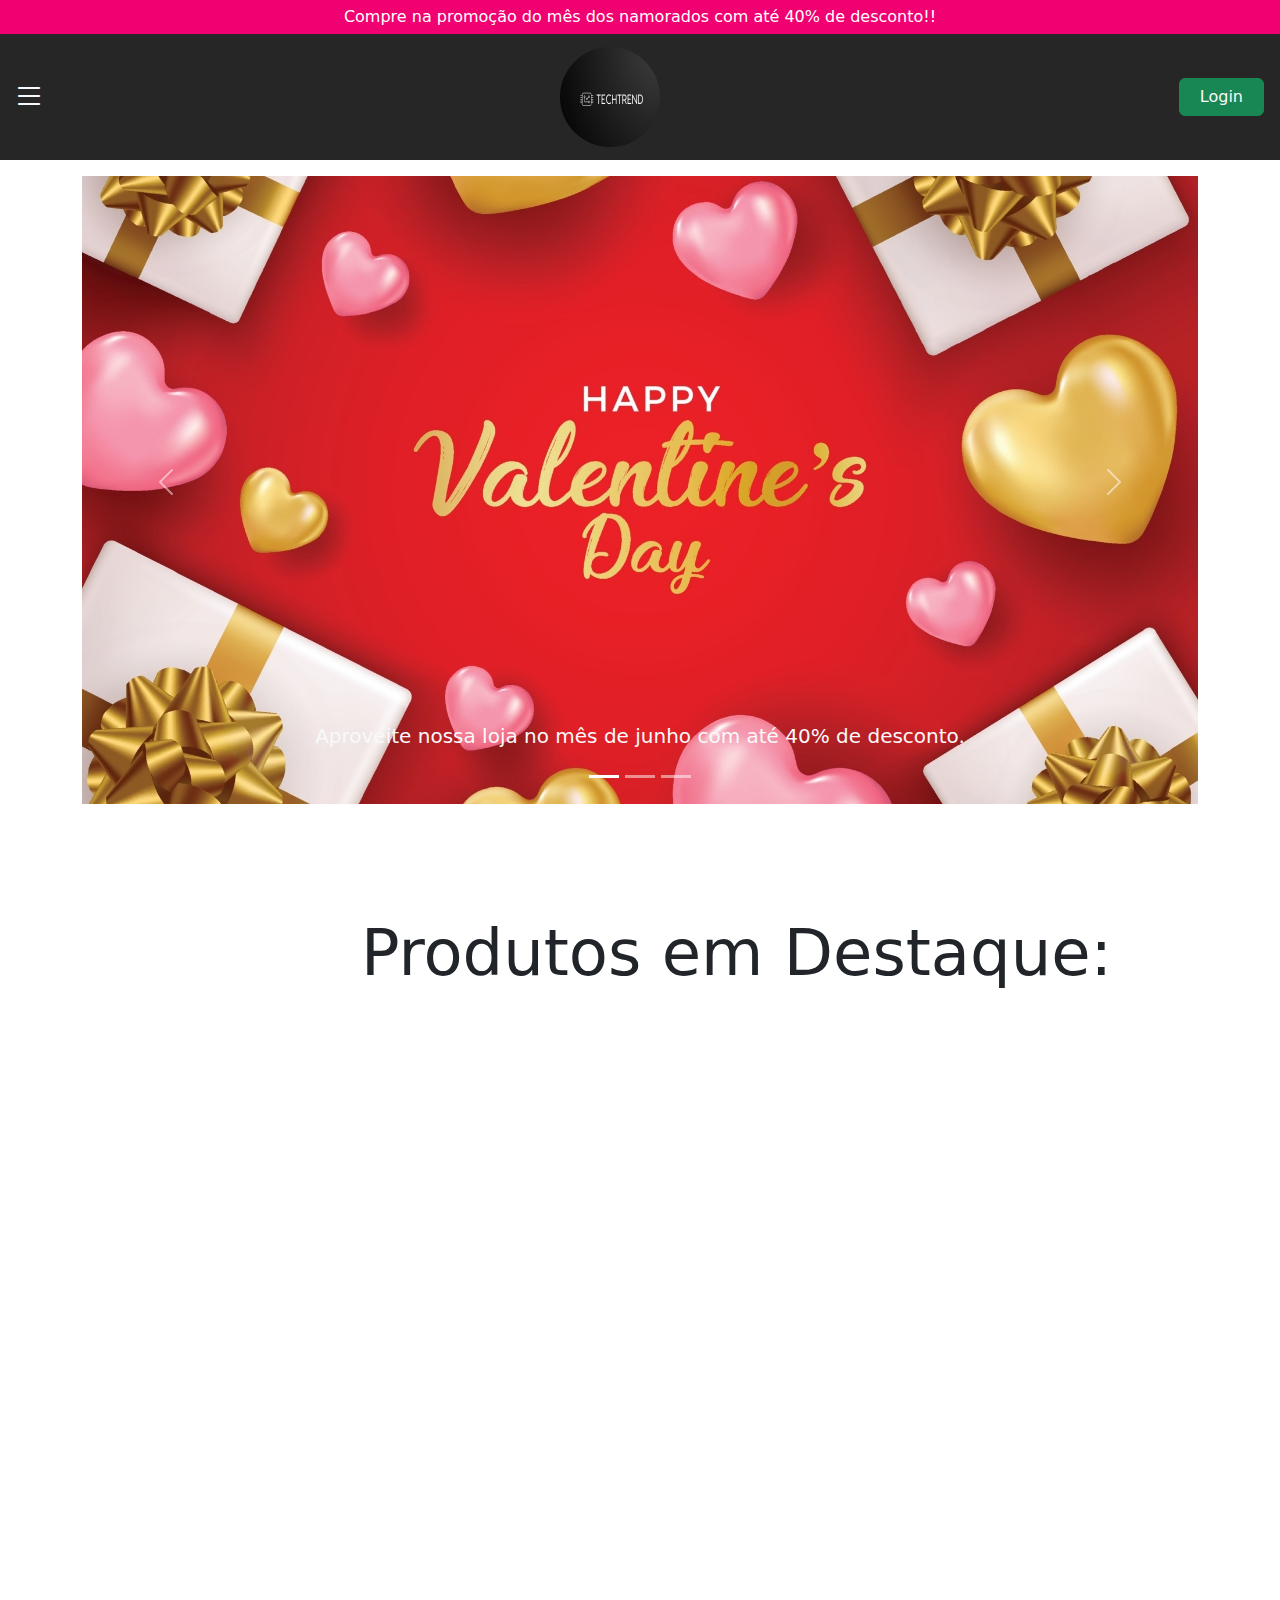
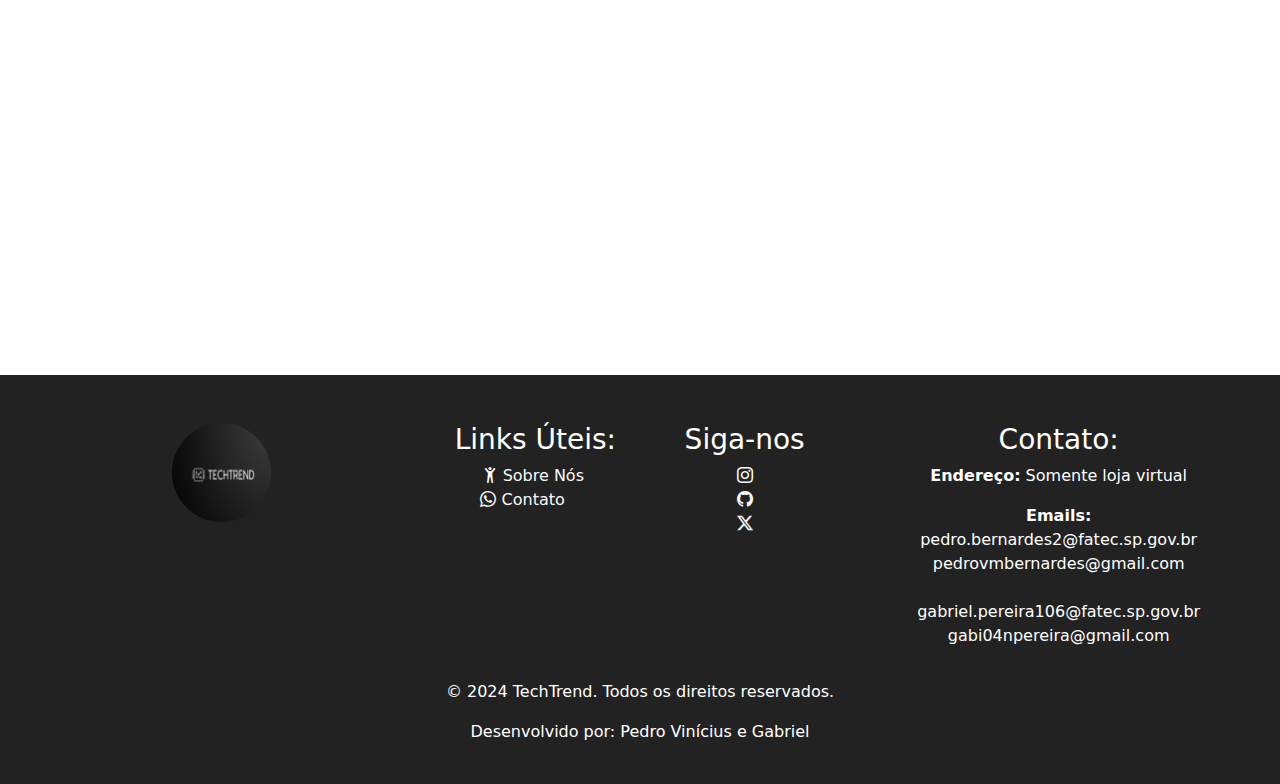
<file: index.html>
<!DOCTYPE html>
<html lang="en">

<head>
    <meta charset="UTF-8">
    <meta name="viewport" content="width=device-width, initial-scale=1.0">
    <title>Techtrend</title>
    <link rel="stylesheet" href="css/style.css">
    <link rel="stylesheet" href="css/bootstrap.min.css">
    <link rel="stylesheet" href="https://unpkg.com/aos@next/dist/aos.css" />
    <link rel="stylesheet" href="https://cdn.jsdelivr.net/npm/bootstrap-icons@1.11.3/font/bootstrap-icons.min.css">

</head>

<body>

    <div data-aos="fade-down" data-aos-easing="linear"
    data-aos-duration="600" class="discount-banner">
        Compre na promoção do mês dos namorados com até 40% de desconto!!
    </div>

    <nav class="navbar navbar-expand-lg bg-black-css " data-aos="fade-down" data-aos-easing="linear"
        data-aos-duration="600">

        <div class="d-flex justify-content-between w-100 align-items-center">
            <button class="btn " type="button" data-bs-toggle="offcanvas" data-bs-target="#staticBackdrop-offcanvas"
                aria-controls="staticBackdrop-offcanvas">
                <i class="bi bi-list text-light fs-2"></i>
            </button>
            <div class="navbar-brand d-flex w-10 justify-content-center m-auto ">
                <img src="imgs/logo2.png" alt="Bootstrap" class="img-fluid rounded-circle" id="home">
            </div>

            <button class="btn btn-success mx-3 botao">
                <a href="login-registro-esqueceusenha/login/index.html"
                    class="text-light text-decoration-none p-2 rounded-2 text-end">Login</a>
            </button>

        </div>
    </nav>


    <div class="offcanvas offcanvas-start" data-bs-backdrop="static" tabindex="-1" id="staticBackdrop-offcanvas"
        aria-labelledby="staticBackdropLabel">
        <div class="offcanvas-header">
            <h5 class="offcanvas-title" id="staticBackdropLabel">Páginas:</h5>
            <button type="button" class="btn-close" data-bs-dismiss="offcanvas" aria-label="Close"></button>
        </div>
        <div class="offcanvas-body">
            <div>
                <ul class="navbar-nav me-auto mb-2 mb-lg-0">
                    <li><a class="nav-link active" href="#"><i class="bi bi-geo-fill"></i> Você está aqui!  </a></li>
                    <li><a class="nav-link active" href="catalogo/index.html"><i
                                class="bi bi-clipboard-fill"></i> Catálogo </a></li>
                    <li><a class="nav-link active" href="mes_dos_namorados/index.html"><i class="bi bi-balloon-heart-fill"></i> Mês dos namorados  </a></li>
                    </li>
                </ul>
            </div>
        </div>
    </div>

    <div class="container">
        <div id="carouselExampleCaptions" class="carousel slide">
            <div class="carousel-indicators">
                <button type="button" data-bs-target="#carouselExampleCaptions" data-bs-slide-to="0" class="active"
                    aria-current="true" aria-label="Slide 1"></button>
                <button type="button" data-bs-target="#carouselExampleCaptions" data-bs-slide-to="1"
                    aria-label="Slide 2"></button>
                <button type="button" data-bs-target="#carouselExampleCaptions" data-bs-slide-to="2"
                    aria-label="Slide 3"></button>
            </div>
            <div class="carousel-inner">
                <div class="carousel-item active">
                    <img src="imgs/primeira_imagem_carrossel_definitivo.jpg" class="d-block w-100 mt-3" alt="...">
                    <div class="carousel-caption d-md-block ">
                        <h5 class="carousel-text-color text-light titulo-carrosel">Aproveite nossa loja no mês de junho
                            com até 40% de desconto.
                        </h5>
                        <p></p>
                    </div>
                </div>
                <div class="carousel-item">
                    <img src="imgs/segunda_imagem_carrosel.webp" class="d-block w-100 mt-3" alt="...">
                    <div class="carousel-caption d-md-block">
                        <h5 class="text-tertiary titulo-carrosel">Tudo para seu bem estar e para que sua vida seja mais prática!</h5>
                        <p></p>
                    </div>
                </div>
                <div class="carousel-item">
                    <img src="imgs/TERCEIRA_IMAGEM_PLMRDDDDDDS.jpg" class="d-block w-100 mt-3" alt="...">
                    <div class="carousel-caption d-md-block ">
                        <h5 class="h5-carrosel-tres titulo-carrosel">Estilo inteligente, inovação que você veste!</h5>
                        <p></p>
                    </div>
                </div>
            </div>
            <button class="carousel-control-prev" type="button" data-bs-target="#carouselExampleCaptions"
                data-bs-slide="prev">
                <span class="carousel-control-prev-icon" aria-hidden="true"></span>
                <span class="visually-hidden">Previous</span>
            </button>
            <button class="carousel-control-next" type="button" data-bs-target="#carouselExampleCaptions"
                data-bs-slide="next">
                <span class="carousel-control-next-icon" aria-hidden="true"></span>
                <span class="visually-hidden">Next</span>
            </button>
        </div>
    </div> <!--class container -->

    <div class="container d-flex">
        <h1 class="display-3 text-align-center h1Destaque"><strong>Produtos em Destaque:</strong></h1>
    </div>

    <div class="container mt-5">

        <!-- Accordion - visível apenas em dispositivos móveis -->
        <div class="accordion d-md-none" id="accordionExample">
            <div class="accordion-item">
                <h2 class="accordion-header" id="headingOne">
                    <button class="accordion-button" type="button" data-bs-toggle="collapse"
                        data-bs-target="#collapseOne" aria-expanded="true" aria-controls="collapseOne">
                        Apple watch series 9
                    </button>
                </h2>
                <div href="" id="collapseOne" class="accordion-collapse collapse show" aria-labelledby="headingOne"
                    data-bs-parent="#accordionExample">
                    <div class="accordion-body">
                        <a href="catalogo/index.html" class="card text-decoration-none" style="width: 18rem;">
                            <img src="imgs/apple-watch-series-9.webp" class="card-img-top" alt="">
                            <div class="card-body">
                                <br>
                                <p class="card-text">Apple watch series 9</p>
                            </div>
                        </a>
                    </div>
                </div>
            </div>

            <div class="accordion-item">
                <h2 class="accordion-header" id="headingTwo">
                    <button class="accordion-button collapsed" type="button" data-bs-toggle="collapse"
                        data-bs-target="#collapseTwo" aria-expanded="false" aria-controls="collapseTwo">
                        Óculos de realidade aumentada
                    </button>
                </h2>
                <div href="" id="collapseTwo" class="accordion-collapse collapse text-decoration-none"
                    aria-labelledby="headingTwo" data-bs-parent="#accordionExample">
                    <div class="accordion-body">
                        <a href="catalogo/index.html#google-glass" class="card" style="width: 18rem;">
                            <img src="imgs/vr-google-lens.webp" class="card-img-top" alt="">
                            <div class="card-body">
                                <br><br><br>
                                <p class="card-text">Óculos de realidade aumentada</p>

                            </div>
                        </a>
                    </div>
                </div>
            </div>
            <div class="accordion-item">
                <h2 class="accordion-header" id="headingThree">
                    <button class="accordion-button collapsed" type="button" data-bs-toggle="collapse"
                        data-bs-target="#collapseThree" aria-expanded="false" aria-controls="collapseThree">
                        Upright-go, colar para ajustar a postura
                    </button>
                </h2>
                <a href="catalogo/index.html#colar-postura" id="collapseThree"
                    class="accordion-collapse collapse text-decoration-none" aria-labelledby="headingThree"
                    data-bs-parent="#accordionExample">
                    <div class="accordion-body">
                        <div class="card" style="width: 18rem;">
                            <img src="imgs/colar-upright-go-postura.webp" class="card-img-top" alt="">
                            <div class="card-body">
                                <p class="card-text">Upright-go, colar para ajustar a postura</p>

                            </div>
                        </div>
                    </div>
                </a>
            </div>
            <div class="accordion-item">
                <h2 class="accordion-header" id="headingFour">
                    <button class="accordion-button collapsed" type="button" data-bs-toggle="collapse"
                        data-bs-target="#collapseFour" aria-expanded="false" aria-controls="collapseFour">
                        Faixa de cabeça para dormir, com bluetooth
                    </button>
                </h2>
                <a href="catalogo/index.html#faixa-cabeca" id="collapseFour" class="accordion-collapse collapse text-decoration-none"
                    aria-labelledby="headingFour" data-bs-parent="#accordionExample">
                    <div class="accordion-body">
                        <div class="card" style="width: 18rem;">
                            <img src="imgs/faixa-de-cabeça-para-sono2.webp" class="card-img-top" alt="">
                            <div class="card-body">
                                <p class="card-text">Faixa de cabeça para dormir, com bluetooth</p>

                            </div>
                        </div>
                    </div>
                </a>
            </div>
        </div>

        <!-- Cards - visíveis apenas em monitores maiores -->
        <div class="row d-none d-md-flex">
            <a href="catalogo/index.html" data-aos-easing="linear" data-aos-duration="500"
                class="col-3 col-sm-3 col-md-3 col-lg-3 col-xl-3 col-xxl-3 text-decoration-none" data-aos="fade-down"
                href="lakjsdgfkasd/index.html">

                <div class="card" style="width: 18rem;">
                    <img src="imgs/apple-watch-series-9.webp" class="card-img-top" alt="">
                    <div class="card-body">
                        <br>
                        <p class="card-text">Apple watch series 9</p>
                    </div>
                </div>
            </a>

            <a href="catalogo/index.html#google-glass"
                class="col-3 col-sm-3 col-md-3 col-lg-3 col-xl-3 col-xxl-3 text-decoration-none" data-aos="fade-down"
                data-aos-easing="linear" data-aos-duration="1500">
                <div class="card" style="width: 18rem;">
                    <img src="imgs/vr-google-lens.webp" class="card-img-top" alt="">
                    <div class="card-body">
                        <br><br><br>
                        <p class="card-text">Óculos de realidade aumentada</p>
                    </div>
                </div>
            </a>

            <a href="catalogo/index.html#colar-postura"
                class="col-3 col-sm-3 col-md-3 col-lg-3 col-xl-3 col-xxl-3 text-decoration-none" data-aos="fade-down"
                data-aos-easing="linear" data-aos-duration="2000">
                <div class="card" style="width: 18rem;">
                    <img src="imgs/colar-upright-go-postura.webp" class="card-img-top" alt="">
                    <div class="card-body">
                        <p class="card-text">Upright-go, colar para ajustar a postura</p>
                    </div>
                </div>
            </a>

            <a href="catalogo/index.html#faixa-cabeca"
                class="col-3 col-sm-3 col-md-3 col-lg-3 col-xl-3 col-xxl-3 text-decoration-none" data-aos="fade-down"
                data-aos-easing="linear" data-aos-duration="2500">
                <div class="card" style="width: 18rem;">
                    <img src="imgs/faixa-de-cabeça-para-sono2.webp" class="card-img-top" alt="">
                    <div class="card-body">
                        <p class="card-text">Faixa de cabeça para dormir, com bluetooth</p>
                    </div>
                </div>
            </a>
        </div>
    </div>

    <div class="container mt-5">


        <!-- Accordion - visível apenas em dispositivos móveis -->
        <div class="accordion d-md-none" id="accordionExample1">
            <div class="accordion-item">
                <h2 class="accordion-header" id="headingOne1">
                    <button class="accordion-button" type="button" data-bs-toggle="collapse"
                        data-bs-target="#collapseOne1" aria-expanded="true" aria-controls="collapseOne1">
                        Fit bit charge
                    </button>
                </h2>
                <a href="catalogo/index.html#fit-bit" id="collapseOne1"
                    class="accordion-collapse collapse show text-decoration-none" aria-labelledby="headingOne1"
                    data-bs-parent="#accordionExample">
                    <div class="accordion-body">
                        <div class="card" style="width: 18rem;">
                            <img src="imgs/fit-bit-charge.webp" class="card-img-top" alt="">
                            <div class="card-body">
                                <br>
                                <p class="card-text">Fit bit charge</p>
                            </div>
                        </div>
                    </div>
                </a>
            </div>

            <div class="accordion-item">
                <h2 class="accordion-header" id="headingTwo2">
                    <button class="accordion-button collapsed" type="button" data-bs-toggle="collapse"
                        data-bs-target="#collapseTwo2" aria-expanded="false" aria-controls="collapseTwo2">
                        Apple airpods pro
                    </button>
                </h2>
                <a href="catalogo/index.html#apple-airpods" id="collapseTwo2" class="accordion-collapse collapse text-decoration-none"
                    aria-labelledby="headingTwo2" data-bs-parent="#accordionExample1">
                    <div class="accordion-body">
                        <div class="card" style="width: 18rem;">
                            <img src="imgs/apple-airpods-pro.webp" class="card-img-top" alt="">
                            <div class="card-body">
                                <br><br><br>
                                <p class="card-text">Apple airpods pro</p>
                            </div>
                        </div>
                    </div>
                </a>
            </div>

            <div class="accordion-item">
                <h2 class="accordion-header" id="headingThree3">
                    <button class="accordion-button collapsed" type="button" data-bs-toggle="collapse"
                        data-bs-target="#collapseThree3" aria-expanded="false" aria-controls="collapseThree3">
                        Óculos quest 2 VR
                    </button>
                </h2>
                <a href="catalogo/index.html#oculos-vr" id="collapseThree3"
                    class="accordion-collapse collapse text-decoration-none" aria-labelledby="headingThree3"
                    data-bs-parent="#accordionExample1">
                    <div class="accordion-body">
                        <div class="card" style="width: 18rem;">
                            <img src="imgs/oculos-quest-vr-2.webp" class="card-img-top" alt="">
                            <div class="card-body">
                                <p class="card-text">Óculos quest 2 VR</p>
                            </div>
                        </div>
                    </div>
                </a>
            </div>

            <div class="accordion-item">
                <h2 class="accordion-header" id="headingFour4">
                    <button class="accordion-button collapsed" type="button" data-bs-toggle="collapse"
                        data-bs-target="#collapseFour4" aria-expanded="false" aria-controls="collapseFour4">
                        Withings sleep(Monitor de sono)
                    </button>
                </h2>
                <a href="catalogo/index.html#withings-sleep" id="collapseFour4"
                    class="accordion-collapse collapse text-decoration-none" aria-labelledby="headingFour4"
                    data-bs-parent="#accordionExample1">
                    <div class="accordion-body">
                        <div class="card" style="width: 18rem;">
                            <img src="imgs/withings-sleep-monitor-de-sono.webp" class="card-img-top" alt="">
                            <div class="card-body">
                                <p class="card-text">Withings sleep(Monitor de sono)</p>
                            </div>
                        </div>
                    </div>
                </a>
            </div>
        </div>

        <!-- Cards - visíveis apenas em monitores maiores -->
        <div class="row d-none d-md-flex">
            <a href="catalogo/index.html#fit-bit"
                class="col-3 col-sm-3 col-md-3 col-lg-3 col-xl-3 col-xxl-3 text-decoration-none" data-aos="fade-down"
                data-aos-easing="linear" data-aos-duration="500">
                <div class="card" style="width: 18rem;">
                    <img src="imgs/fit-bit-charge.webp" class="card-img-top" alt="">
                    <div class="card-body">
                        <br>
                        <p class="card-text">Fit Bit Charge</p>
                    </div>
                </div>
            </a>
            <a href="catalogo/index.html#apple-airpods"
                class="col-3 col-sm-3 col-md-3 col-lg-3 col-xl-3 col-xxl-3 text-decoration-none" data-aos="fade-down"
                data-aos-easing="linear" data-aos-duration="1500">
                <div class="card" style="width: 18rem;">
                    <img src="imgs/apple-airpods-pro.webp" class="card-img-top" alt="">
                    <div class="card-body">
                        <br>
                        <p class="card-text">Apple airpods pro</p>
                    </div>
                </div>
            </a>
            <a href="catalogo/index.html#oculos-vr"
                class="col-3 col-sm-3 col-md-3 col-lg-3 col-xl-3 col-xxl-3 text-decoration-none" data-aos="fade-down"
                data-aos-easing="linear" data-aos-duration="2000">
                <div class="card" style="width: 18rem;">
                    <img src="imgs/oculos-quest-vr-2.webp" class="card-img-top" alt="">
                    <br>
                    <div class="card-body">
                        <p class="card-text">Óculos quest 2 VR</p>
                    </div>
                </div>
            </a>
            <a href="catalogo/index.html#withings-sleep"
                class="col-3 col-sm-3 col-md-3 col-lg-3 col-xl-3 col-xxl-3 text-decoration-none" data-aos="fade-down"
                data-aos-easing="linear" data-aos-duration="2500">
                <div class="card" style="width: 18rem;">
                    <img src="imgs/withings-sleep-monitor-de-sono.webp" class="card-img-top" alt="">
                    <br>
                    <div class="card-body">
                        <p class="card-text">Withings sleep(Monitor de sono)</p>
                    </div>
                </div>
            </a>
        </div>
    </div> <br><br><br><br>


        <!-- FOOTER -->
    <footer class="p-4 pt-5">
        <div class="row d-flex">
            <div class="col-lg-4 mb-3">
                <figure class="w-25 m-auto">
                    <img class="w-100 rounded-circle" src="imgs/logo2.png" alt="">
                </figure>
            </div>

            <div class="col-lg-2 text-center mb-3">
                <h3>Links Úteis:</h3>
               
                <li class="list-group-item">
                    <a class="text-decoration-none text-light" href="sobre_nos/index.html"> <i class="bi bi-person-arms-up"></i>‎ Sobre Nós ‎ </a>
                </li>
                <li class="list-group-item">
                    <a class="text-decoration-none text-light " href="Contato/index.html"> <i class="bi bi-whatsapp"></i> Contato  ‎ ‎ ‎ ‎ ‎</a>
                </li>
                 
            </div>

            <div class="col-lg-2 text-center mb-3 ">
                <h3 >Siga-nos</h3>
                <div class="d-flex flex-column">
                    <a class="text-decoration-none text-light" target="_blank" href="https://www.instagram.com/pedro_vmb/"><i
                            class="bi bi-instagram"></i></a>
                    <a class="text-decoration-none text-light" target="_blank" href="https://github.com/Gabriel-LeBron/TechTrend"><i class="bi bi-github"></i></a>
                    <a class="text-decoration-none text-light" target="_blank" href="https://x.com/pitlebron"><i class="bi bi-twitter-x"></i></a>

                </div>
            </div>

            <div class="col-lg-4 ms-auto mb-3 text-center">
                <h3>Contato:</h3>
                <p><strong>Endereço:</strong> Somente loja virtual</p>
                <p><strong>Emails:</strong> <br> pedro.bernardes2@fatec.sp.gov.br <br> pedrovmbernardes@gmail.com <br><br>
                    gabriel.pereira106@fatec.sp.gov.br <br> gabi04npereira@gmail.com</p>
            </div>
        </div>

        <div class="text-center">
            <p>&copy; 2024 TechTrend. Todos os direitos reservados.</p>
            <p>Desenvolvido por: Pedro Vinícius e Gabriel</p>
        </div>
    </footer>

    <!-- <footer>
        <div class="footer-container">
            <div class="footer-logo">
                <img class="rounded-circle" src="../imgs/logo2.png" alt="Logo da Empresa">
            </div>
            <div class="footer-links padding-logo-links">
                <h3>Links Úteis</h3>
                <ul>
                    <li><a href="../sobre_nos/index.html">Sobre Nós</a></li>
                    <li><a href="../Contato/index.html">Contato‎ <i class="bi bi-whatsapp"></i></a></li>
                </ul>
            </div>
            <div class="footer-social">
                <h3>Siga-nos</h3>
                <ul>
                    <li><a href="https://www.instagram.com/pedro_vmb/"><i class="bi bi-instagram"></i></a></li>
                    <li><a href="https://github.com/Gabriel-LeBron/TechTrend.git"><i class="bi bi-github"></i></a></li>
                    <li><a href="https://x.com/pitlebron"><i class="bi bi-twitter-x"></i></a></li>
                </ul>
            </div>
            <div class="footer-contact">
                <h3>Contato</h3>
                <p> <b>Endereço:</b> A TechTrend não possui loja fisica.</p>
                <p> <b>Email:</b> <br> pedrovmbernardes<br>@gmail.com <br><br>
                pedro.bernardes2 <br>
                @fatec.sp.gov.br <br><br>

                gabriel.pereira106 <br>
                @fatec.sp.gov.br <br><br>

                gabi04npereira <br>
                @gmail.com</p>
                
            </div>
        </div>
        <div class="footer-bottom">
            <p>&copy; 2024 TechTrend. Todos os direitos reservados.</p>
            <p>Desenvolvido por: Pedro Vinícius e Gabriel</p>
        </div>
    </footer> -->

    <script src="js/app.js"></script>
    <script src="js/bootstrap.bundle.min.js"></script>
    <script src="https://unpkg.com/aos@next/dist/aos.js"></script>
    <script>
        AOS.init();
    </script>
</body>

</html>
</file>
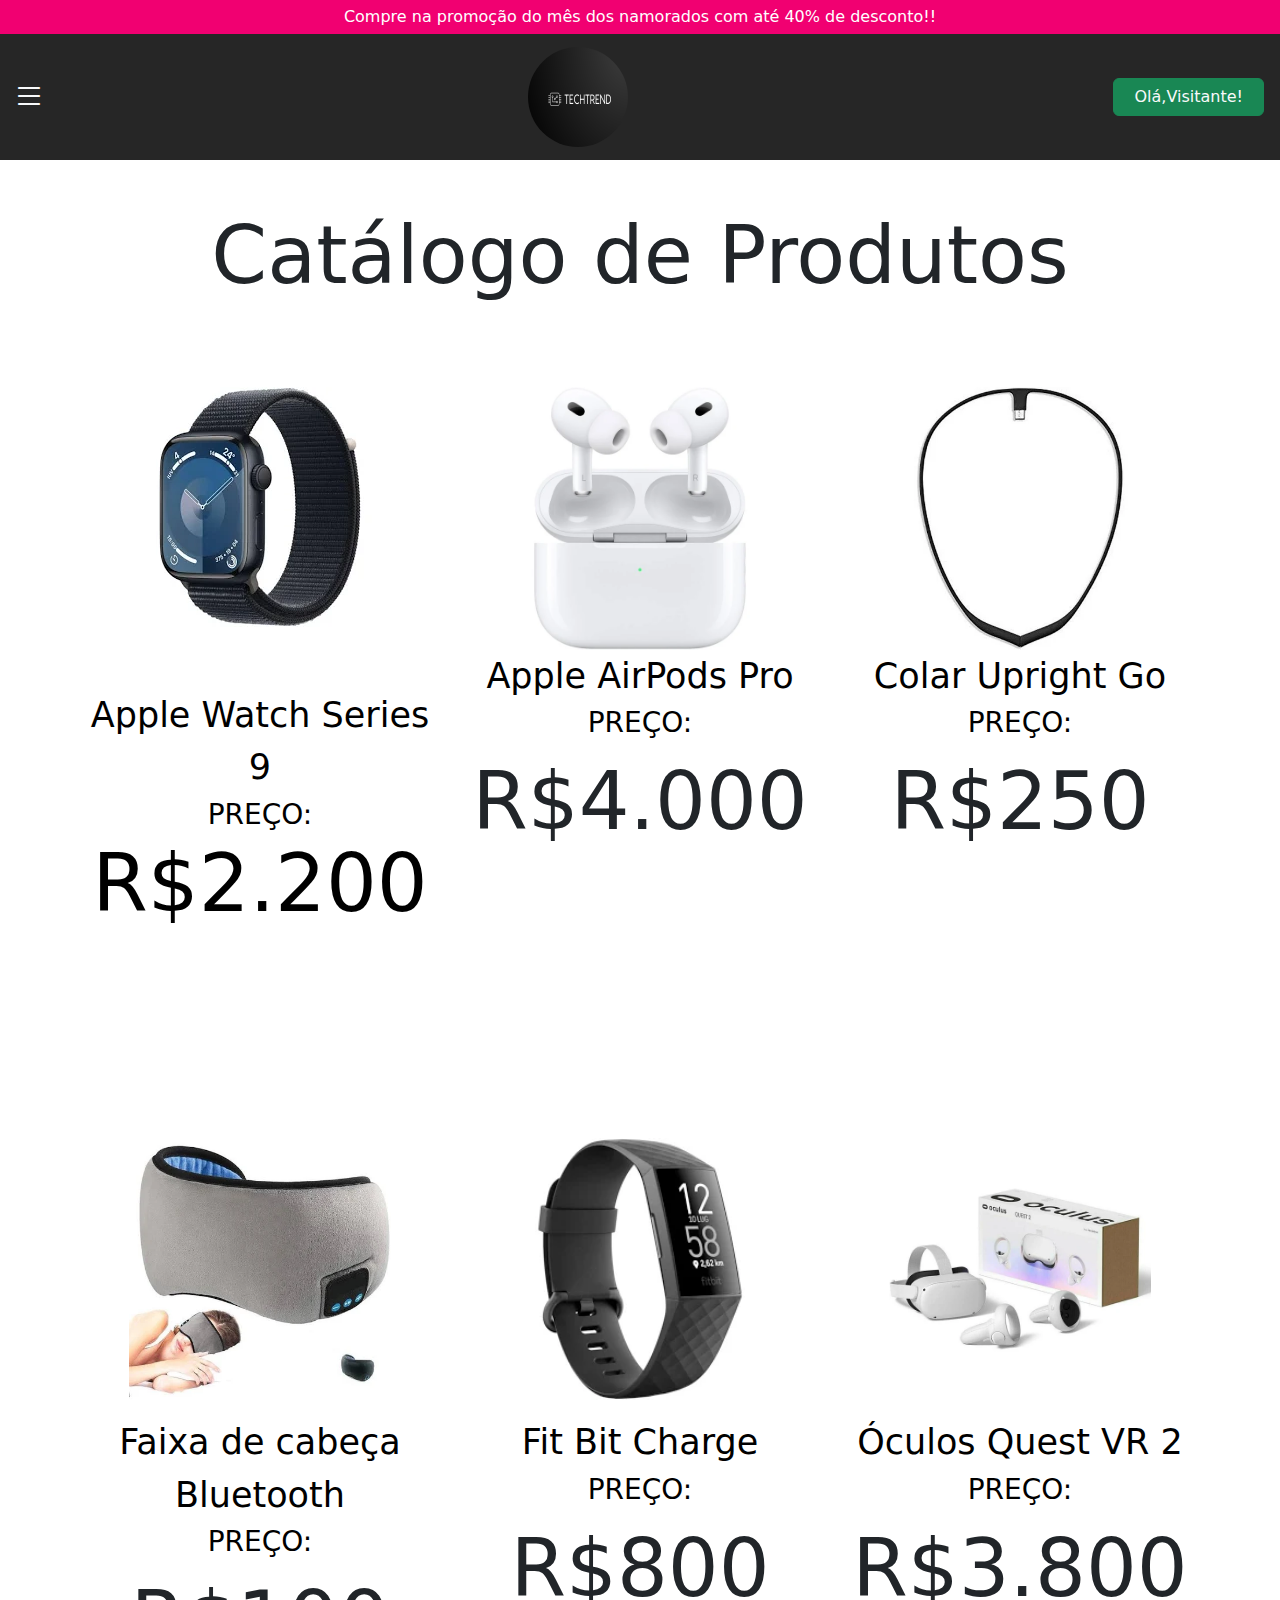
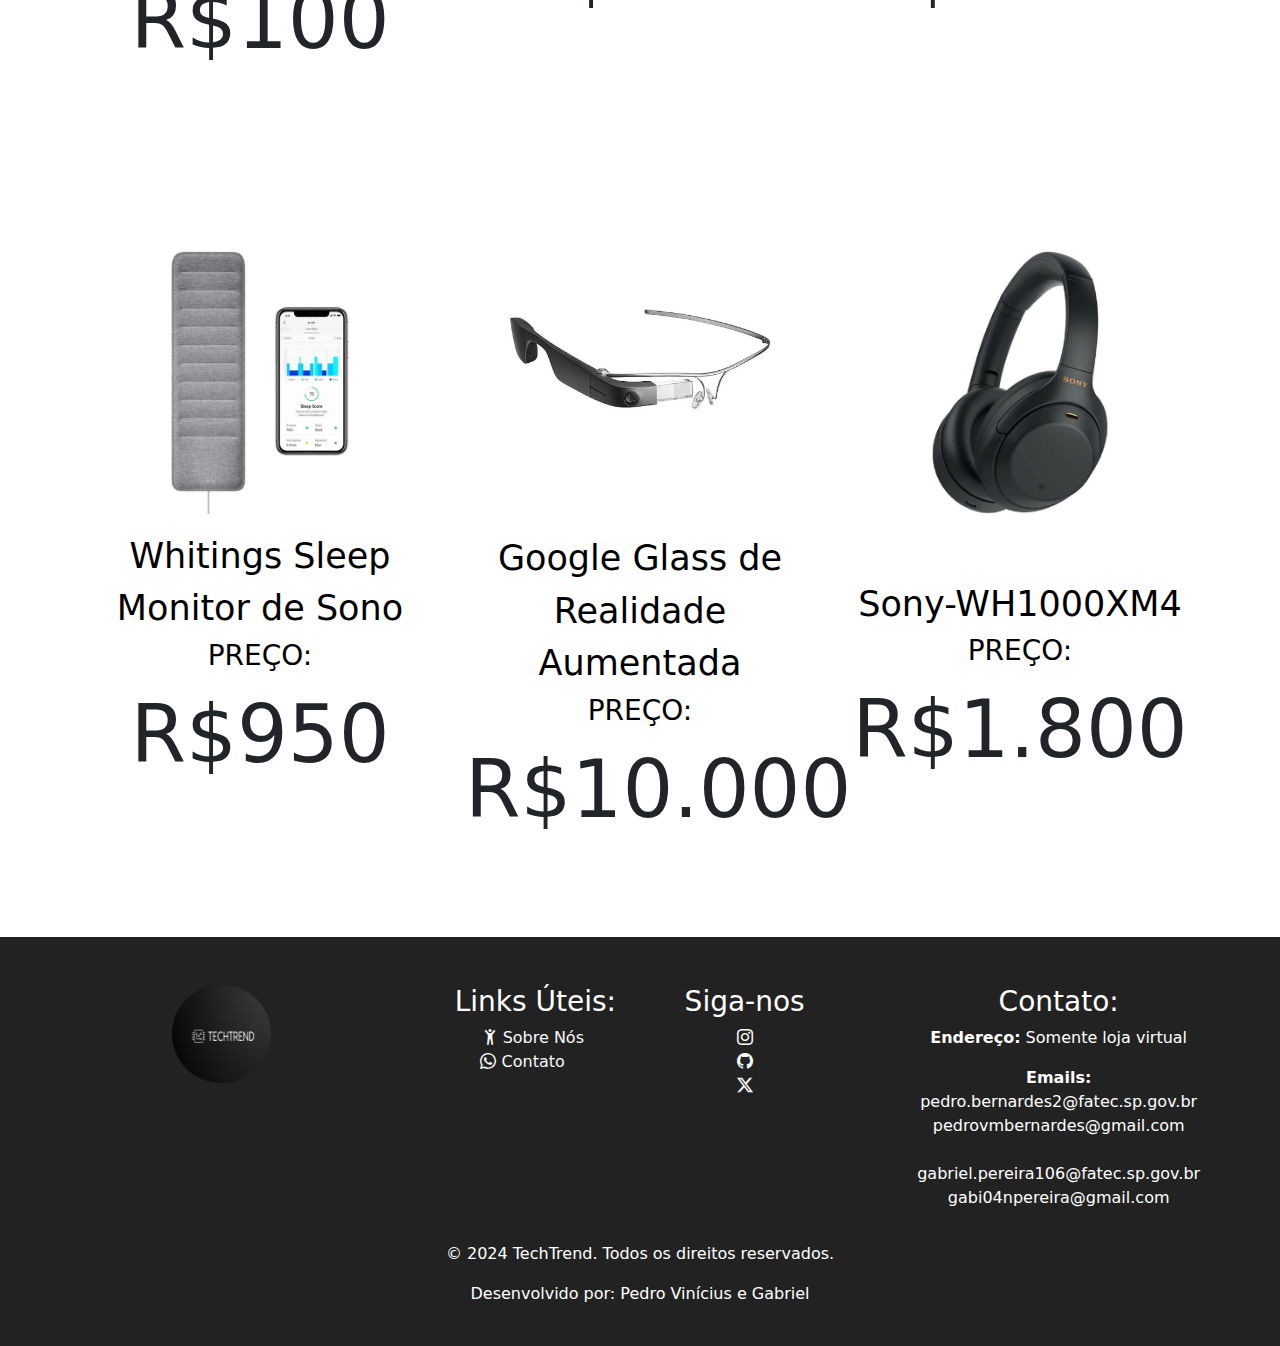
<file: catalogo-pos/index.html>
<!DOCTYPE html>
<html lang="pt-br">

<head>
    <meta charset="UTF-8">
    <meta name="viewport" content="width=device-width, initial-scale=1.0">
    <title>Catálogo de produtos</title>
    <link rel="stylesheet" href="style.css">
    <link rel="stylesheet" href="../css/bootstrap.min.css">
    <link rel="stylesheet" href="../css/style.css">
    <link rel="stylesheet" href="https://unpkg.com/aos@next/dist/aos.css" />
    <link rel="stylesheet" href="https://cdn.jsdelivr.net/npm/bootstrap-icons@1.11.3/font/bootstrap-icons.min.css">
    <script src="../js/app.js" defer></script>

</head>
<body>
    
    <div data-aos="fade-down" data-aos-easing="linear"
    data-aos-duration="600" class="discount-banner">
        Compre na promoção do mês dos namorados com até 40% de desconto!!
    </div>

    <nav class="navbar navbar-expand-lg bg-black-css " data-aos="fade-down" data-aos-easing="linear"
        data-aos-duration="600">

        <div class="d-flex justify-content-between w-100 align-items-center">
            <button class="btn " type="button" data-bs-toggle="offcanvas" data-bs-target="#staticBackdrop-offcanvas"
                aria-controls="staticBackdrop-offcanvas">
                <i class="bi bi-list text-light fs-2"></i>
            </button>
            <div class="navbar-brand d-flex w-10 justify-content-center m-auto ">
                <img src="../imgs/logo2.png" alt="Bootstrap" class="img-fluid rounded-circle" id="home">
            </div>

            <button class="btn btn-success mx-3">
                <a href="#"
                    class="text-light text-decoration-none p-2 rounded-2 text-end">Olá,<span id="userName"></span>!</a>
            </button>

        </div>
    </nav>



    <div class="offcanvas offcanvas-start" data-bs-backdrop="static" tabindex="-1" id="staticBackdrop-offcanvas"
        aria-labelledby="staticBackdropLabel">
        <div class="offcanvas-header">
            <h5 class="offcanvas-title" id="staticBackdropLabel">Páginas:</h5>
            <button type="button" class="btn-close" data-bs-dismiss="offcanvas" aria-label="Close"></button>
        </div>
        <div class="offcanvas-body">
            <div>
                <ul class="navbar-nav me-auto mb-2 mb-lg-0">
                    <li class="nav-item">
                        <a class="nav-link active" aria-current="page" href="../home-pos/index.html"> <i
                            class="bi bi-house-fill"></i> Menu</a>
                    </li>
                    <li><a class="nav-link active" href="#"> <i class="bi bi-geo-fill"></i> Você está aqui!</a></li>
                    <li><a class="nav-link active" href="../mes_dos_namorados_pos/index.html"> <i class="bi bi-balloon-heart-fill"></i> Mês dos namorados </a></li>
                    </li>
                </ul>
            </div>
        </div>
    </div>

    <h1 class="display-1 text-center pt-5"><strong>Catálogo de Produtos</strong></h1>
    <main class="container mt-5">
        <div class="row d-flex justify-content-between ">
            <div class="col-lg-4 text-center main mb-5">
                <figure class="">
                    <img src="../imgs/apple-watch-series-9.webp" alt="" class="img-fluid">
                </figure>
                <div class="title  pad-apple">Apple Watch Series 9
                    <br><span class="fs-3">PREÇO:<br>
                        <p class="desc display-1 img-pad"><strong>R$2.200</strong></p>
                    </span>
                </div>
                <br>
            </div>

            <div class="col-lg-4 text-center main mb-5" id="apple-airpods">
                <figure class="m-auto w-75">
                    <img src="../imgs/apple-airpods-pro.webp" alt="" class="img-fluid">
                </figure>
                <div class="title img"> Apple AirPods Pro
                    <br><span class="fs-3">PREÇO:</span>
                </div>
                <p class="display-1">
                    <strong>R$4.000</strong>
                </p>
            </div>

            <div class="col-lg-4 mb-5 text-center main " id="colar-postura">
                <figure class="m-auto w-75">
                    <img src="../imgs/colar-upright-go-postura.webp" alt="" class="img-fluid">
                </figure>
                <div class="title">Colar Upright Go
                    <br><span class="fs-3">PREÇO:</span>
                </div>
                <p class="display-1">
                    <strong>R$250</strong>
                </p>
            </div>


            <div class="col-lg-4 my-5 text-center main" id="faixa-cabecaP">
                <figure class="w-100">
                    <img src="../imgs/faixa-de-cabeça-para-sono2.webp" alt="" class="w-75">
                </figure>
                <div class="title">Faixa de cabeça Bluetooth
                    <br><span class="fs-3">PREÇO:</span>
                </div>
                <p class="display-1">
                    <strong>R$100</strong>
                </p>
            </div>

            <div class="col-lg-4 my-5 text-center main" id="fit-bitP">
                <figure class="">
                    <img src="../imgs/../imgs/fit-bit-charge.webp" alt="" class="w-75">
                </figure>
                <div class="title">Fit Bit Charge
                    <br><span class="fs-3">PREÇO:</span>
                </div>
                <p class="display-1">
                    <strong>R$800</strong>
                </p>
            </div>

            <div class="col-lg-4 my-5 text-center main" id="oculos-vrP">
                <figure class="">
                    <img src="../imgs/../imgs/oculos-quest-vr-2.webp" alt="" class="w-75">
                </figure>
                <div class="title">Óculos Quest VR 2
                    <br><span class="fs-3">PREÇO:</span>
                </div>
                <p class="display-1">
                    <strong>R$3.800</strong>
                </p>
            </div>

            <div class="col-lg-4 my-5 text-center main" id="withings-sleepP">
                <figure class="">
                    <img src="../imgs/withings-sleep-monitor-de-sono.webp" alt="" class="w-75">
                </figure>
                <div class="title">Whitings Sleep Monitor de Sono
                    <br><span class="fs-3">PREÇO:</span>
                </div>
                <p class="display-1">
                    <strong>R$950</strong>
                </p>
            </div>

            <div class="col-lg-4 my-5 text-center main" id="google-glassP">
                <figure class="">
                    <img src="../imgs/vr-google-lens.webp" alt="" class="w-75">
                </figure>
                <br><br>
                <div class="title">Google Glass de Realidade Aumentada
                    <br><span class="fs-3">PREÇO:</span>
                </div>
                <p class="display-1">
                    <strong>R$10.000</strong>
                </p>
            </div>

            <div class="col-lg-4 my-5 text-center main">
                <figure class="">
                    <img src="../imgs/sony-wh1000xm4.webp" alt="" class="w-75">
                </figure>
                <br><br>
                <div class="title">Sony-WH1000XM4
                    <br><span class="fs-3">PREÇO:</span>
                </div>
                <p class="display-1">
                    <strong>R$1.800</strong>
                </p>
            </div>

        </div>
    </main>


    <!-- <footer>
        <div class="footer-container">
            <div class="footer-logo">
                <img class="rounded-circle" src="../imgs/logo2.png" alt="Logo da Empresa">
            </div>
            <div class="footer-links padding-logo-links">
                <h3>Links Úteis</h3>
                <ul>
                    <li><a href="../sobre_nos/index.html">Sobre Nós</a></li>
                    <li><a href="../Contato/index.html">Contato‎ <i class="bi bi-whatsapp"></i></a></li>
                </ul>
            </div>
            <div class="footer-social">
                <h3>Siga-nos</h3>
                <ul>
                    <li><a href="https://www.instagram.com/pedro_vmb/"><i class="bi bi-instagram"></i></a></li>
                    <li><a href="https://github.com/Gabriel-LeBron/TechTrend.git"><i class="bi bi-github"></i></a></li>
                    <li><a href="https://x.com/pitlebron"><i class="bi bi-twitter-x"></i></a></li>
                </ul>
            </div>
            <div class="footer-contact">
                <h3>Contato</h3>
                <p> <b>Endereço:</b> A TechTrend não possui loja fisica.</p>
                <p> <b>Email:</b> <br> pedrovmbernardes<br>@gmail.com <br><br>
                pedro.bernardes2 <br>
                @fatec.sp.gov.br <br><br>

                gabriel.pereira106 <br>
                @fatec.sp.gov.br <br><br>

                gabi04npereira <br>
                @gmail.com</p>
                
            </div>
        </div>
        <div class="footer-bottom">
            <p>&copy; 2024 TechTrend. Todos os direitos reservados.</p>
            <p>Desenvolvido por: Pedro Vinícius e Gabriel</p>
        </div>
    </footer> -->


     <footer class="p-4 pt-5">
        <div class="row d-flex">
            <div class="col-lg-4 mb-3">
                <figure class="w-25 m-auto">
                    <img class="w-100 rounded-circle" src="../imgs/logo2.png" alt="">
                </figure>
            </div>

            <div class="col-lg-2 text-center mb-3">
                <h3>Links Úteis:</h3>
               
                    
                        <li class="list-group-item">
                            <a class="text-decoration-none text-light" href="../sobre_nos_pos/index.html"> <i class="bi bi-person-arms-up"></i>‎ Sobre Nós ‎ </a>
                        </li>
                        <li class="list-group-item">
                            <a class="text-decoration-none text-light " href="../contato-pos/index.html"> <i class="bi bi-whatsapp"></i> Contato  ‎ ‎ ‎ ‎ ‎</a>
                        </li>
                   
                
            </div>

            <div class="col-lg-2 text-center mb-3 ">

                <h3 >Siga-nos</h3>

                <div class="d-flex flex-column">
                    <a class="text-decoration-none text-light" target="_blank" href="https://www.instagram.com/pedro_vmb/"><i
                            class="bi bi-instagram"></i></a>
                    <a class="text-decoration-none text-light" target="_blank" href="https://github.com/Gabriel-LeBron/TechTrend"><i class="bi bi-github"></i></a>
                    <a class="text-decoration-none text-light" target="_blank" href="https://x.com/pitlebron"><i
                            class="bi bi-twitter-x"></i></a>

                </div>
            </div>

            <div class="col-lg-4 ms-auto mb-3 text-center">
                <h3>Contato:</h3>
                <p><strong>Endereço:</strong> Somente loja virtual</p>
                <p><strong>Emails:</strong> <br> pedro.bernardes2@fatec.sp.gov.br <br> pedrovmbernardes@gmail.com <br><br>
                    gabriel.pereira106@fatec.sp.gov.br <br> gabi04npereira@gmail.com</p>
            </div>
        </div>

        <div class="text-center">
            <p>&copy; 2024 TechTrend. Todos os direitos reservados.</p>
            <p>Desenvolvido por: Pedro Vinícius e Gabriel</p>
        </div>
    </footer> 

     



    <script src="https://cdn.jsdelivr.net/npm/bootstrap@5.3.3/dist/js/bootstrap.bundle.min.js"
    integrity="sha384-YvpcrYf0tY3lHB60NNkmXc5s9fDVZLESaAA55NDzOxhy9GkcIdslK1eN7N6jIeHz"
    crossorigin="anonymous"></script>
<script src="https://unpkg.com/aos@2.3.1/dist/aos.js"></script>
<script>AOS.init();</script>
<script src="../js/app.js"></script>
<script src="../js/bootstrap.bundle.min.js"></script>

</body>

</html>
</file>
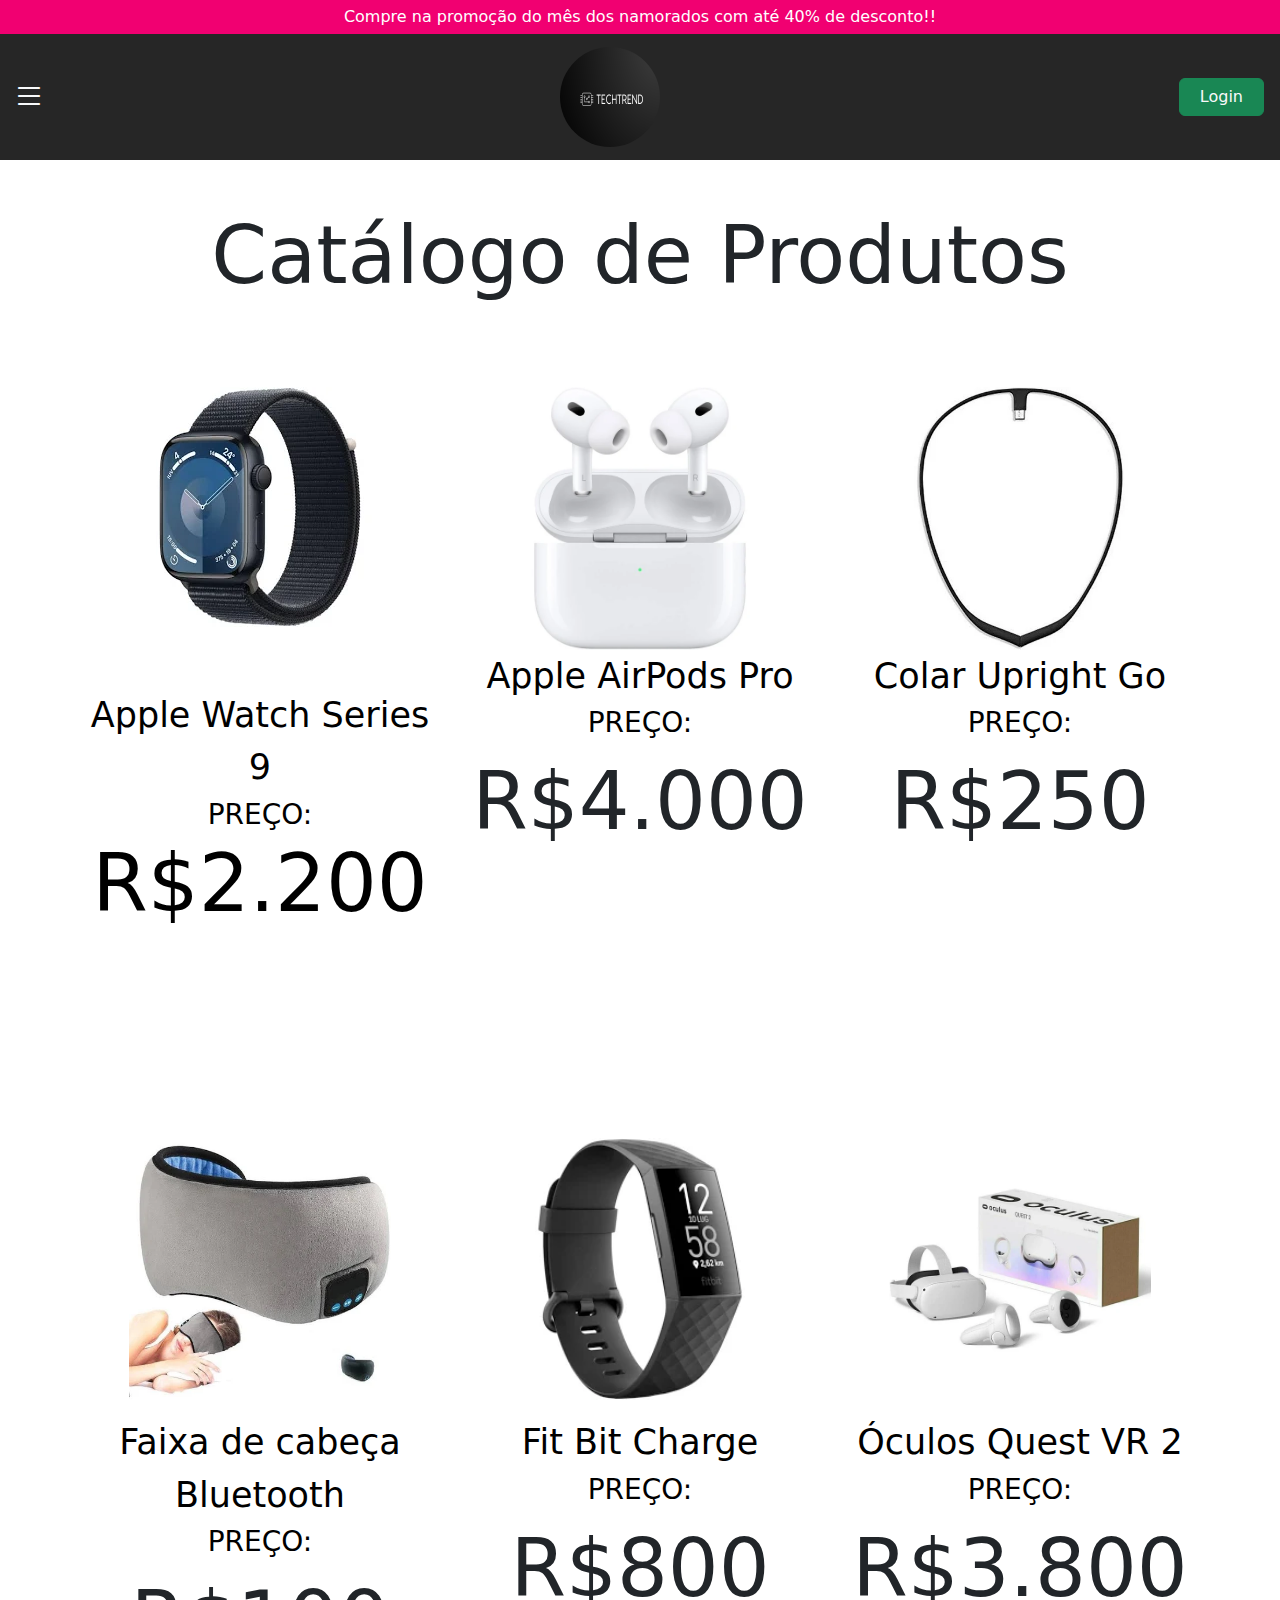
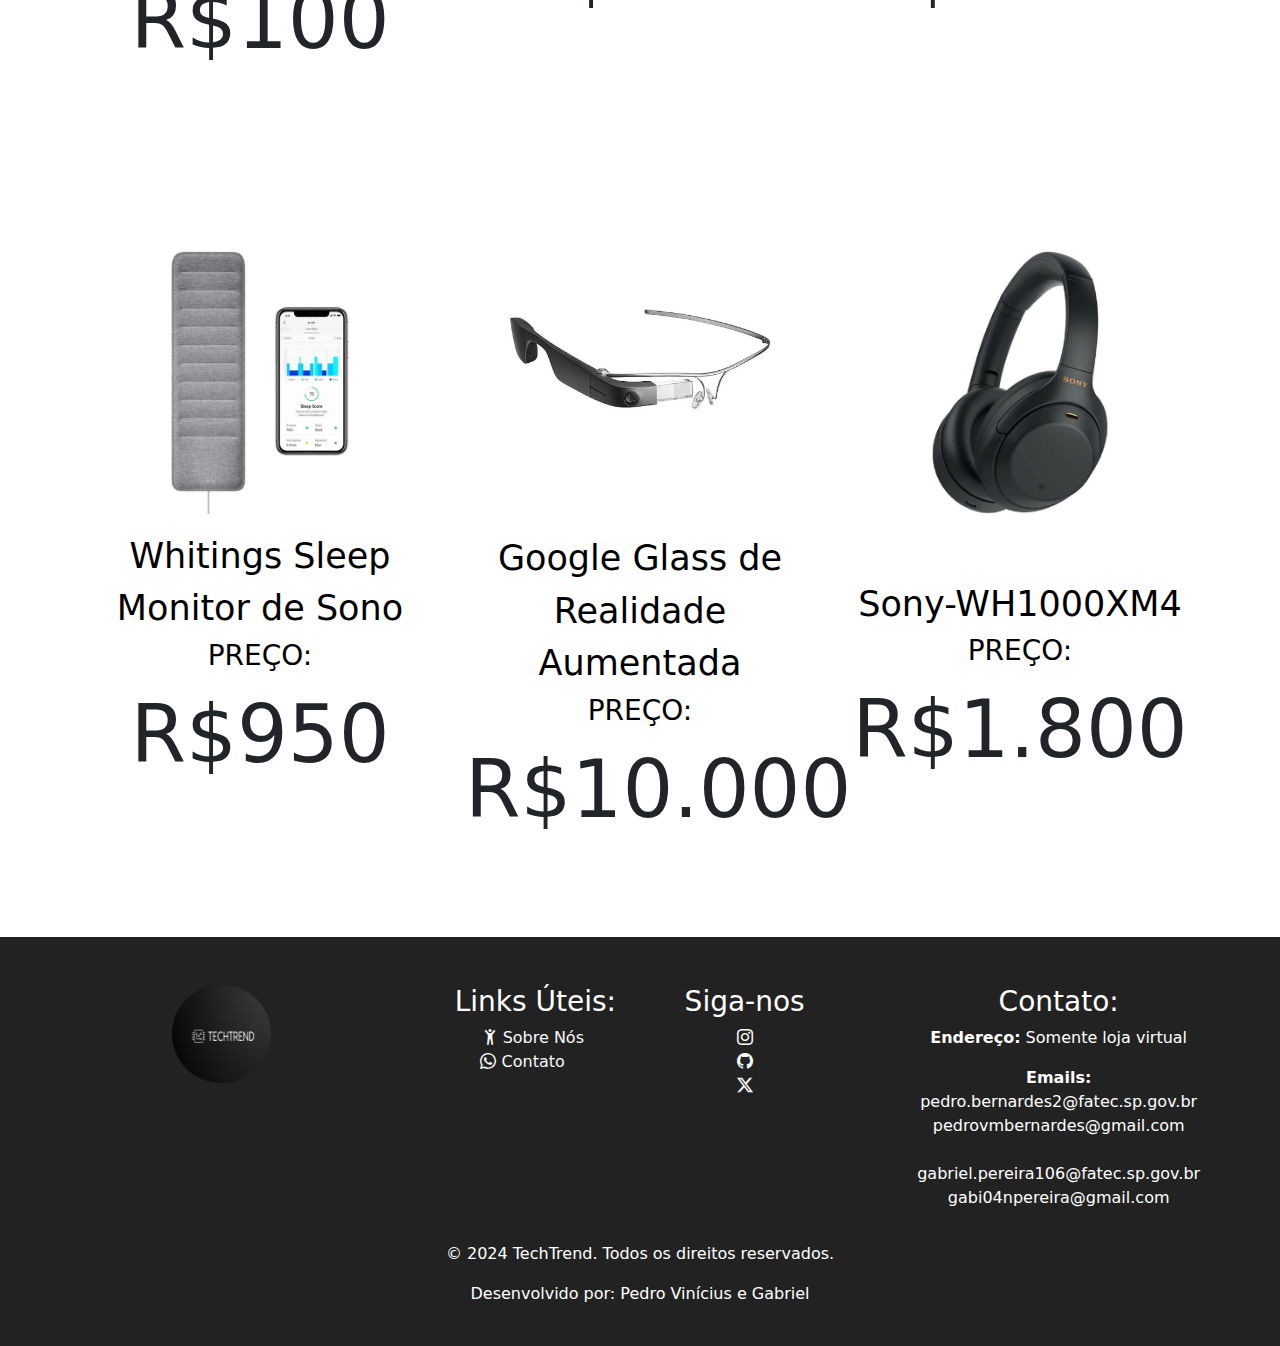
<file: catalogo/index.html>
<!DOCTYPE html>
<html lang="pt-br">

<head>
    <meta charset="UTF-8">
    <meta name="viewport" content="width=device-width, initial-scale=1.0">
    <title>Catálogo de produtos</title>
    <link rel="stylesheet" href="style.css">
    <link rel="stylesheet" href="../css/bootstrap.min.css">
    <link rel="stylesheet" href="../css/style.css">
    <link rel="stylesheet" href="https://unpkg.com/aos@next/dist/aos.css" />
    <link rel="stylesheet" href="https://cdn.jsdelivr.net/npm/bootstrap-icons@1.11.3/font/bootstrap-icons.min.css">
</head>

<body>

    <div data-aos="fade-down" data-aos-easing="linear" data-aos-duration="600" class="discount-banner">
        Compre na promoção do mês dos namorados com até 40% de desconto!!
    </div>

    <nav class="navbar navbar-expand-lg bg-black-css " data-aos="fade-down" data-aos-easing="linear"
        data-aos-duration="600">

        <div class="d-flex justify-content-between justify-content-center w-100 align-items-center">
            <button class="btn " type="button" data-bs-toggle="offcanvas" data-bs-target="#staticBackdrop-offcanvas"
                aria-controls="staticBackdrop-offcanvas">
                <i class="bi bi-list text-light fs-2"></i>
            </button>

            <div class="navbar-brand d-flex w-10 justify-content-center m-auto ">
                <img src="../imgs/logo2.png" alt="Bootstrap" class="img-fluid rounded-circle" id="home">
            </div>

            <button class="btn btn-success mx-3">
                <a href="../login-registro-esqueceusenha/login/index.html"
                    class="text-light text-decoration-none p-2 rounded-2 text-end">Login</a>
            </button>

        </div>
    </nav>


    <div class="offcanvas offcanvas-start" data-bs-backdrop="static" tabindex="-1" id="staticBackdrop-offcanvas"
        aria-labelledby="staticBackdropLabel">
        <div class="offcanvas-header">
            <h5 class="offcanvas-title" id="staticBackdropLabel">Páginas:</h5>
            <button type="button" class="btn-close" data-bs-dismiss="offcanvas" aria-label="Close"></button>
        </div>
        <div class="offcanvas-body">
            <div>
                <ul class="navbar-nav me-auto mb-2 mb-lg-0">
                    <li class="nav-item">
                        <a class="nav-link active" aria-current="page" href="../index.html"><i
                                class="bi bi-house-fill"></i> Menu </a>
                    </li>
                    <li><a class="nav-link active" href="#"><i class="bi bi-geo-fill"></i> Você está aqui! </a></li>
                    <li><a class="nav-link active" href="../mes_dos_namorados/index.html"><i
                                class="bi bi-balloon-heart-fill"></i> Mês dos namorados </i> </a></li>
                    </li>
                </ul>
            </div>
        </div>
    </div>

    <h1 class="display-1 text-center pt-5"><strong>Catálogo de Produtos</strong></h1>
    <main class="container mt-5">
        <div class="row d-flex justify-content-between ">
            <div class="col-lg-4 text-center main mb-5">
                <figure class="">
                    <img src="../imgs/apple-watch-series-9.webp" alt="" class="img-fluid">
                </figure>
                <div class="title  pad-apple">Apple Watch Series 9
                    <br><span class="fs-3">PREÇO:<br>
                        <p class="desc display-1 img-pad"><strong>R$2.200</strong></p>
                    </span>
                </div>
                <br>
            </div>

            <div class="col-lg-4 text-center main mb-5" id="apple-airpods">
                <figure class="m-auto w-75">
                    <img src="../imgs/apple-airpods-pro.webp" alt="" class="img-fluid">
                </figure>
                <div class="title img"> Apple AirPods Pro
                    <br><span class="fs-3">PREÇO:</span>
                </div>
                <p class="display-1">
                    <strong>R$4.000</strong>
                </p>
            </div>

            <div class="col-lg-4 mb-5 text-center main " id="colar-postura">
                <figure class="m-auto w-75">
                    <img src="../imgs/colar-upright-go-postura.webp" alt="" class="img-fluid">
                </figure>
                <div class="title">Colar Upright Go
                    <br><span class="fs-3">PREÇO:</span>
                </div>
                <p class="display-1">
                    <strong>R$250</strong>
                </p>
            </div>

            <div class="col-lg-4 my-5 text-center main" id="faixa-cabeca">
                <figure class="w-100">
                    <img src="../imgs/faixa-de-cabeça-para-sono2.webp" alt="" class="w-75">
                </figure>
                <div class="title">Faixa de cabeça Bluetooth
                    <br><span class="fs-3">PREÇO:</span>
                </div>
                <p class="display-1">
                    <strong>R$100</strong>
                </p>
            </div>

            <div class="col-lg-4 my-5 text-center main" id="fit-bit">
                <figure class="">
                    <img src="../imgs/../imgs/fit-bit-charge.webp" alt="" class="w-75">
                </figure>
                <div class="title">Fit Bit Charge
                    <br><span class="fs-3">PREÇO:</span>
                </div>
                <p class="display-1">
                    <strong>R$800</strong>
                </p>
            </div>

            <div class="col-lg-4 my-5 text-center main" id="oculos-vr">
                <figure class="">
                    <img src="../imgs/../imgs/oculos-quest-vr-2.webp" alt="" class="w-75">
                </figure>
                <div class="title">Óculos Quest VR 2
                    <br><span class="fs-3">PREÇO:</span>
                </div>
                <p class="display-1">
                    <strong>R$3.800</strong>
                </p>
            </div>

            <div class="col-lg-4 my-5 text-center main" id="withings-sleep">
                <figure class="">
                    <img src="../imgs/withings-sleep-monitor-de-sono.webp" alt="" class="w-75">
                </figure>
                <div class="title">Whitings Sleep Monitor de Sono
                    <br><span class="fs-3">PREÇO:</span>
                </div>
                <p class="display-1">
                    <strong>R$950</strong>
                </p>
            </div>

            <div class="col-lg-4 my-5 text-center main" id="google-glass">
                <figure class="">
                    <img src="../imgs/vr-google-lens.webp" alt="" class="w-75">
                </figure>
                <br><br>
                <div class="title">Google Glass de Realidade Aumentada
                    <br><span class="fs-3">PREÇO:</span>
                </div>
                <p class="display-1">
                    <strong>R$10.000</strong>
                </p>
            </div>

            <div class="col-lg-4 my-5 text-center main">
                <figure class="">
                    <img src="../imgs/sony-wh1000xm4.webp" alt="" class="w-75">
                </figure>
                <br><br>
                <div class="title">Sony-WH1000XM4
                    <br><span class="fs-3">PREÇO:</span>
                </div>
                <p class="display-1">
                    <strong>R$1.800</strong>
                </p>
            </div>

        </div>
    </main>


    <!-- <footer>
        <div class="footer-container">
            <div class="footer-logo">
                <img class="rounded-circle" src="../imgs/logo2.png" alt="Logo da Empresa">
            </div>
            <div class="footer-links padding-logo-links">
                <h3>Links Úteis</h3>
                <ul>
                    <li><a href="../sobre_nos/index.html">Sobre Nós</a></li>
                    <li><a href="../Contato/index.html">Contato‎ <i class="bi bi-whatsapp"></i></a></li>
                </ul>
            </div>
            <div class="footer-social">
                <h3>Siga-nos</h3>
                <ul>
                    <li><a href="https://www.instagram.com/pedro_vmb/"><i class="bi bi-instagram"></i></a></li>
                    <li><a href="https://github.com/Gabriel-LeBron/TechTrend.git"><i class="bi bi-github"></i></a></li>
                    <li><a href="https://x.com/pitlebron"><i class="bi bi-twitter-x"></i></a></li>
                </ul>
            </div>
            <div class="footer-contact">
                <h3>Contato</h3>
                <p> <b>Endereço:</b> A TechTrend não possui loja fisica.</p>
                <p> <b>Email:</b> <br> pedrovmbernardes<br>@gmail.com <br><br>
                pedro.bernardes2 <br>
                @fatec.sp.gov.br <br><br>

                gabriel.pereira106 <br>
                @fatec.sp.gov.br <br><br>

                gabi04npereira <br>
                @gmail.com</p>
                
            </div>
        </div>
        <div class="footer-bottom">
            <p>&copy; 2024 TechTrend. Todos os direitos reservados.</p>
            <p>Desenvolvido por: Pedro Vinícius e Gabriel</p>
        </div>
    </footer> -->


    <footer class="p-4 pt-5">
        <div class="row d-flex">
            <div class="col-lg-4 mb-3">
                <figure class="w-25 m-auto">
                    <img class="w-100 rounded-circle" src="../imgs/logo2.png" alt="">
                </figure>
            </div>

            <div class="col-lg-2 text-center mb-3">
                <h3>Links Úteis:</h3>

                <li class="list-group-item">
                    <a class="text-decoration-none text-light" href="../sobre_nos/index.html"> <i
                            class="bi bi-person-arms-up"></i>‎ Sobre Nós ‎ </a>
                </li>
                <li class="list-group-item">
                    <a class="text-decoration-none text-light " href="../Contato/index.html"> <i
                            class="bi bi-whatsapp"></i> Contato ‎ ‎ ‎ ‎ ‎</a>
                </li>

            </div>

            <div class="col-lg-2 text-center mb-3 ">

                <h3>Siga-nos</h3>

                <div class="d-flex flex-column">
                    <a class="text-decoration-none text-light" target="_blank" href="https://www.instagram.com/pedro_vmb/"><i
                            class="bi bi-instagram"></i></a>
                    <a class="text-decoration-none text-light" target="_blank" href="https://github.com/Gabriel-LeBron/TechTrend"><i class="bi bi-github"></i></a>
                    <a class="text-decoration-none text-light" target="_blank" href="https://x.com/pitlebron"><i
                            class="bi bi-twitter-x"></i></a>

                </div>
            </div>

            <div class="col-lg-4 ms-auto mb-3 text-center">
                <h3>Contato:</h3>
                <p><strong>Endereço:</strong> Somente loja virtual</p>
                <p><strong>Emails:</strong> <br> pedro.bernardes2@fatec.sp.gov.br <br> pedrovmbernardes@gmail.com
                    <br><br>
                    gabriel.pereira106@fatec.sp.gov.br <br> gabi04npereira@gmail.com</p>
            </div>
        </div>

        <div class="text-center">
            <p>&copy; 2024 TechTrend. Todos os direitos reservados.</p>
            <p>Desenvolvido por: Pedro Vinícius e Gabriel</p>
        </div>
    </footer>





    <script src="https://cdn.jsdelivr.net/npm/bootstrap@5.3.3/dist/js/bootstrap.bundle.min.js"
        integrity="sha384-YvpcrYf0tY3lHB60NNkmXc5s9fDVZLESaAA55NDzOxhy9GkcIdslK1eN7N6jIeHz"
        crossorigin="anonymous"></script>
    <script src="https://unpkg.com/aos@2.3.1/dist/aos.js"></script>
    <script>AOS.init();</script>
    <script src="../js/app.js"></script>
    <script src="../js/bootstrap.bundle.min.js"></script>

</body>

</html>
</file>
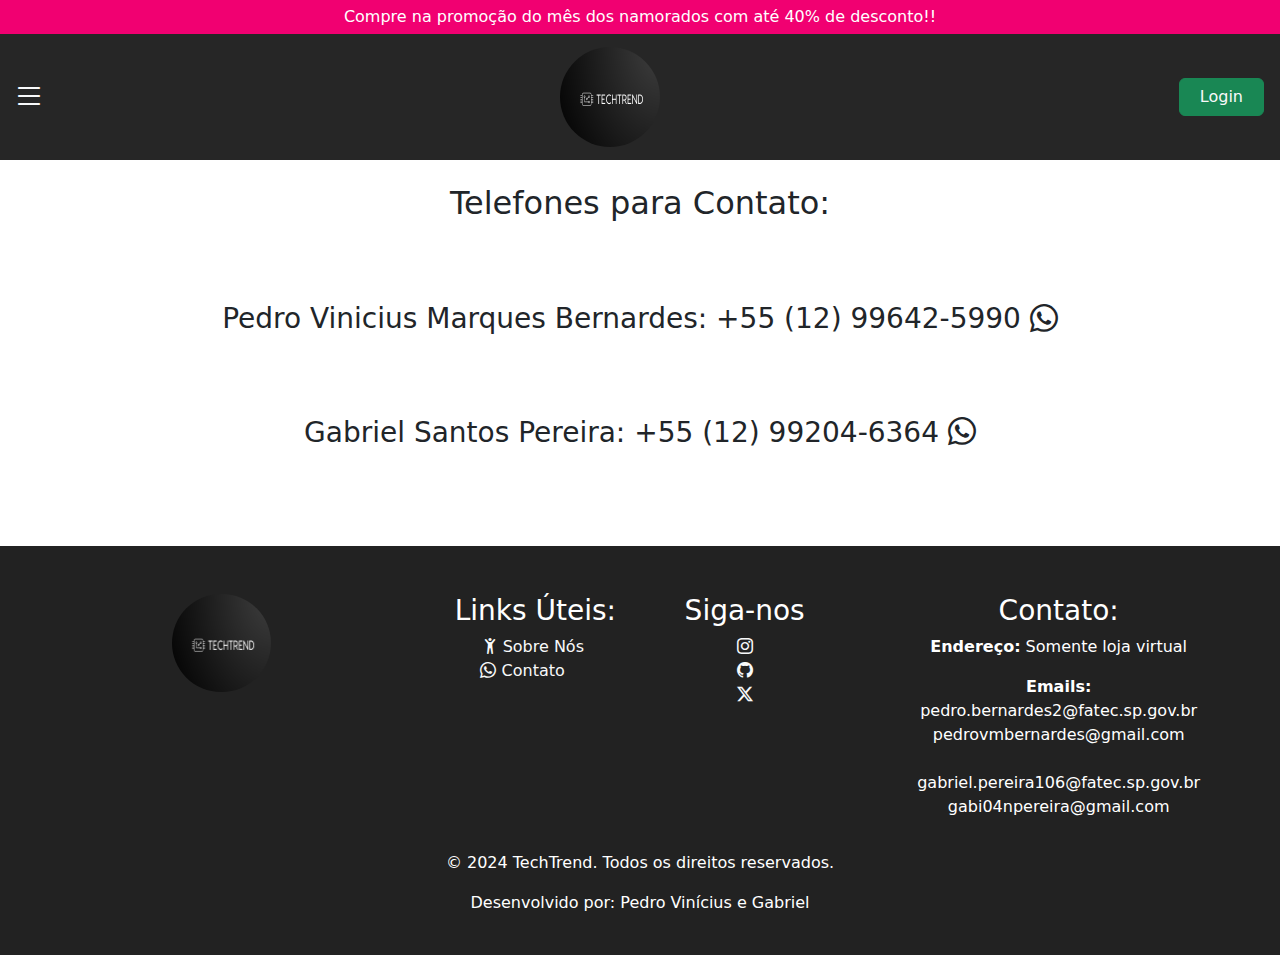
<file: Contato/index.html>
<!DOCTYPE html>
<html lang="en">

<head>
  <meta charset="UTF-8">
  <meta name="viewport" content="width=device-width, initial-scale=1.0">
  <title>Contato</title>
  <link rel="stylesheet" href="../css/style.css">
  <link rel="stylesheet" href="contato.css">
  <link rel="stylesheet" href="../css/bootstrap.min.css">
  <link rel="stylesheet" href="https://unpkg.com/aos@next/dist/aos.css" />
  <link rel="stylesheet" href="https://cdn.jsdelivr.net/npm/bootstrap-icons@1.11.3/font/bootstrap-icons.min.css">

</head>

<body>


  <div data-aos="fade-down" data-aos-easing="linear"
  data-aos-duration="600" class="discount-banner">
      Compre na promoção do mês dos namorados com até 40% de desconto!!
  </div>

  <nav class="navbar navbar-expand-lg bg-black-css " data-aos="fade-down" data-aos-easing="linear"
      data-aos-duration="600">

      <div class="d-flex justify-content-between w-100 align-items-center">
          <button class="btn " type="button" data-bs-toggle="offcanvas" data-bs-target="#staticBackdrop-offcanvas"
              aria-controls="staticBackdrop-offcanvas">
              <i class="bi bi-list text-light fs-2"></i>
          </button>
          <div class="navbar-brand d-flex w-10 justify-content-center m-auto ">
              <img src="../imgs/logo2.png" alt="Bootstrap" class="img-fluid rounded-circle" id="home">
          </div>

          <button class="btn btn-success mx-3">
              <a href="../login-registro-esqueceusenha/login/index.html"
                  class="text-light text-decoration-none p-2 rounded-2 text-end">Login</a>
          </button>

      </div>
  </nav>


  <div class="offcanvas offcanvas-start" data-bs-backdrop="static" tabindex="-1" id="staticBackdrop-offcanvas"
    aria-labelledby="staticBackdropLabel">
    <div class="offcanvas-header">
      <h5 class="offcanvas-title" id="staticBackdropLabel">Páginas:</h5>
      <button type="button" class="btn-close" data-bs-dismiss="offcanvas" aria-label="Close"></button>
    </div>
    <div class="offcanvas-body">
      <div>
        <ul class="navbar-nav me-auto mb-2 mb-lg-0">
          <li class="nav-item">
            <a class="nav-link active" aria-current="page" href="../index.html"><i class="bi bi-house-fill"></i> Menu </a>
          </li>
          <li><a class="nav-link active" href="../catalogo/index.html"><i class="bi bi-clipboard-fill"></i> Catálogo </a>
          </li>
          <li><a class="nav-link active" href="../mes_dos_namorados/index.html"><i
                class="bi bi-balloon-heart-fill"></i> Mês dos namorados  </a></li>
          </li>
        </ul>
      </div>
    </div>
  </div>





  <div class="container pt-4">

    <h1 class="text-center telefone ">Telefones para Contato:</h1>
    <br><br><br>


    <h3 class="text-center">Pedro Vinicius Marques Bernardes: +55 (12) 99642-5990 <i class="bi bi-whatsapp"></i></h3>
    <br><br><br>

    <h3 class="text-center mb-5">Gabriel Santos Pereira: +55 (12) 99204-6364 <i class="bi bi-whatsapp"></i></h3>



  </div><br><br>


  <footer class="p-4 pt-5">
    <div class="row d-flex">
      <div class="col-lg-4 mb-3">
        <figure class="w-25 m-auto">
          <img class="w-100 rounded-circle" src="../imgs/logo2.png" alt="">
        </figure>
      </div>

      <div class="col-lg-2 text-center mb-3">
        <h3>Links Úteis:</h3>
        
        <li class="list-group-item">
          <a class="text-decoration-none text-light" href="../sobre_nos/index.html"> <i class="bi bi-person-arms-up"></i>‎ Sobre Nós ‎ </a>
      </li>
      <li class="list-group-item">
          <a class="text-decoration-none text-light " href="../Contato/index.html"> <i class="bi bi-whatsapp"></i> Contato  ‎ ‎ ‎ ‎ ‎</a>
      </li>
      
      </div>

      <div class="col-lg-2 text-center mb-3 ">

        <h3>Siga-nos</h3>

        <div class="d-flex flex-column">
          <a class="text-decoration-none text-light" target="_blank" href="https://www.instagram.com/pedro_vmb/"><i
              class="bi bi-instagram"></i></a>
          <a class="text-decoration-none text-light" target="_blank" href="https://github.com/Gabriel-LeBron/TechTrend"><i class="bi bi-github"></i></a>
          <a class="text-decoration-none text-light" target="_blank" href="https://x.com/pitlebron"><i class="bi bi-twitter-x"></i></a>

        </div>
      </div>

      <div class="col-lg-4 ms-auto mb-3 text-center">
        <h3>Contato:</h3>
        <p><strong>Endereço:</strong> Somente loja virtual</p>
        <p><strong>Emails:</strong> <br> pedro.bernardes2@fatec.sp.gov.br <br> pedrovmbernardes@gmail.com <br><br>
          gabriel.pereira106@fatec.sp.gov.br <br> gabi04npereira@gmail.com</p>
      </div>
    </div>

    <div class="text-center">
      <p>&copy; 2024 TechTrend. Todos os direitos reservados.</p>
      <p>Desenvolvido por: Pedro Vinícius e Gabriel</p>
    </div>
  </footer>

  <!-- <footer>
        <div class="footer-container">
            <div class="footer-logo">
                <img class="rounded-circle" src="../imgs/logo2.png" alt="Logo da Empresa">
            </div>
            <div class="footer-links padding-logo-links">
                <h3>Links Úteis</h3>
                <ul>
                    <li><a href="../sobre_nos/index.html">Sobre Nós</a></li>
                    <li><a href="../catalogo/index.html">Produtos</a></li>
                    <li><a href="#">Contato &nbsp; <i class="bi bi-whatsapp"></i></a></li>
                </ul>
            </div>
            <div class="footer-social">
                <h3>Siga-nos</h3>
                <ul>
                    <li><a href="https://www.instagram.com/pedro_vmb/"><i class="bi bi-instagram"></i></a></li>
                    <li><a href="#"><i class="bi bi-github"></i></a></li>
                    <li><a href="https://x.com/pitlebron"><i class="bi bi-twitter-x"></i></a></li>
                </ul>
            </div>
            <div class="footer-contact">
                <h3>Contato</h3>
                <p><strong>Endereço:</strong> Somente loja virtual</p>
                <p><strong>Emails:</strong> pedro.bernardes2@fatec.sp.gov.br pedrovmbernardes@gmail.com <br> <br>
                gabriel.pereira106@fatec.sp.gov.br gabi04npereira@gmail.com</p>
            </div>
        </div>
        <div class="footer-bottom">
            <p>&copy; 2024 TechTrend. Todos os direitos reservados.</p>
            <p>Desenvolvido por: Pedro Vinícius e Gabriel</p>
        </div>
    </footer>
     -->

  <script src="../js/app.js"></script>
  <script src="../js/bootstrap.bundle.min.js"></script>
  <script src="https://unpkg.com/aos@next/dist/aos.js"></script>
  <script>
    AOS.init();
  </script>
</body>

</html>
</file>
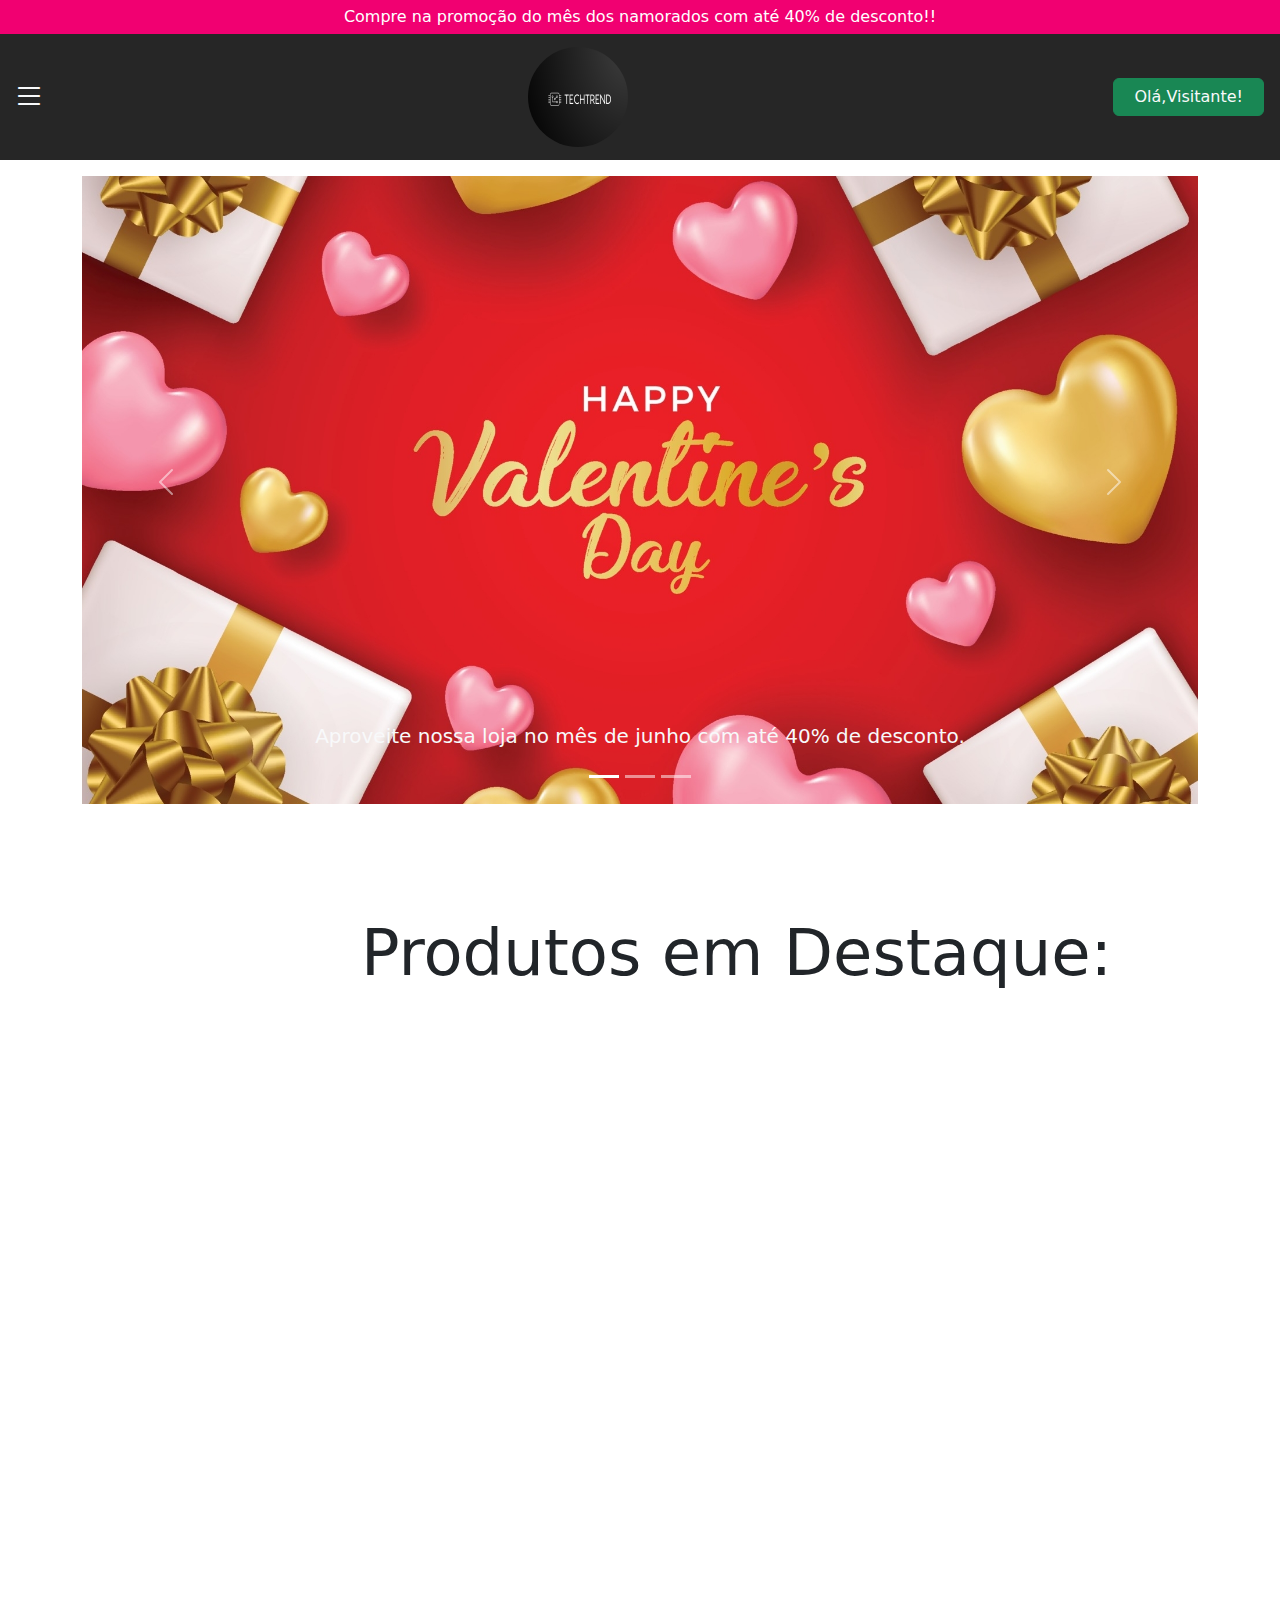
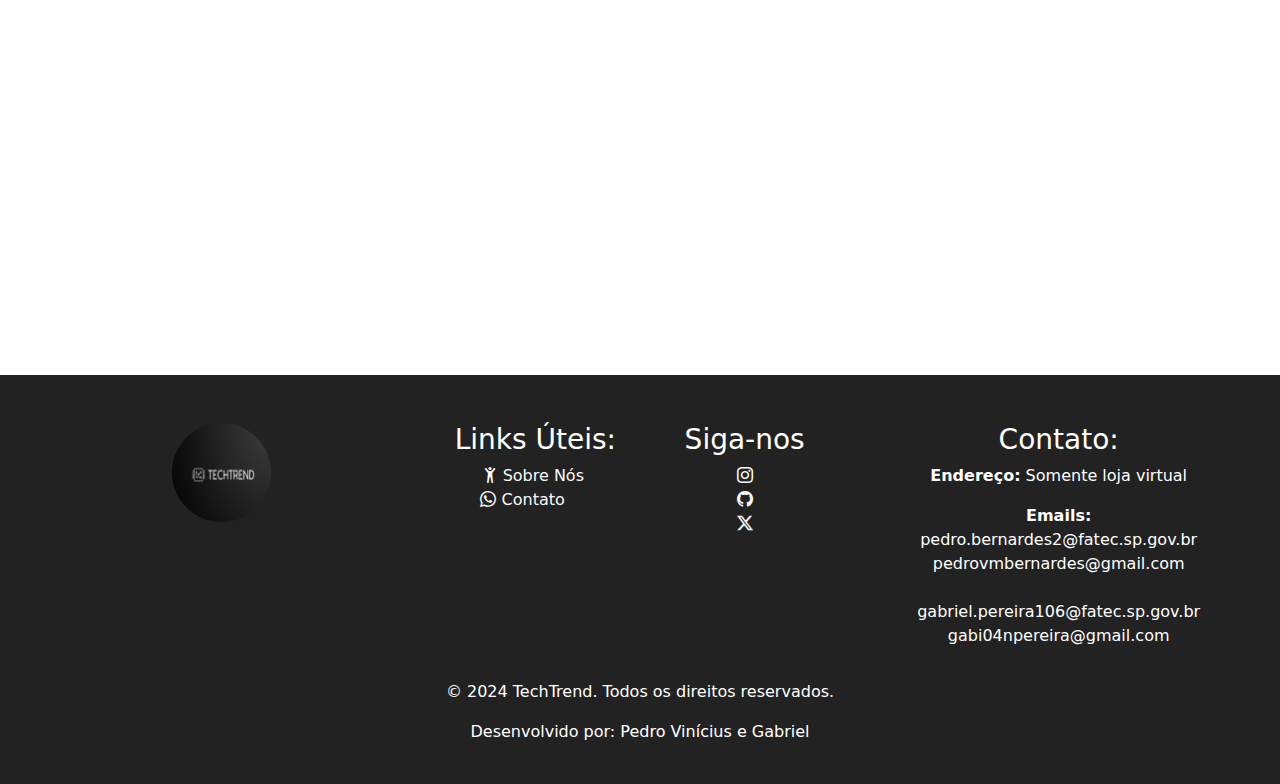
<file: home-pos/index.html>
<!DOCTYPE html>
<html lang="en">

<head>
    <meta charset="UTF-8">
    <meta name="viewport" content="width=device-width, initial-scale=1.0">
    <title>Techtrend</title>
    <link rel="stylesheet" href="../css/style.css">
    <link rel="stylesheet" href="../css/bootstrap.min.css">
    <link rel="stylesheet" href="https://unpkg.com/aos@next/dist/aos.css" />
    <link rel="stylesheet" href="https://cdn.jsdelivr.net/npm/bootstrap-icons@1.11.3/font/bootstrap-icons.min.css">
    <script src="../js/app.js" defer></script>

</head>

<body>

    <div data-aos="fade-down" data-aos-easing="linear"
    data-aos-duration="600" class="discount-banner">
        Compre na promoção do mês dos namorados com até 40% de desconto!!
    </div>

    <nav class="navbar navbar-expand-lg bg-black-css " data-aos="fade-down" data-aos-easing="linear"
        data-aos-duration="600">

        <div class="d-flex justify-content-between w-100 align-items-center">
            <button class="btn " type="button" data-bs-toggle="offcanvas" data-bs-target="#staticBackdrop-offcanvas"
                aria-controls="staticBackdrop-offcanvas">
                <i class="bi bi-list text-light fs-2"></i>
            </button>
            <div class="navbar-brand d-flex w-10 justify-content-center m-auto ">
                <img src="../imgs/logo2.png" alt="Bootstrap" class="img-fluid rounded-circle" id="home">
            </div>

            <button class="btn btn-success mx-3">
                <a href="#"
                    class="text-light text-decoration-none p-2 rounded-2 text-end">Olá,<span id="userName"></span>!</a>
            </button>

        </div>
    </nav>


    <div class="offcanvas offcanvas-start" data-bs-backdrop="static" tabindex="-1" id="staticBackdrop-offcanvas"
        aria-labelledby="staticBackdropLabel">
        <div class="offcanvas-header">
            <h5 class="offcanvas-title" id="staticBackdropLabel">Páginas:</h5>
            <button type="button" class="btn-close" data-bs-dismiss="offcanvas" aria-label="Close"></button>
        </div>
        <div class="offcanvas-body">
            <div>
                <ul class="navbar-nav me-auto mb-2 mb-lg-0">
                    <li class="nav-item">
                        <a class="nav-link active" aria-current="page" href="../index.html"> <i
                                class="bi bi-door-open-fill"></i> Deslogar </i></a>
                    </li>
                    <li><a class="nav-link active" href="../catalogo-pos/index.html"> <i
                                class="bi bi-clipboard-fill"></i> Catálogo</a></li>
                    <li><a class="nav-link active" href="../mes_dos_namorados_pos/index.html"> <i
                                class="bi bi-balloon-heart-fill"></i> Mês dos namorados </a></li>
                    </li>
                </ul>
            </div>
        </div>
    </div>

    <div class="container">
        <div id="carouselExampleCaptions" class="carousel slide">
            <div class="carousel-indicators">
                <button type="button" data-bs-target="#carouselExampleCaptions" data-bs-slide-to="0" class="active"
                    aria-current="true" aria-label="Slide 1"></button>
                <button type="button" data-bs-target="#carouselExampleCaptions" data-bs-slide-to="1"
                    aria-label="Slide 2"></button>
                <button type="button" data-bs-target="#carouselExampleCaptions" data-bs-slide-to="2"
                    aria-label="Slide 3"></button>
            </div>
            <div class="carousel-inner">
                <div class="carousel-item active">
                    <img src="../imgs/primeira_imagem_carrossel_definitivo.jpg" class="d-block w-100 mt-3" alt="...">
                    <div class="carousel-caption d-md-block ">
                        <h5 class="carousel-text-color text-light titulo-carrosel">Aproveite nossa loja no mês de junho
                            com até 40% de desconto.
                        </h5>
                        <p></p>
                    </div>
                </div>
                <div class="carousel-item">
                    <img src="../imgs/segunda_imagem_carrosel.webp" class="d-block w-100 mt-3" alt="...">
                    <div class="carousel-caption d-md-block">
                        <h5 class="text-tertiary">Tudo para seu bem estar e para que sua vida seja mais prática!</h5>
                        <p></p>
                    </div>
                </div>
                <div class="carousel-item">
                    <img src="../imgs/TERCEIRA_IMAGEM_PLMRDDDDDDS.jpg" class="d-block w-100 mt-3" alt="...">
                    <div class="carousel-caption d-md-block ">
                        <h5 class="h5-carrosel-tres">Estilo inteligente, inovação que você veste!</h5>
                        <p></p>
                    </div>
                </div>
            </div>
            <button class="carousel-control-prev" type="button" data-bs-target="#carouselExampleCaptions"
                data-bs-slide="prev">
                <span class="carousel-control-prev-icon" aria-hidden="true"></span>
                <span class="visually-hidden">Previous</span>
            </button>
            <button class="carousel-control-next" type="button" data-bs-target="#carouselExampleCaptions"
                data-bs-slide="next">
                <span class="carousel-control-next-icon" aria-hidden="true"></span>
                <span class="visually-hidden">Next</span>
            </button>
        </div>
    </div> <!--class container -->

    <div class="container d-flex">
        <h1 class="display-3 text-align-center h1Destaque"><strong>Produtos em Destaque:</strong></h1>
    </div>

    <div class="container mt-5">

        <!-- Accordion - visível apenas em dispositivos móveis -->
        <div class="accordion d-md-none" id="accordionExample">
            <div class="accordion-item">
                <h2 class="accordion-header" id="headingOne">
                    <button class="accordion-button" type="button" data-bs-toggle="collapse"
                        data-bs-target="#collapseOne" aria-expanded="true" aria-controls="collapseOne">
                        Apple watch series 9
                    </button>
                </h2>
                <div href="" id="collapseOne" class="accordion-collapse collapse show" aria-labelledby="headingOne"
                    data-bs-parent="#accordionExample">
                    <div class="accordion-body">
                        <a href="../catalogo-pos/index.html" class="card text-decoration-none" style="width: 18rem;">
                            <img src="../imgs/apple-watch-series-9.webp" class="card-img-top" alt="">
                            <div class="card-body">
                                <br>
                                <p class="card-text">Apple watch series 9</p>
                            </div>
                        </a>
                    </div>
                </div>
            </div>

            <div class="accordion-item">
                <h2 class="accordion-header" id="headingTwo">
                    <button class="accordion-button collapsed" type="button" data-bs-toggle="collapse"
                        data-bs-target="#collapseTwo" aria-expanded="false" aria-controls="collapseTwo">
                        Óculos de realidade aumentada
                    </button>
                </h2>
                <div href="" id="collapseTwo" class="accordion-collapse collapse text-decoration-none"
                    aria-labelledby="headingTwo" data-bs-parent="#accordionExample">
                    <div class="accordion-body">
                        <a href="../catalogo-pos/index.html#google-glassP" class="card" style="width: 18rem;">
                            <img src="../imgs/vr-google-lens.webp" class="card-img-top" alt="">
                            <div class="card-body">
                                <br><br><br>
                                <p class="card-text">Óculos de realidade aumentada</p>

                            </div>
                        </a>
                    </div>
                </div>
            </div>
            <div class="accordion-item">
                <h2 class="accordion-header" id="headingThree">
                    <button class="accordion-button collapsed" type="button" data-bs-toggle="collapse"
                        data-bs-target="#collapseThree" aria-expanded="false" aria-controls="collapseThree">
                        Upright-go, colar para ajustar a postura
                    </button>
                </h2>
                <a href="../catalogo-pos/index.html#colar-posturaP" id="collapseThree"
                    class="accordion-collapse collapse text-decoration-none" aria-labelledby="headingThree"
                    data-bs-parent="#accordionExample">
                    <div class="accordion-body">
                        <div class="card" style="width: 18rem;">
                            <img src="../imgs/colar-upright-go-postura.webp" class="card-img-top" alt="">
                            <div class="card-body">
                                <p class="card-text">Upright-go, colar para ajustar a postura</p>

                            </div>
                        </div>
                    </div>
                </a>
            </div>
            <div class="accordion-item">
                <h2 class="accordion-header" id="headingFour">
                    <button class="accordion-button collapsed" type="button" data-bs-toggle="collapse"
                        data-bs-target="#collapseFour" aria-expanded="false" aria-controls="collapseFour">
                        Faixa de cabeça para dormir, com bluetooth
                    </button>
                </h2>
                <a href="../catalogo-pos/index.html#faixa-cabecaP" id="collapseFour"
                    class="accordion-collapse collapse text-decoration-none" aria-labelledby="headingFour"
                    data-bs-parent="#accordionExample">
                    <div class="accordion-body">
                        <div class="card" style="width: 18rem;">
                            <img src="../imgs/faixa-de-cabeça-para-sono2.webp" class="card-img-top" alt="">
                            <div class="card-body">
                                <p class="card-text">Faixa de cabeça para dormir, com bluetooth</p>

                            </div>
                        </div>
                    </div>
                </a>
            </div>
        </div>

        <!-- Cards - visíveis apenas em monitores maiores -->
        <div class="row d-none d-md-flex">
            <a href="../catalogo-pos/index.html" data-aos-easing="linear" data-aos-duration="500"
                class="col-3 col-sm-3 col-md-3 col-lg-3 col-xl-3 col-xxl-3 text-decoration-none" data-aos="fade-down"
                href="lakjsdgfkasd/index.html">

                <div class="card" style="width: 18rem;">
                    <img src="../imgs/apple-watch-series-9.webp" class="card-img-top" alt="">
                    <div class="card-body">
                        <br>
                        <p class="card-text">Apple watch series 9</p>
                    </div>
                </div>
            </a>

            <a href="../catalogo-pos/index.html#google-glassP"
                class="col-3 col-sm-3 col-md-3 col-lg-3 col-xl-3 col-xxl-3 text-decoration-none" data-aos="fade-down"
                data-aos-easing="linear" data-aos-duration="1500">
                <div class="card" style="width: 18rem;">
                    <img src="../imgs/vr-google-lens.webp" class="card-img-top" alt="">
                    <div class="card-body">
                        <br><br><br>
                        <p class="card-text">Óculos de realidade aumentada</p>
                    </div>
                </div>
            </a>

            <a href="../catalogo-pos/index.html#colar-posturaP"
                class="col-3 col-sm-3 col-md-3 col-lg-3 col-xl-3 col-xxl-3 text-decoration-none" data-aos="fade-down"
                data-aos-easing="linear" data-aos-duration="2000">
                <div class="card" style="width: 18rem;">
                    <img src="../imgs/colar-upright-go-postura.webp" class="card-img-top" alt="">
                    <div class="card-body">
                        <p class="card-text">Upright-go, colar para ajustar a postura</p>
                    </div>
                </div>
            </a>

            <a href="../catalogo-pos/index.html#faixa-cabecaP"
                class="col-3 col-sm-3 col-md-3 col-lg-3 col-xl-3 col-xxl-3 text-decoration-none" data-aos="fade-down"
                data-aos-easing="linear" data-aos-duration="2500">
                <div class="card" style="width: 18rem;">
                    <img src="../imgs/faixa-de-cabeça-para-sono2.webp" class="card-img-top" alt="">
                    <div class="card-body">
                        <p class="card-text">Faixa de cabeça para dormir, com bluetooth</p>
                    </div>
                </div>
            </a>
        </div>
    </div>

    <div class="container mt-5">


        <!-- Accordion - visível apenas em dispositivos móveis -->
        <div class="accordion d-md-none" id="accordionExample1">
            <div class="accordion-item">
                <h2 class="accordion-header" id="headingOne1">
                    <button class="accordion-button" type="button" data-bs-toggle="collapse"
                        data-bs-target="#collapseOne1" aria-expanded="true" aria-controls="collapseOne1">
                        Fit bit charge
                    </button>
                </h2>
                <a href="../catalogo-pos/index.html#fit-bitP" id="collapseOne1"
                    class="accordion-collapse collapse show text-decoration-none" aria-labelledby="headingOne1"
                    data-bs-parent="#accordionExample">
                    <div class="accordion-body">
                        <div class="card" style="width: 18rem;">
                            <img src="../imgs/fit-bit-charge.webp" class="card-img-top" alt="">
                            <div class="card-body">
                                <br>
                                <p class="card-text">Fit bit charge</p>
                            </div>
                        </div>
                    </div>
                </a>
            </div>

            <div class="accordion-item">
                <h2 class="accordion-header" id="headingTwo2">
                    <button class="accordion-button collapsed" type="button" data-bs-toggle="collapse"
                        data-bs-target="#collapseTwo2" aria-expanded="false" aria-controls="collapseTwo2">
                        Apple airpods pro
                    </button>
                </h2>
                <a href="../catalogo-pos/index.html#apple-airpodsP" id="collapseTwo2"
                    class="accordion-collapse collapse text-decoration-none" aria-labelledby="headingTwo2"
                    data-bs-parent="#accordionExample1">
                    <div class="accordion-body">
                        <div class="card" style="width: 18rem;">
                            <img src="../imgs/apple-airpods-pro.webp" class="card-img-top" alt="">
                            <div class="card-body">
                                <br><br><br>
                                <p class="card-text">Apple airpods pro</p>
                            </div>
                        </div>
                    </div>
                </a>
            </div>

            <div class="accordion-item">
                <h2 class="accordion-header" id="headingThree3">
                    <button class="accordion-button collapsed" type="button" data-bs-toggle="collapse"
                        data-bs-target="#collapseThree3" aria-expanded="false" aria-controls="collapseThree3">
                        Óculos quest 2 VR
                    </button>
                </h2>
                <a href="../catalogo-pos/index.html#oculos-vrP" id="collapseThree3"
                    class="accordion-collapse collapse text-decoration-none" aria-labelledby="headingThree3"
                    data-bs-parent="#accordionExample1">
                    <div class="accordion-body">
                        <div class="card" style="width: 18rem;">
                            <img src="../imgs/oculos-quest-vr-2.webp" class="card-img-top" alt="">
                            <div class="card-body">
                                <p class="card-text">Óculos quest 2 VR</p>
                            </div>
                        </div>
                    </div>
                </a>
            </div>

            <div class="accordion-item">
                <h2 class="accordion-header" id="headingFour4">
                    <button class="accordion-button collapsed" type="button" data-bs-toggle="collapse"
                        data-bs-target="#collapseFour4" aria-expanded="false" aria-controls="collapseFour4">
                        Withings sleep(Monitor de sono)
                    </button>
                </h2>
                <a href="../catalogo-pos/index.html#withings-sleepP" id="collapseFour4"
                    class="accordion-collapse collapse text-decoration-none" aria-labelledby="headingFour4"
                    data-bs-parent="#accordionExample1">
                    <div class="accordion-body">
                        <div class="card" style="width: 18rem;">
                            <img src="../imgs/withings-sleep-monitor-de-sono.webp" class="card-img-top" alt="">
                            <div class="card-body">
                                <p class="card-text">Withings sleep(Monitor de sono)</p>
                            </div>
                        </div>
                    </div>
                </a>
            </div>
        </div>

        <!-- Cards - visíveis apenas em monitores maiores -->
        <div class="row d-none d-md-flex">
            <a href="../catalogo-pos/index.html#fit-bitP"
                class="col-3 col-sm-3 col-md-3 col-lg-3 col-xl-3 col-xxl-3 text-decoration-none" data-aos="fade-down"
                data-aos-easing="linear" data-aos-duration="500">
                <div class="card" style="width: 18rem;">
                    <img src="../imgs/fit-bit-charge.webp" class="card-img-top" alt="">
                    <div class="card-body">
                        <br>
                        <p class="card-text">Fit Bit Charge</p>
                    </div>
                </div>
            </a>
            <a href="../catalogo-pos/index.html#apple-airpodsP"
                class="col-3 col-sm-3 col-md-3 col-lg-3 col-xl-3 col-xxl-3 text-decoration-none" data-aos="fade-down"
                data-aos-easing="linear" data-aos-duration="1500">
                <div class="card" style="width: 18rem;">
                    <img src="../imgs/apple-airpods-pro.webp" class="card-img-top" alt="">
                    <div class="card-body">
                        <br>
                        <p class="card-text">Apple airpods pro</p>
                    </div>
                </div>
            </a>
            <a href="../catalogo-pos/index.html#oculos-vrP"
                class="col-3 col-sm-3 col-md-3 col-lg-3 col-xl-3 col-xxl-3 text-decoration-none" data-aos="fade-down"
                data-aos-easing="linear" data-aos-duration="2000">
                <div class="card" style="width: 18rem;">
                    <img src="../imgs/oculos-quest-vr-2.webp" class="card-img-top" alt="">
                    <br>
                    <div class="card-body">
                        <p class="card-text">Óculos quest 2 VR</p>
                    </div>
                </div>
            </a>
            <a href="../catalogo-pos/index.html#withings-sleepP"
                class="col-3 col-sm-3 col-md-3 col-lg-3 col-xl-3 col-xxl-3 text-decoration-none" data-aos="fade-down"
                data-aos-easing="linear" data-aos-duration="2500">
                <div class="card" style="width: 18rem;">
                    <img src="../imgs/withings-sleep-monitor-de-sono.webp" class="card-img-top" alt="">
                    <br>
                    <div class="card-body">
                        <p class="card-text">Withings sleep(Monitor de sono)</p>
                    </div>
                </div>
            </a>
        </div>
    </div> <br><br><br><br>


    <!-- FOOTER -->
    <footer class="p-4 pt-5">
        <div class="row d-flex">
            <div class="col-lg-4 mb-3">
                <figure class="w-25 m-auto">
                    <img class="w-100 rounded-circle" src="../imgs/logo2.png" alt="">
                </figure>
            </div>

            <div class="col-lg-2 text-center mb-3">
                <h3>Links Úteis:</h3>

                <li class="list-group-item">
                    <a class="text-decoration-none text-light" href="../sobre_nos_pos/index.html"> <i class="bi bi-person-arms-up"></i>‎ Sobre Nós ‎ </a>
                </li>
                <li class="list-group-item">
                    <a class="text-decoration-none text-light " href="../contato-pos/index.html"> <i class="bi bi-whatsapp"></i> Contato  ‎ ‎ ‎ ‎ ‎</a>
                </li>
                
            </div>

            <div class="col-lg-2 text-center mb-3 ">
                <h3>Siga-nos</h3>
                <div class="d-flex flex-column">
                    <a class="text-decoration-none text-light" target="_blank" href="https://www.instagram.com/pedro_vmb/"><i
                            class="bi bi-instagram"></i></a>
                    <a class="text-decoration-none text-light" target="_blank" href="https://github.com/Gabriel-LeBron/TechTrend"><i class="bi bi-github"></i></a>
                    <a class="text-decoration-none text-light" target="_blank" href="https://x.com/pitlebron"><i
                            class="bi bi-twitter-x"></i></a>

                </div>
            </div>

            <div class="col-lg-4 ms-auto mb-3 text-center">
                <h3>Contato:</h3>
                <p><strong>Endereço:</strong> Somente loja virtual</p>
                <p><strong>Emails:</strong> <br> pedro.bernardes2@fatec.sp.gov.br <br> pedrovmbernardes@gmail.com
                    <br><br>
                    gabriel.pereira106@fatec.sp.gov.br <br> gabi04npereira@gmail.com</p>
            </div>
        </div>

        <div class="text-center">
            <p>&copy; 2024 TechTrend. Todos os direitos reservados.</p>
            <p>Desenvolvido por: Pedro Vinícius e Gabriel</p>
        </div>
    </footer>

    <!-- <footer>
        <div class="footer-container">
            <div class="footer-logo">
                <img class="rounded-circle" src="../imgs/logo2.png" alt="Logo da Empresa">
            </div>
            <div class="footer-links padding-logo-links">
                <h3>Links Úteis</h3>
                <ul>
                    <li><a href="../sobre_nos/index.html">Sobre Nós</a></li>
                    <li><a href="../Contato/index.html">Contato‎ <i class="bi bi-whatsapp"></i></a></li>
                </ul>
            </div>
            <div class="footer-social">
                <h3>Siga-nos</h3>
                <ul>
                    <li><a href="https://www.instagram.com/pedro_vmb/"><i class="bi bi-instagram"></i></a></li>
                    <li><a href="https://github.com/Gabriel-LeBron/TechTrend.git"><i class="bi bi-github"></i></a></li>
                    <li><a href="https://x.com/pitlebron"><i class="bi bi-twitter-x"></i></a></li>
                </ul>
            </div>
            <div class="footer-contact">
                <h3>Contato</h3>
                <p> <b>Endereço:</b> A TechTrend não possui loja fisica.</p>
                <p> <b>Email:</b> <br> pedrovmbernardes<br>@gmail.com <br><br>
                pedro.bernardes2 <br>
                @fatec.sp.gov.br <br><br>

                gabriel.pereira106 <br>
                @fatec.sp.gov.br <br><br>

                gabi04npereira <br>
                @gmail.com</p>
                
            </div>
        </div>
        <div class="footer-bottom">
            <p>&copy; 2024 TechTrend. Todos os direitos reservados.</p>
            <p>Desenvolvido por: Pedro Vinícius e Gabriel</p>
        </div>
    </footer> -->

    <script src="../js/app.js"></script>
    <script src="../js/bootstrap.bundle.min.js"></script>
    <script src="https://unpkg.com/aos@next/dist/aos.js"></script>
    <script>
        AOS.init();
    </script>
</body>

</html>
</file>
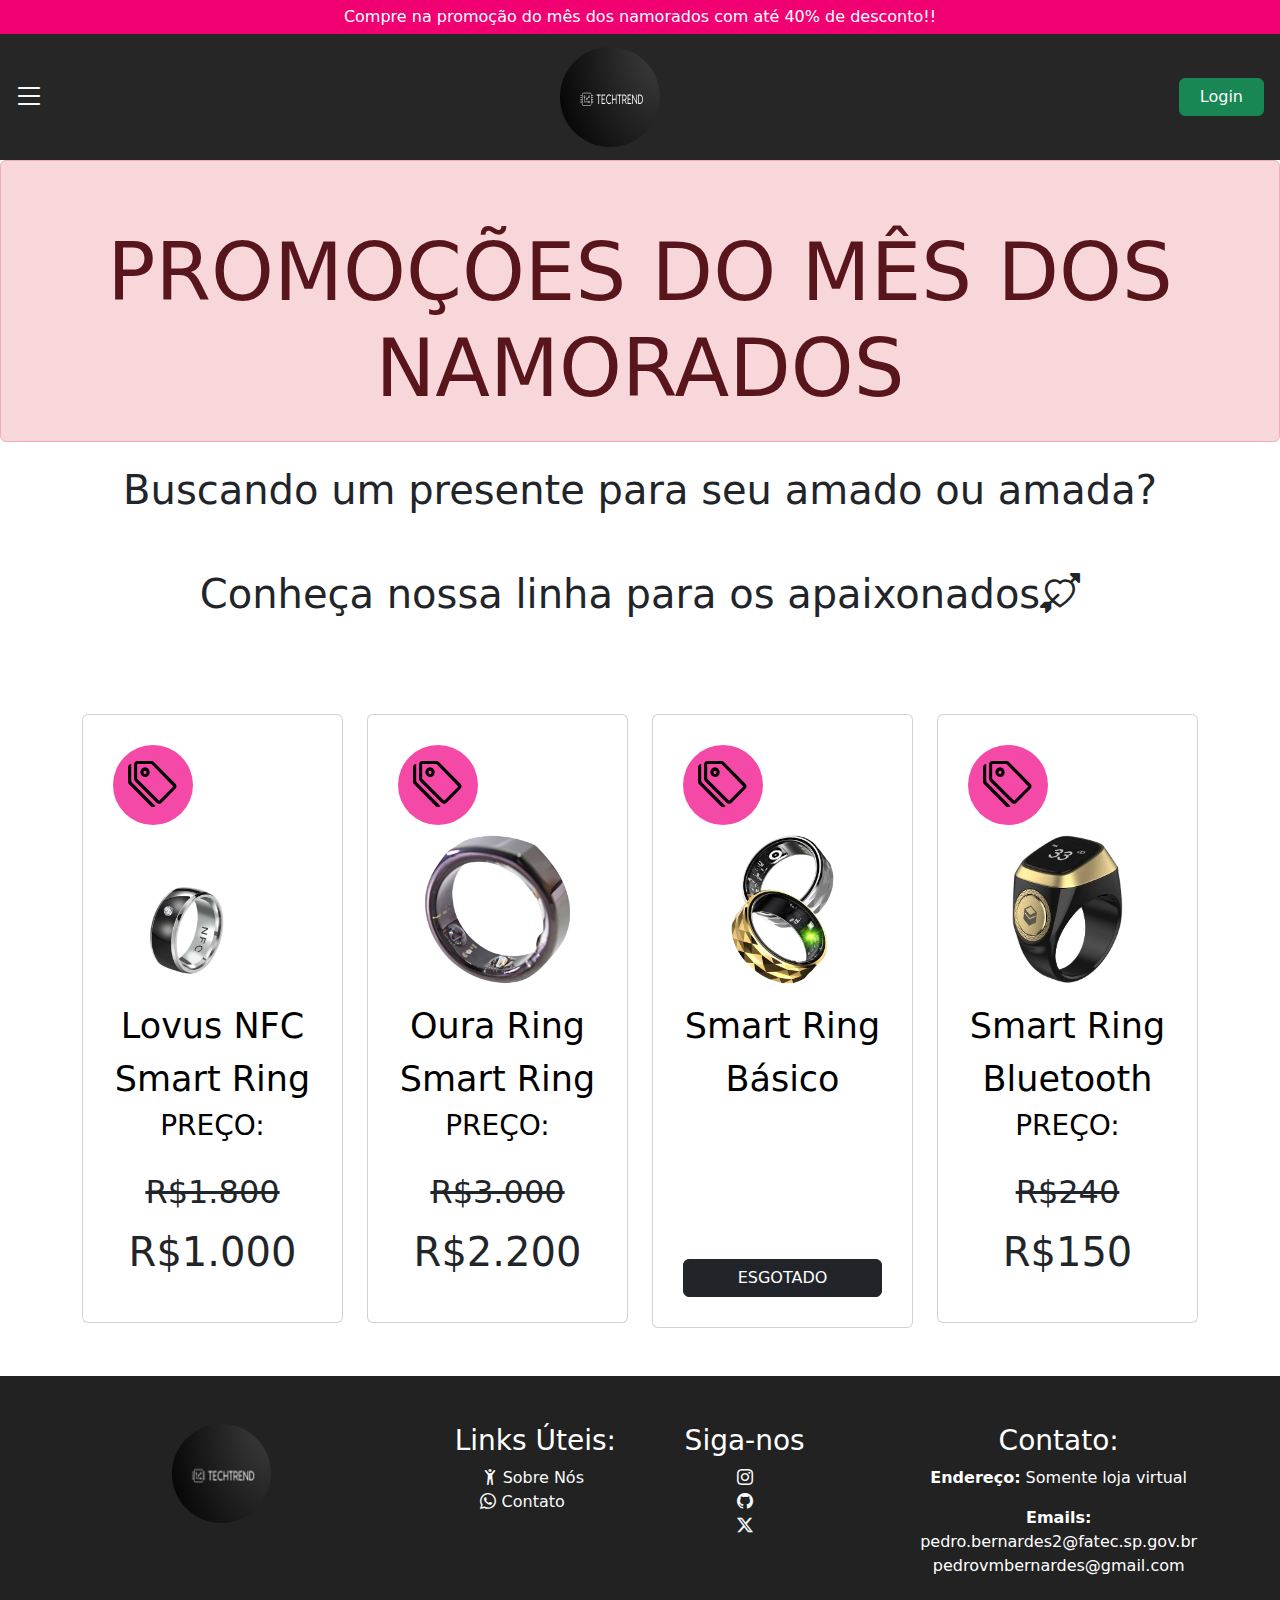
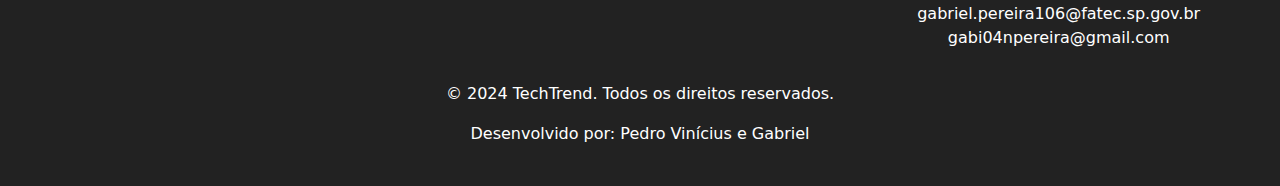
<file: mes_dos_namorados/index.html>
<!DOCTYPE html>
<html lang="en">

<head>
    <meta charset="UTF-8">
    <meta name="viewport" content="width=device-width, initial-scale=1.0">
    <title>PROMOÇÕES DOS NAMORADOS</title>
    <link rel="stylesheet" href="style.css">
    <link rel="stylesheet" href="../css/bootstrap.min.css">
    <link rel="stylesheet" href="https://unpkg.com/aos@next/dist/aos.css" />
    <link rel="stylesheet" href="https://cdn.jsdelivr.net/npm/bootstrap-icons@1.11.3/font/bootstrap-icons.min.css">
    <link href="https://cdn.jsdelivr.net/npm/bootstrap@5.3.3/dist/css/bootstrap.min.css" rel="stylesheet"
        integrity="sha384-QWTKZyjpPEjISv5WaRU9OFeRpok6YctnYmDr5pNlyT2bRjXh0JMhjY6hW+ALEwIH" crossorigin="anonymous">
</head>

<body>

    <div class="modal fade" id="staticBackdrop" data-bs-backdrop="static" data-bs-keyboard="false" tabindex="-1"
        aria-labelledby="staticBackdropLabel" aria-hidden="true">
        <div class="modal-dialog">
            <div class="modal-content">
                <div class="modal-header">
                    <h1 class="modal-title fs-5" id="staticBackdropLabel">Sem estoque :( </h1>
                    <button type="button" class="btn-close" data-bs-dismiss="modal" aria-label="Close"></button>
                </div>
                <div class="modal-body">
                    <p>Não possuímos neste momentos exemplares deste produto em estoque, sinto muito, obrigado pela
                        compreensão.</p>
                </div>
                <div class="modal-footer">
                    <button type="button" class="btn btn-secondary" data-bs-dismiss="modal">Ok, entendi.</button>
                </div>
            </div>
        </div>
    </div>

    <div data-aos="fade-down" data-aos-easing="linear" data-aos-duration="600" class="discount-banner">
        Compre na promoção do mês dos namorados com até 40% de desconto!!
    </div>

    <nav class="navbar navbar-expand-lg bg-black-css " data-aos="fade-down" data-aos-easing="linear"
        data-aos-duration="600">

        <div class="d-flex justify-content-between w-100 align-items-center">
            <button class="btn " type="button" data-bs-toggle="offcanvas" data-bs-target="#staticBackdrop-offcanvas"
                aria-controls="staticBackdrop-offcanvas">
                <i class="bi bi-list text-light fs-2"></i>
            </button>
            <div class="navbar-brand d-flex w-10 justify-content-center m-auto ">
                <img src="../imgs/logo2.png" alt="Bootstrap" class="img-fluid rounded-circle" id="home">
            </div>

            <button class="btn btn-success mx-3">
                <a href="../login-registro-esqueceusenha/login/index.html"
                    class="text-light text-decoration-none p-2 rounded-2 text-end">Login</a>
            </button>

        </div>
    </nav>


    <div class="offcanvas offcanvas-start" data-bs-backdrop="static" tabindex="1" id="staticBackdrop-offcanvas"
        aria-labelledby="staticBackdropLabel">
        <div class="offcanvas-header">
            <h5 class="offcanvas-title" id="staticBackdropLabel">Páginas:</h5>
            <button type="button" class="btn-close" data-bs-dismiss="offcanvas" aria-label="Close"></button>
        </div>
        <div class="offcanvas-body">
            <div>
                <ul class="navbar-nav me-auto mb-2 mb-lg-0">
                    <li class="nav-item">
                        <a class="nav-link active" aria-current="page" href="../index.html"><i
                                class="bi bi-house-fill"></i> Menu </a>
                    </li>
                    <li><a class="nav-link active" href="../catalogo/index.html"><i class="bi bi-clipboard-fill"></i>
                            Catálogo </a></li>
                    <li><a class="nav-link active" href="#"><i class="bi bi-geo-fill"></i> Você está aqui! </a></li>
                    </li>
                </ul>
            </div>
        </div>
    </div>


    <div class="alert alert-danger" role="alert">
        <h1 class="text-center display-1 pt-5">PROMOÇÕES DO MÊS DOS NAMORADOS</h1>
    </div>
    <h2 class="text-center display-6 pt-2">Buscando um presente para seu amado ou amada?</h2>
    <h5 class="text-center display-6 pt-5">Conheça nossa linha para os apaixonados<i
            class="bi bi-arrow-through-heart"></i></h5>

    <div class="container mt-5">
        <div class="row d-flex">
            <div class="col-lg-3 my-5 text-center main mb-5">
                <div class="card">
                    <figure class="">
                        <img src="../imgs/lovur-nfc-smart-ring-removebg.png" alt="" class="w-75">
                    </figure>
                    <span><i class="bi bi-tags"></i></span>
                    <div class="product-name">Lovus NFC Smart Ring
                        <br>
                        <p class="fs-3">PREÇO:</p>
                    </div>
                    <p class="display-6 fs-2 text-decoration-line-through">
                        <strong>R$1.800</strong>
                    </p>
                    <p class="display-1 fs-1 ">
                        <strong>R$1.000</strong>
                    </p>
                </div>
            </div>

            <div class="col-lg-3 my-5 text-center main mb-5">
                <div class="card">
                    <figure class="">
                        <img src="../imgs/Oura_Ring_Smart_Ring-removebg.png" alt="" class="w-75">
                    </figure>
                    <span><i class="bi bi-tags"></i></span>
                    <div class="product-name">Oura Ring Smart Ring
                        <br>
                        <p class="fs-3">PREÇO:</p>
                    </div>
                    <p class="display-6 fs-2 text-decoration-line-through">
                        <strong>R$3.000</strong>
                    </p>
                    <p class="display-1 fs-1 ">
                        <strong>R$2.200</strong>
                    </p>
                </div>
            </div>

            <div class="col-lg-3 my-5 text-center main mb-5">
                <div class="card">
                    <figure class="">
                        <img src="../imgs/smart-ring-basico-personalizado-removebg.png" alt="" class="w-75">
                    </figure>
                    <span><i class="bi bi-tags"></i></span>
                    <div class="product-name">Smart Ring Básico
                    </div>
                    <br><br><br><br><br><br>
                    <button type="button" class="btn btn-dark" data-bs-toggle="modal" data-bs-target="#staticBackdrop">
                        ESGOTADO
                    </button>
                </div>
            </div>

            <div class="col-lg-3 my-5 text-center main mb-5">
                <div class="card">
                    <figure class="">
                        <img src="../imgs/smart-ring-bluetooth-removebg.png" alt="" class="w-75">
                    </figure>
                    <span><i class="bi bi-tags"></i></span>
                    <div class="product-name">Smart Ring Bluetooth
                        <br>
                        <p class="fs-3">PREÇO:</p>
                    </div>
                    <p class="display-6 fs-2 text-decoration-line-through">
                        <strong>R$240</strong>
                    </p>
                    <p class="display-1 fs-1">
                        <strong>R$150</strong>
                    </p>
                </div>
            </div>
        </div>
    </div>




    <footer class="p-4 pt-5">
        <div class="row d-flex">
            <div class="col-lg-4 mb-3">
                <figure class="w-25 m-auto">
                    <img class="w-100 rounded-circle" src="../imgs/logo2.png" alt="">
                </figure>
            </div>

            <div class="col-lg-2 text-center mb-3">
                <h3>Links Úteis:</h3>

                <li class="list-group-item">
                    <a class="text-decoration-none text-light" href="../sobre_nos/index.html"> <i
                            class="bi bi-person-arms-up"></i>‎ Sobre Nós ‎ </a>
                </li>
                <li class="list-group-item">
                    <a class="text-decoration-none text-light " href="../Contato/index.html"> <i
                            class="bi bi-whatsapp"></i> Contato ‎ ‎ ‎ ‎ ‎</a>
                </li>

            </div>

            <div class="col-lg-2 text-center mb-3 ">

                <h3>Siga-nos</h3>

                <div class="d-flex flex-column">
                    <a class="text-decoration-none text-light" target="_blank" href="https://www.instagram.com/pedro_vmb/"><i
                            class="bi bi-instagram"></i></a>
                    <a class="text-decoration-none text-light" target="_blank" href="https://github.com/Gabriel-LeBron/TechTrend"><i class="bi bi-github"></i></a>
                    <a class="text-decoration-none text-light" target="_blank" href="https://x.com/pitlebron"><i
                            class="bi bi-twitter-x"></i></a>

                </div>
            </div>

            <div class="col-lg-4 ms-auto mb-3 text-center">
                <h3>Contato:</h3>
                <p><strong>Endereço:</strong> Somente loja virtual</p>
                <p><strong>Emails:</strong> <br> pedro.bernardes2@fatec.sp.gov.br <br> pedrovmbernardes@gmail.com
                    <br><br>
                    gabriel.pereira106@fatec.sp.gov.br <br> gabi04npereira@gmail.com</p>
            </div>
        </div>

        <div class="text-center">
            <p>&copy; 2024 TechTrend. Todos os direitos reservados.</p>
            <p>Desenvolvido por: Pedro Vinícius e Gabriel</p>
        </div>
    </footer>

    <!-- <footer>
        <div class="footer-container">
            <div class="footer-logo">
                <img class="rounded-circle" src="../imgs/logo2.png" alt="Logo da Empresa">
            </div>
            <div class="footer-links padding-logo-links">
                <h3>Links Úteis</h3>
                <ul>
                    <li><a href="../sobre_nos/index.html">Sobre Nós</a></li>
                    <li><a href="../Contato/index.html">Contato‎ <i class="bi bi-whatsapp"></i></a></li>
                </ul>
            </div>
            <div class="footer-social">
                <h3>Siga-nos</h3>
                <ul>
                    <li><a href="https://www.instagram.com/pedro_vmb/"><i class="bi bi-instagram"></i></a></li>
                    <li><a href="https://github.com/Gabriel-LeBron/TechTrend.git"><i class="bi bi-github"></i></a></li>
                    <li><a href="https://x.com/pitlebron"><i class="bi bi-twitter-x"></i></a></li>
                </ul>
            </div>
            <div class="footer-contact">
                <h3>Contato</h3>
                <p> <b>Endereço:</b> A TechTrend <br>
                não possui loja fisica.</p>
                <p> <b>Email:</b> <br> pedrovmbernardes<br>@gmail.com <br><br>
                pedro.bernardes2 <br>
                @fatec.sp.gov.br <br><br>

                gabriel.pereira106 <br>
                @fatec.sp.gov.br <br><br>

                gabi04npereira <br>
                @gmail.com</p>
                
            </div>
        </div>
        <div class="footer-bottom">
            <p>&copy; 2024 TechTrend. Todos os direitos reservados.</p>
            <p>Desenvolvido por: Pedro Vinícius e Gabriel</p>
        </div>
    </footer> -->
    <script src="https://cdn.jsdelivr.net/npm/bootstrap@5.3.3/dist/js/bootstrap.bundle.min.js"
        integrity="sha384-YvpcrYf0tY3lHB60NNkmXc5s9fDVZLESaAA55NDzOxhy9GkcIdslK1eN7N6jIeHz"
        crossorigin="anonymous"></script>
    <script src="https://unpkg.com/aos@2.3.1/dist/aos.js"></script>
    <script>AOS.init();</script>
    <script src="../js/app.js"></script>
    <script src="../js/bootstrap.bundle.min.js"></script>
</body>

</html>
</file>
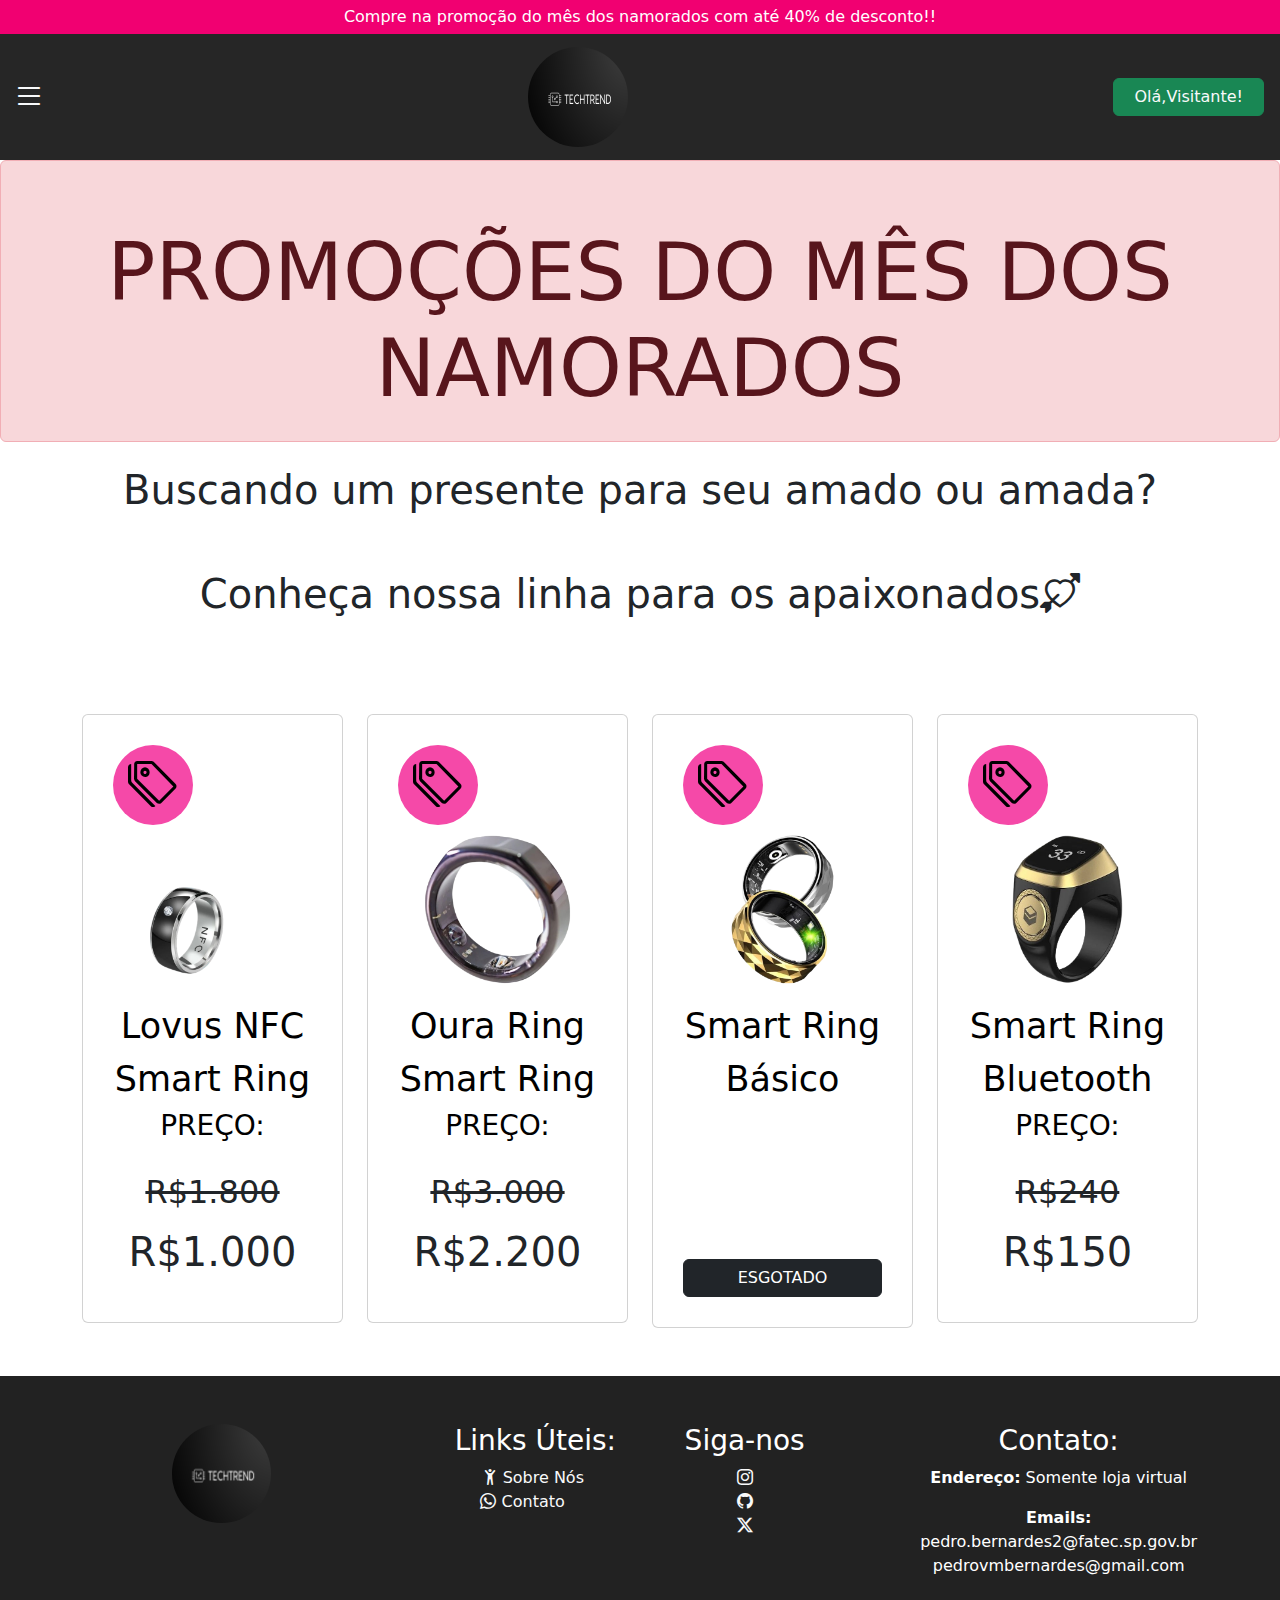
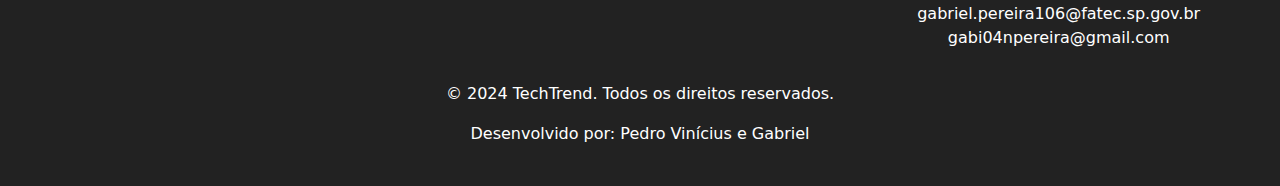
<file: mes_dos_namorados_pos/index.html>
<!DOCTYPE html>
<html lang="en">

<head>
    <meta charset="UTF-8">
    <meta name="viewport" content="width=device-width, initial-scale=1.0">
    <title>PROMOÇÕES DOS NAMORADOS</title>
    <link rel="stylesheet" href="style.css">
    <link rel="stylesheet" href="../css/bootstrap.min.css">
    <link rel="stylesheet" href="https://unpkg.com/aos@next/dist/aos.css" />
    <link rel="stylesheet" href="https://cdn.jsdelivr.net/npm/bootstrap-icons@1.11.3/font/bootstrap-icons.min.css">
    <link href="https://cdn.jsdelivr.net/npm/bootstrap@5.3.3/dist/css/bootstrap.min.css" rel="stylesheet" integrity="sha384-QWTKZyjpPEjISv5WaRU9OFeRpok6YctnYmDr5pNlyT2bRjXh0JMhjY6hW+ALEwIH" crossorigin="anonymous">
</head>

<body>

    <div class="modal fade" id="staticBackdrop" data-bs-backdrop="static" data-bs-keyboard="false" tabindex="-1"
        aria-labelledby="staticBackdropLabel" aria-hidden="true">
        <div class="modal-dialog">
            <div class="modal-content">
                <div class="modal-header">
                    <h1 class="modal-title fs-5" id="staticBackdropLabel">Sem estoque :( </h1>
                    <button type="button" class="btn-close" data-bs-dismiss="modal" aria-label="Close"></button>
                </div>
                <div class="modal-body">
                    <p>Não possuímos neste momentos exemplares deste produto em estoque, sinto muito, obrigado pela
                        compreensão.</p>
                </div>
                <div class="modal-footer">
                    <button type="button" class="btn btn-secondary" data-bs-dismiss="modal">Ok, entendi.</button>
                </div>
            </div>
        </div>
    </div>

    <div data-aos="fade-down" data-aos-easing="linear"
    data-aos-duration="600" class="discount-banner">
        Compre na promoção do mês dos namorados com até 40% de desconto!!
    </div>

    <nav class="navbar navbar-expand-lg bg-black-css " data-aos="fade-down" data-aos-easing="linear"
        data-aos-duration="600">

        <div class="d-flex justify-content-between w-100 align-items-center">
            <button class="btn " type="button" data-bs-toggle="offcanvas" data-bs-target="#staticBackdrop-offcanvas"
                aria-controls="staticBackdrop-offcanvas">
                <i class="bi bi-list text-light fs-2"></i>
            </button>
            <div class="navbar-brand d-flex w-10 justify-content-center m-auto ">
                <img src="../imgs/logo2.png" alt="Bootstrap" class="img-fluid rounded-circle" id="home">
            </div>

            <button class="btn btn-success mx-3">
                <a href="#"
                    class="text-light text-decoration-none p-2 rounded-2 text-end">Olá,<span id="userName"></span>!</a>
            </button>

        </div>
    </nav>


    <div class="offcanvas offcanvas-start" data-bs-backdrop="static" tabindex="1" id="staticBackdrop-offcanvas"
    aria-labelledby="staticBackdropLabel">
    <div class="offcanvas-header">
        <h5 class="offcanvas-title" id="staticBackdropLabel">Páginas:</h5>
        <button type="button" class="btn-close" data-bs-dismiss="offcanvas" aria-label="Close"></button>
    </div>
    <div class="offcanvas-body">
        <div>
            <ul class="navbar-nav me-auto mb-2 mb-lg-0">
                <li class="nav-item">
                    <a class="nav-link active" aria-current="page" href="../home-pos/index.html"><i
                            class="bi bi-house-fill"></i>  Menu </a>
                </li>
                <li><a class="nav-link active" href="../catalogo-pos/index.html"><i
                            class="bi bi-clipboard-fill"></i>  Catálogo </a></li>
                <li><a class="nav-link active" href="#"><i class="bi bi-geo-fill"></i>  Você está aqui! </a></li>
                </li>
            </ul>
        </div>
    </div>
</div>


    <div class="alert alert-danger" role="alert">
        <h1 class="text-center display-1 pt-5">PROMOÇÕES DO MÊS DOS NAMORADOS</h1>
    </div>
    <h2 class="text-center display-6 pt-2">Buscando um presente para seu amado ou amada?</h2>
    <h5 class="text-center display-6 pt-5">Conheça nossa linha para os apaixonados<i
            class="bi bi-arrow-through-heart"></i></h5>

    <div class="container mt-5">
        <div class="row d-flex">
            <div class="col-lg-3 my-5 text-center main mb-5">
                <div class="card">
                    <figure class="">
                        <img src="../imgs/lovur-nfc-smart-ring-removebg.png" alt="" class="w-75">
                    </figure>
                    <span><i class="bi bi-tags"></i></span>
                    <div class="product-name">Lovus NFC Smart Ring
                        <br>
                        <p class="fs-3">PREÇO:</p>
                    </div>
                    <p class="display-6 fs-2 text-decoration-line-through">
                        <strong>R$1.800</strong>
                    </p>
                    <p class="display-1 fs-1 ">
                        <strong>R$1.000</strong>
                    </p>
                </div>
            </div>

            <div class="col-lg-3 my-5 text-center main mb-5">
                <div class="card">
                    <figure class="">
                        <img src="../imgs/Oura_Ring_Smart_Ring-removebg.png" alt="" class="w-75">
                    </figure>
                    <span><i class="bi bi-tags"></i></span>
                    <div class="product-name">Oura Ring Smart Ring
                        <br>
                        <p class="fs-3">PREÇO:</p>
                    </div>
                    <p class="display-6 fs-2 text-decoration-line-through">
                        <strong>R$3.000</strong>
                    </p>
                    <p class="display-1 fs-1 ">
                        <strong>R$2.200</strong>
                    </p>
                </div>
            </div>

            <div class="col-lg-3 my-5 text-center main mb-5">
                <div class="card">
                    <figure class="">
                        <img src="../imgs/smart-ring-basico-personalizado-removebg.png" alt="" class="w-75">
                    </figure>
                    <span><i class="bi bi-tags"></i></span>
                    <div class="product-name">Smart Ring Básico
                    </div>
                    <br><br><br><br><br><br>
                    <button type="button" class="btn btn-dark" data-bs-toggle="modal" data-bs-target="#staticBackdrop">
                        ESGOTADO
                    </button>
                </div>
            </div>

            <div class="col-lg-3 my-5 text-center main mb-5">
                <div class="card">
                    <figure class="">
                        <img src="../imgs/smart-ring-bluetooth-removebg.png" alt="" class="w-75">
                    </figure>
                    <span><i class="bi bi-tags"></i></span>
                    <div class="product-name">Smart Ring Bluetooth
                        <br>
                        <p class="fs-3">PREÇO:</p>
                    </div>
                    <p class="display-6 fs-2 text-decoration-line-through">
                        <strong>R$240</strong>
                    </p>
                    <p class="display-1 fs-1">
                        <strong>R$150</strong>
                    </p>
                </div>
            </div>
        </div>
    </div>




    <footer class="p-4 pt-5">
        <div class="row d-flex">
            <div class="col-lg-4 mb-3">
                <figure class="w-25 m-auto">
                    <img class="w-100 rounded-circle" src="../imgs/logo2.png" alt="">
                </figure>
            </div>

            <div class="col-lg-2 text-center mb-3">
                <h3>Links Úteis:</h3>
                        
                <li class="list-group-item">
                    <a class="text-decoration-none text-light" href="../sobre_nos_pos/index.html"> <i class="bi bi-person-arms-up"></i>‎ Sobre Nós ‎ </a>
                </li>
                <li class="list-group-item">
                    <a class="text-decoration-none text-light " href="../contato-pos/index.html"> <i class="bi bi-whatsapp"></i> Contato  ‎ ‎ ‎ ‎ ‎</a>
                </li>
                                  
            </div>

            <div class="col-lg-2 text-center mb-3 ">

                <h3 >Siga-nos</h3>

                <div class="d-flex flex-column">
                    <a class="text-decoration-none text-light" target="_blank" href="https://www.instagram.com/pedro_vmb/"><i
                            class="bi bi-instagram"></i></a>
                    <a class="text-decoration-none text-light" target="_blank" href="https://github.com/Gabriel-LeBron/TechTrend"><i class="bi bi-github"></i></a>
                    <a class="text-decoration-none text-light" target="_blank" href="https://x.com/pitlebron"><i class="bi bi-twitter-x"></i></a>

                </div>
            </div>

            <div class="col-lg-4 ms-auto mb-3 text-center">
                <h3>Contato:</h3>
                <p><strong>Endereço:</strong> Somente loja virtual</p>
                <p><strong>Emails:</strong> <br> pedro.bernardes2@fatec.sp.gov.br <br> pedrovmbernardes@gmail.com <br><br>
                    gabriel.pereira106@fatec.sp.gov.br <br> gabi04npereira@gmail.com</p>
            </div>
        </div>

        <div class="text-center">
            <p>&copy; 2024 TechTrend. Todos os direitos reservados.</p>
            <p>Desenvolvido por: Pedro Vinícius e Gabriel</p>
        </div>
    </footer>

    <!-- <footer>
        <div class="footer-container">
            <div class="footer-logo">
                <img class="rounded-circle" src="../imgs/logo2.png" alt="Logo da Empresa">
            </div>
            <div class="footer-links padding-logo-links">
                <h3>Links Úteis</h3>
                <ul>
                    <li><a href="../sobre_nos/index.html">Sobre Nós</a></li>
                    <li><a href="../Contato/index.html">Contato‎ <i class="bi bi-whatsapp"></i></a></li>
                </ul>
            </div>
            <div class="footer-social">
                <h3>Siga-nos</h3>
                <ul>
                    <li><a href="https://www.instagram.com/pedro_vmb/"><i class="bi bi-instagram"></i></a></li>
                    <li><a href="https://github.com/Gabriel-LeBron/TechTrend.git"><i class="bi bi-github"></i></a></li>
                    <li><a href="https://x.com/pitlebron"><i class="bi bi-twitter-x"></i></a></li>
                </ul>
            </div>
            <div class="footer-contact">
                <h3>Contato</h3>
                <p> <b>Endereço:</b> A TechTrend <br>
                não possui loja fisica.</p>
                <p> <b>Email:</b> <br> pedrovmbernardes<br>@gmail.com <br><br>
                pedro.bernardes2 <br>
                @fatec.sp.gov.br <br><br>

                gabriel.pereira106 <br>
                @fatec.sp.gov.br <br><br>

                gabi04npereira <br>
                @gmail.com</p>
                
            </div>
        </div>
        <div class="footer-bottom">
            <p>&copy; 2024 TechTrend. Todos os direitos reservados.</p>
            <p>Desenvolvido por: Pedro Vinícius e Gabriel</p>
        </div>
    </footer> -->
    <script src="https://cdn.jsdelivr.net/npm/bootstrap@5.3.3/dist/js/bootstrap.bundle.min.js" integrity="sha384-YvpcrYf0tY3lHB60NNkmXc5s9fDVZLESaAA55NDzOxhy9GkcIdslK1eN7N6jIeHz" crossorigin="anonymous"></script>
    <script src="https://unpkg.com/aos@2.3.1/dist/aos.js"></script>
    <script>AOS.init();</script>  
    <script src="../js/app.js"></script>
    <script src="../js/bootstrap.bundle.min.js"></script>
</body>

</html>
</file>
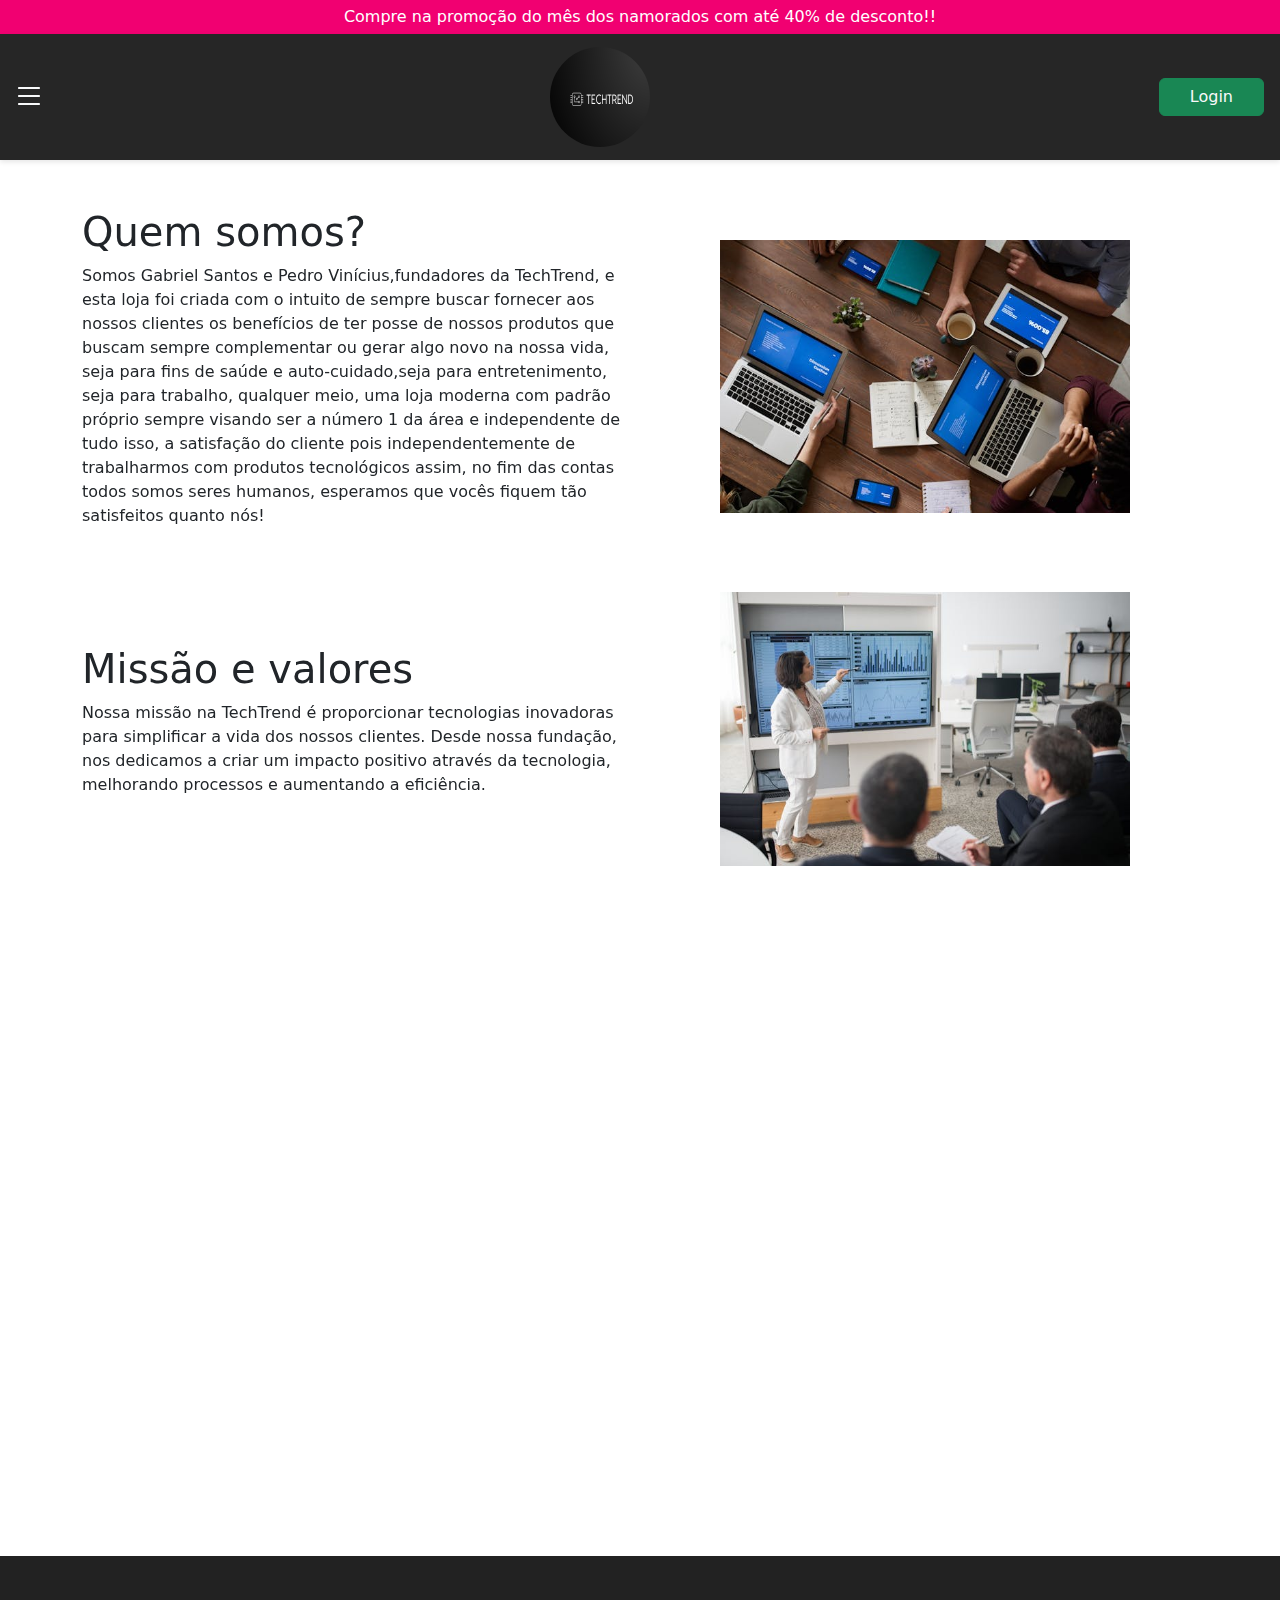
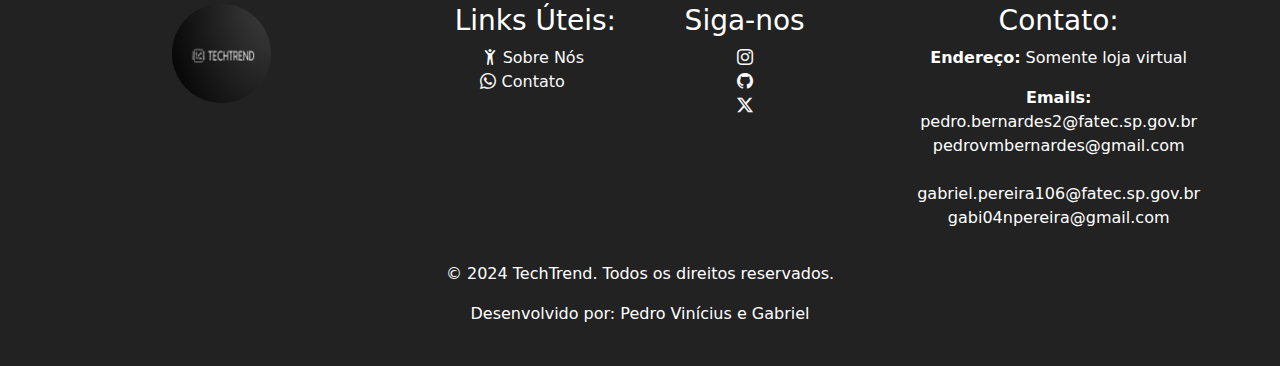
<file: sobre_nos/index.html>
<!DOCTYPE html>
<html lang="en">

<head>
    <meta charset="UTF-8">
    <meta name="viewport" content="width=device-width, initial-scale=1.0">
    <title>Sobre nós: Techtrend</title>
    <link rel="stylesheet" href="style.css">
    <link rel="stylesheet" href="../css/bootstrap.min.css">
    <link rel="stylesheet" href="../css/style.css">
    <link rel="stylesheet" href="https://unpkg.com/aos@next/dist/aos.css" />
    <link rel="stylesheet" href="https://cdn.jsdelivr.net/npm/bootstrap-icons@1.11.3/font/bootstrap-icons.min.css">
</head>

<body>

    <div data-aos="fade-down" data-aos-easing="linear" data-aos-duration="600" class="discount-banner">
        Compre na promoção do mês dos namorados com até 40% de desconto!!
    </div>

    <nav class="navbar navbar-expand-lg bg-black-css " data-aos="fade-down" data-aos-easing="linear"
        data-aos-duration="600">

        <div class="d-flex justify-content-between w-100 align-items-center">
            <button class="btn " type="button" data-bs-toggle="offcanvas" data-bs-target="#staticBackdrop-offcanvas"
                aria-controls="staticBackdrop-offcanvas">
                <i class="bi bi-list text-light fs-2"></i>
            </button>
            <div class="navbar-brand d-flex w-10 justify-content-center m-auto ">
                <img src="../imgs/logo2.png" alt="Bootstrap" class="img-fluid rounded-circle" id="home">
            </div>

            <button class="btn btn-success mx-3">
                <a href="../login-registro-esqueceusenha/login/index.html"
                    class="text-light text-decoration-none p-2 rounded-2 text-end">Login</a>
            </button>

        </div>
    </nav>


    <div class="offcanvas offcanvas-start" data-bs-backdrop="static" tabindex="-1" id="staticBackdrop-offcanvas"
        aria-labelledby="staticBackdropLabel">
        <div class="offcanvas-header">
            <h5 class="offcanvas-title" id="staticBackdropLabel">Páginas:</h5>
            <button type="button" class="btn-close" data-bs-dismiss="offcanvas" aria-label="Close"></button>
        </div>
        <div class="offcanvas-body">
            <div>
                <ul class="navbar-nav me-auto mb-2 mb-lg-0">
                    <li class="nav-item">
                        <a class="nav-link active" aria-current="page" href="../index.html"><i
                                class="bi bi-house-fill"></i> Menu </a>
                    </li>
                    <li><a class="nav-link active" href="../catalogo/index.html"><i class="bi bi-clipboard-fill"></i>
                            Catálogo </a></li>
                    <li><a class="nav-link active" href="../mes_dos_namorados/index.html"><i
                                class="bi bi-balloon-heart-fill"></i> Mês dos namorados </a></li>
                    </li>
                </ul>
            </div>
        </div>
    </div>


    <main class="container m-auto">
        <section class="row d-flex align-items-center mt-5">
            <div class="col-lg-6" data-aos="fade-right">
                <h1>Quem somos?</h1>
                <p>
                    Somos Gabriel Santos e Pedro Vinícius,fundadores da TechTrend, e esta loja foi criada
                    com o
                    intuito de sempre buscar fornecer aos nossos clientes os benefícios de ter posse de
                    nossos
                    produtos que buscam sempre complementar ou gerar algo novo na nossa vida, seja para fins
                    de
                    saúde e auto-cuidado,seja para entretenimento, seja para trabalho, qualquer meio, uma
                    loja
                    moderna com padrão próprio sempre visando ser a número 1 da área e independente de tudo
                    isso, a
                    satisfação do cliente pois independentemente de trabalharmos com produtos tecnológicos
                    assim, no
                    fim das contas todos somos seres humanos, esperamos que vocês fiquem tão satisfeitos
                    quanto
                    nós!
                </p>
            </div>
            <div data-aos="fade-left" class="col-lg-6">
                <figure class="w-75 m-auto">
                    <img class="w-100" src="../imgs/imagem_quem_somos_nos_600x400.jpg" alt="">
                </figure>
            </div>
        </section>

        <section class="row d-flex align-items-center mt-5">
            <div class="col-lg-6" data-aos="fade-right">
                <h1>Missão e valores</h1>
                <p>
                    Nossa missão na TechTrend é proporcionar tecnologias inovadoras para simplificar a vida
                    dos
                    nossos clientes. Desde nossa fundação, nos dedicamos a criar um impacto positivo através
                    da
                    tecnologia, melhorando processos e aumentando a eficiência.
                </p>
            </div>
            <div data-aos="fade-left" class="col-lg-6">
                <figure class="w-75 m-auto">
                    <img class="w-100" src="../imgs/missao_e_valores_600x400.jpg" alt="">
                </figure>
            </div>
        </section>
        <section class="row d-flex align-items-center mt-5">
            <div class="col-lg-6" data-aos="fade-right">
                <h1>Clientes ou Público-Alvo:</h1>
                <p> Na TechTrend, estamos comprometidos em servir pessoas que se interessem e queiram
                    facilitar
                    suas vidas através da tecnologia. Nosso foco é entender profundamente as necessidades e
                    expectativas únicas de cada cliente. Ao personalizar nossas soluções e serviços,
                    garantimos
                    que cada interação com a TechTrend seja uma experiência positiva e produtiva para todos
                    os
                    nossos clientes.
                </p>
            </div>
            <div data-aos="fade-left" class="col-lg-6">
                <figure class="w-75 m-auto">
                    <img class="w-100" src="../imgs/publico_alvo_600x400.jpg" alt="">
                </figure>
            </div>
        </section> 
        <section class="row d-flex align-items-center mt-5 mb-5">
            <div class="col-lg-6" data-aos="fade-right">
                <h1>Filosofia de Atendimento ao Cliente:</h1>
                <p>Na TechTrend, priorizamos o atendimento ao cliente como uma parte essencial de nossa
                    cultura
                    corporativa. Nosso compromisso é proporcionar uma experiência excepcional, respondendo
                    às
                    necessidades de nossos clientes com eficiência, empatia e profissionalismo.
                </p>
            </div>
            <div data-aos="fade-left" class="col-lg-6 ">
                <figure class="w-75 m-auto">
                    <img class="w-100" src="../imgs/filosofia_de_atendimento_ao_cliente_600x400.jpg" alt="">
                </figure>
            </div>
        </section>
    </main>


    <footer class="p-4 pt-5">
        <div class="row d-flex">
            <div class="col-lg-4 mb-3">
                <figure class="w-25 m-auto">
                    <img class="w-100 rounded-circle" src="../imgs/logo2.png" alt="">
                </figure>
            </div>

            <div class="col-lg-2 text-center mb-3">
                <h3>Links Úteis:</h3>

                <li class="list-group-item">
                    <a class="text-decoration-none text-light" href="../sobre_nos/index.html"> <i
                            class="bi bi-person-arms-up"></i>‎ Sobre Nós ‎ </a>
                </li>
                <li class="list-group-item">
                    <a class="text-decoration-none text-light " href="../Contato/index.html"> <i
                            class="bi bi-whatsapp"></i> Contato ‎ ‎ ‎ ‎ ‎</a>
                </li>

            </div>

            <div class="col-lg-2 text-center mb-3 ">
                <h3>Siga-nos</h3>
                <div class="d-flex flex-column">
                    <a class="text-decoration-none text-light" target="_blank" href="https://www.instagram.com/pedro_vmb/"><i
                            class="bi bi-instagram"></i></a>
                    <a class="text-decoration-none text-light" target="_blank" href="https://github.com/Gabriel-LeBron/TechTrend"><i class="bi bi-github"></i></a>
                    <a class="text-decoration-none text-light" target="_blank" href="https://x.com/pitlebron"><i
                            class="bi bi-twitter-x"></i></a>

                </div>
            </div>

            <div class="col-lg-4 ms-auto mb-3 text-center">
                <h3>Contato:</h3>
                <p><strong>Endereço:</strong> Somente loja virtual</p>
                <p><strong>Emails:</strong> <br> pedro.bernardes2@fatec.sp.gov.br <br> pedrovmbernardes@gmail.com
                    <br><br>
                    gabriel.pereira106@fatec.sp.gov.br <br> gabi04npereira@gmail.com
                </p>
            </div>
        </div>

        <div class="text-center">
            <p>&copy; 2024 TechTrend. Todos os direitos reservados.</p>
            <p>Desenvolvido por: Pedro Vinícius e Gabriel</p>
        </div>
    </footer>






    <!-- <footer>
            <div class="footer-container">
                <div class="footer-logo">
                    <img class="rounded-circle" src="../imgs/logo2.png" alt="Logo da Empresa">
                </div>
                <div class="footer-links padding-logo-links">
                    <h3>Links Úteis</h3>
                    <ul>
                        <li><a href="#">Sobre Nós</a></li>
                        <li><a href="../catalogo/index.html">Produtos</a></li>
                         <li><a href="../Contato/index.html">Contato &nbsp;<i class="bi bi-whatsapp"></i></a></li> 
                    </ul>
                </div>
                <div class="footer-social">
                    <h3>Siga-nos</h3>
                    <ul>
                        <li><a href="https://www.instagram.com/pedro_vmb/"><i class="bi bi-instagram"></i></a></li>
                        <li><a href="#"><i class="bi bi-github"></i></a></li>
                        <li><a href="https://x.com/pitlebron"><i class="bi bi-twitter-x"></i></a></li>
                    </ul>
                </div>
                <div class="footer-contact">
                    <h3>Contato</h3>
                    <p>Endereço: Rua Exemplo, 123 - Cidade - Estado</p>
                    <p>Email: exemplo@empresa.com</p>
                    <p>Telefone: (00) 1234-5678</p>
                </div>
            </div>
            <div class="footer-bottom">
                <p>&copy; 2024 TechTrend. Todos os direitos reservados.</p>
                <p>Desenvolvido por: Pedro Vinícius e Gabriel</p>
            </div>
        </footer> -->







    <script src="../js/app.js"></script>
    <script src="../js/bootstrap.bundle.min.js"></script>
    <script src="https://unpkg.com/aos@next/dist/aos.js"></script>
    <script>
        AOS.init();
    </script>
</body>

</html>
</file>
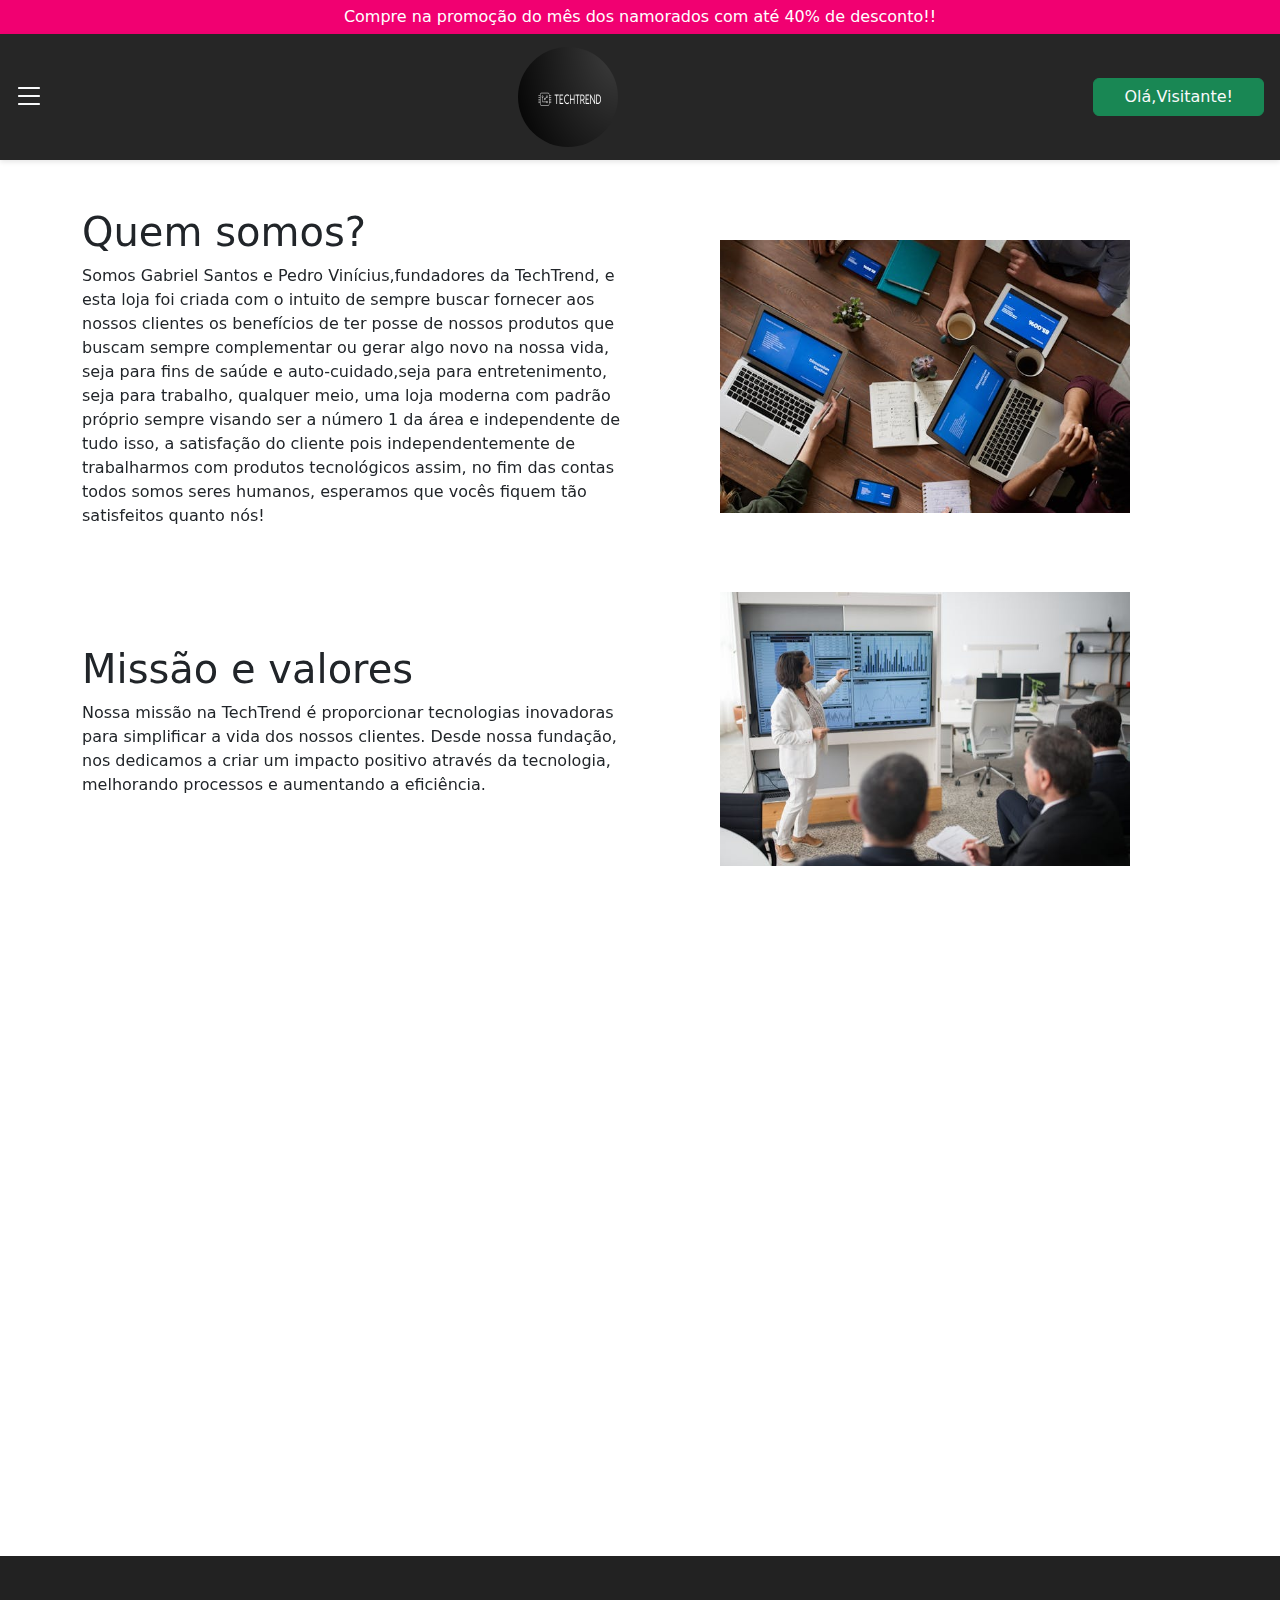
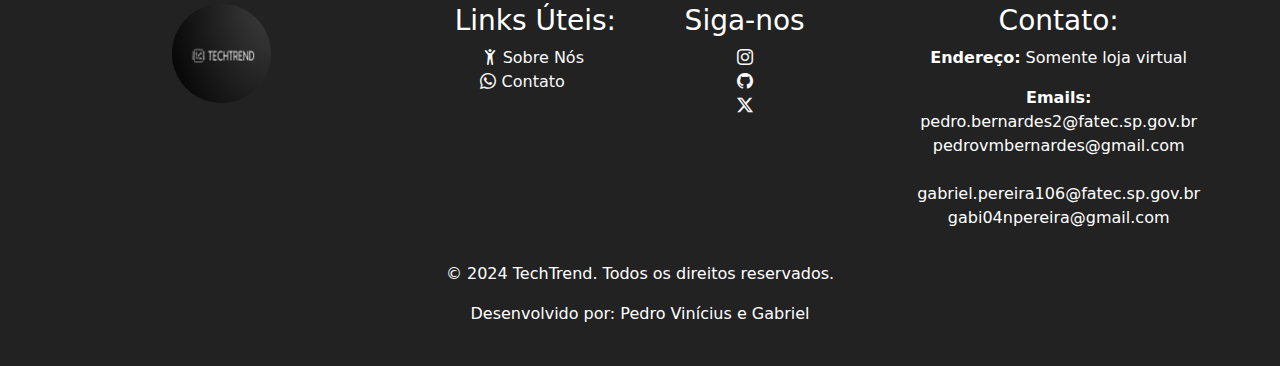
<file: sobre_nos_pos/index.html>
<!DOCTYPE html>
<html lang="en">

<head>
    <meta charset="UTF-8">
    <meta name="viewport" content="width=device-width, initial-scale=1.0">
    <title>Sobre nós: Techtrend</title>
    <link rel="stylesheet" href="style.css">
    <link rel="stylesheet" href="../css/bootstrap.min.css">
    <link rel="stylesheet" href="../css/style.css">
    <link rel="stylesheet" href="https://unpkg.com/aos@next/dist/aos.css" />
    <link rel="stylesheet" href="https://cdn.jsdelivr.net/npm/bootstrap-icons@1.11.3/font/bootstrap-icons.min.css">
    <script src="../js/app.js" defer></script>
</head>

<body>

    <div data-aos="fade-down" data-aos-easing="linear" data-aos-duration="600" class="discount-banner">
        Compre na promoção do mês dos namorados com até 40% de desconto!!
    </div>

    <nav class="navbar navbar-expand-lg bg-black-css " data-aos="fade-down" data-aos-easing="linear"
        data-aos-duration="600">

        <div class="d-flex justify-content-between w-100 align-items-center">
            <button class="btn " type="button" data-bs-toggle="offcanvas" data-bs-target="#staticBackdrop-offcanvas"
                aria-controls="staticBackdrop-offcanvas">
                <i class="bi bi-list text-light fs-2"></i>
            </button>
            <div class="navbar-brand d-flex w-10 justify-content-center m-auto ">
                <img src="../imgs/logo2.png" alt="Bootstrap" class="img-fluid rounded-circle" id="home">
            </div>

            <button class="btn btn-success mx-3">
                <a href="#" class="text-light text-decoration-none p-2 rounded-2 text-end">Olá,<span
                        id="userName"></span>!</a>
            </button>

        </div>
    </nav>



    <div class="offcanvas offcanvas-start" data-bs-backdrop="static" tabindex="-1" id="staticBackdrop-offcanvas"
        aria-labelledby="staticBackdropLabel">
        <div class="offcanvas-header">
            <h5 class="offcanvas-title" id="staticBackdropLabel">Páginas:</h5>
            <button type="button" class="btn-close" data-bs-dismiss="offcanvas" aria-label="Close"></button>
        </div>
        <div class="offcanvas-body">
            <div>
                <ul class="navbar-nav me-auto mb-2 mb-lg-0">
                    <li class="nav-item">
                        <a class="nav-link active" aria-current="page" href="../home-pos/index.html"><i
                                class="bi bi-house-fill"></i> Menu </a>
                    </li>
                    <li><a class="nav-link active" href="../catalogo-pos/index.html"><i
                                class="bi bi-clipboard-fill"></i> Catálogo </a></li>
                    <li><a class="nav-link active" href="../mes_dos_namorados_pos/index.html"><i
                                class="bi bi-balloon-heart-fill"></i> Mês dos namorados </a></li>
                    </li>
                </ul>
            </div>
        </div>
    </div>

    <main class="container m-auto">
        <section class="row d-flex align-items-center mt-5">
            <div class="col-lg-6" data-aos="fade-right">
                <h1>Quem somos?</h1>
                <p>
                    Somos Gabriel Santos e Pedro Vinícius,fundadores da TechTrend, e esta loja foi criada
                    com o
                    intuito de sempre buscar fornecer aos nossos clientes os benefícios de ter posse de
                    nossos
                    produtos que buscam sempre complementar ou gerar algo novo na nossa vida, seja para fins
                    de
                    saúde e auto-cuidado,seja para entretenimento, seja para trabalho, qualquer meio, uma
                    loja
                    moderna com padrão próprio sempre visando ser a número 1 da área e independente de tudo
                    isso, a
                    satisfação do cliente pois independentemente de trabalharmos com produtos tecnológicos
                    assim, no
                    fim das contas todos somos seres humanos, esperamos que vocês fiquem tão satisfeitos
                    quanto
                    nós!
                </p>
            </div>
            <div data-aos="fade-left" class="col-lg-6">
                <figure class="w-75 m-auto">
                    <img class="w-100" src="../imgs/imagem_quem_somos_nos_600x400.jpg" alt="">
                </figure>
            </div>
        </section>

        <section class="row d-flex align-items-center mt-5">
            <div class="col-lg-6" data-aos="fade-right">
                <h1>Missão e valores</h1>
                <p>
                    Nossa missão na TechTrend é proporcionar tecnologias inovadoras para simplificar a vida
                    dos
                    nossos clientes. Desde nossa fundação, nos dedicamos a criar um impacto positivo através
                    da
                    tecnologia, melhorando processos e aumentando a eficiência.
                </p>
            </div>
            <div data-aos="fade-left" class="col-lg-6">
                <figure class="w-75 m-auto">
                    <img class="w-100" src="../imgs/missao_e_valores_600x400.jpg" alt="">
                </figure>
            </div>
        </section>
        <section class="row d-flex align-items-center mt-5">
            <div class="col-lg-6" data-aos="fade-right">
                <h1>Clientes ou Público-Alvo:</h1>
                <p> Na TechTrend, estamos comprometidos em servir pessoas que se interessem e queiram
                    facilitar
                    suas vidas através da tecnologia. Nosso foco é entender profundamente as necessidades e
                    expectativas únicas de cada cliente. Ao personalizar nossas soluções e serviços,
                    garantimos
                    que cada interação com a TechTrend seja uma experiência positiva e produtiva para todos
                    os
                    nossos clientes.
                </p>
            </div>
            <div data-aos="fade-left" class="col-lg-6">
                <figure class="w-75 m-auto">
                    <img class="w-100" src="../imgs/publico_alvo_600x400.jpg" alt="">
                </figure>
            </div>
        </section> 
        <section class="row d-flex align-items-center mt-5 mb-5">
            <div class="col-lg-6" data-aos="fade-right">
                <h1>Filosofia de Atendimento ao Cliente:</h1>
                <p>Na TechTrend, priorizamos o atendimento ao cliente como uma parte essencial de nossa
                    cultura
                    corporativa. Nosso compromisso é proporcionar uma experiência excepcional, respondendo
                    às
                    necessidades de nossos clientes com eficiência, empatia e profissionalismo.
                </p>
            </div>
            <div data-aos="fade-left" class="col-lg-6 ">
                <figure class="w-75 m-auto">
                    <img class="w-100" src="../imgs/filosofia_de_atendimento_ao_cliente_600x400.jpg" alt="">
                </figure>
            </div>
        </section>
    </main>


    <footer class="p-4 pt-5">
        <div class="row d-flex">
            <div class="col-lg-4 mb-3">
                <figure class="w-25 m-auto">
                    <img class="w-100 rounded-circle" src="../imgs/logo2.png" alt="">
                </figure>
            </div>

            <div class="col-lg-2 text-center mb-3">
                <h3>Links Úteis:</h3>

                <li class="list-group-item">
                    <a class="text-decoration-none text-light" href="../sobre_nos_pos/index.html"> <i
                            class="bi bi-person-arms-up"></i>‎ Sobre Nós ‎ </a>
                </li>
                <li class="list-group-item">
                    <a class="text-decoration-none text-light " href="../contato-pos/index.html"> <i
                            class="bi bi-whatsapp"></i> Contato ‎ ‎ ‎ ‎ ‎</a>
                </li>

            </div>

            <div class="col-lg-2 text-center mb-3 ">
                <h3>Siga-nos</h3>
                <div class="d-flex flex-column">
                    <a class="text-decoration-none text-light" target="_blank" href="https://www.instagram.com/pedro_vmb/"><i
                            class="bi bi-instagram"></i></a>
                    <a class="text-decoration-none text-light" target="_blank" href="https://github.com/Gabriel-LeBron/TechTrend"><i class="bi bi-github"></i></a>
                    <a class="text-decoration-none text-light" target="_blank" href="https://x.com/pitlebron"><i
                            class="bi bi-twitter-x"></i></a>

                </div>
            </div>

            <div class="col-lg-4 ms-auto mb-3 text-center">
                <h3>Contato:</h3>
                <p><strong>Endereço:</strong> Somente loja virtual</p>
                <p><strong>Emails:</strong> <br> pedro.bernardes2@fatec.sp.gov.br <br> pedrovmbernardes@gmail.com
                    <br><br>
                    gabriel.pereira106@fatec.sp.gov.br <br> gabi04npereira@gmail.com
                </p>
            </div>
        </div>

        <div class="text-center">
            <p>&copy; 2024 TechTrend. Todos os direitos reservados.</p>
            <p>Desenvolvido por: Pedro Vinícius e Gabriel</p>
        </div>
    </footer>






    <!-- <footer>
            <div class="footer-container">
                <div class="footer-logo">
                    <img class="rounded-circle" src="../imgs/logo2.png" alt="Logo da Empresa">
                </div>
                <div class="footer-links padding-logo-links">
                    <h3>Links Úteis</h3>
                    <ul>
                        <li><a href="#">Sobre Nós</a></li>
                        <li><a href="../catalogo/index.html">Produtos</a></li>
                         <li><a href="../Contato/index.html">Contato &nbsp;<i class="bi bi-whatsapp"></i></a></li> 
                    </ul>
                </div>
                <div class="footer-social">
                    <h3>Siga-nos</h3>
                    <ul>
                        <li><a href="https://www.instagram.com/pedro_vmb/"><i class="bi bi-instagram"></i></a></li>
                        <li><a href="#"><i class="bi bi-github"></i></a></li>
                        <li><a href="https://x.com/pitlebron"><i class="bi bi-twitter-x"></i></a></li>
                    </ul>
                </div>
                <div class="footer-contact">
                    <h3>Contato</h3>
                    <p>Endereço: Rua Exemplo, 123 - Cidade - Estado</p>
                    <p>Email: exemplo@empresa.com</p>
                    <p>Telefone: (00) 1234-5678</p>
                </div>
            </div>
            <div class="footer-bottom">
                <p>&copy; 2024 TechTrend. Todos os direitos reservados.</p>
                <p>Desenvolvido por: Pedro Vinícius e Gabriel</p>
            </div>
        </footer> -->







    <script src="../js/app.js"></script>
    <script src="../js/bootstrap.bundle.min.js"></script>
    <script src="https://unpkg.com/aos@next/dist/aos.js"></script>
    <script>
        AOS.init();
    </script>
</body>

</html>
</file>
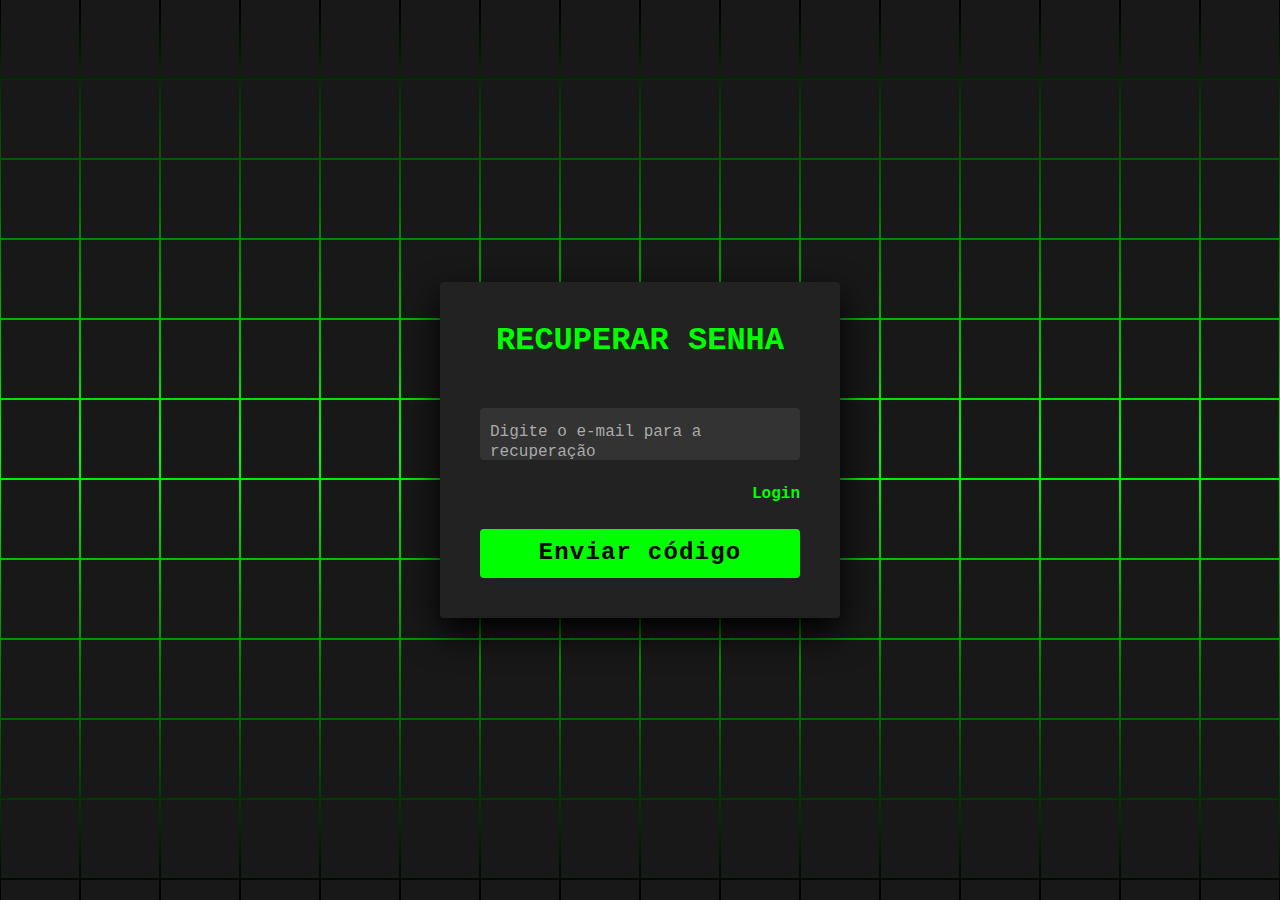
<file: login-registro-esqueceusenha/esqueceusenha/index.html>
<!DOCTYPE html>
<html lang="en">
<head>
    <meta charset="UTF-8">
    <meta name="viewport" content="width=device-width, initial-scale=1.0">
    <title>Esqueceu sua senha?</title>
    <link rel="stylesheet" href="style.css">
    <link rel="stylesheet" href="../../css/bootstrap.min.css">
</head>
<body>
    <section> <span></span> <span></span> <span></span> <span></span> <span></span> <span></span> <span></span> <span></span> <span></span> <span></span> <span></span> <span></span> <span></span> <span></span> <span></span> <span></span> <span></span> <span></span> <span></span> <span></span> <span></span> <span></span> <span></span> <span></span> <span></span> <span></span> <span></span> <span></span> <span></span> <span></span> <span></span> <span></span> <span></span> <span></span> <span></span> <span></span> <span></span> <span></span> <span></span> <span></span> <span></span> <span></span> <span></span> <span></span> <span></span> <span></span> <span></span> <span></span> <span></span> <span></span> <span></span> <span></span> <span></span> <span></span> <span></span> <span></span> <span></span> <span></span> <span></span> <span></span> <span></span> <span></span> <span></span> <span></span> <span></span> <span></span> <span></span> <span></span> <span></span> <span></span> <span></span> <span></span> <span></span> <span></span> <span></span> <span></span> <span></span> <span></span> <span></span> <span></span> <span></span> <span></span> <span></span> <span></span> <span></span> <span></span> <span></span> <span></span> <span></span> <span></span> <span></span> <span></span> <span></span> <span></span> <span></span> <span></span> <span></span> <span></span> <span></span> <span></span> <span></span> <span></span> <span></span> <span></span> <span></span> <span></span> <span></span> <span></span> <span></span> <span></span> <span></span> <span></span> <span></span> <span></span> <span></span> <span></span> <span></span> <span></span> <span></span> <span></span> <span></span> <span></span> <span></span> <span></span> <span></span> <span></span> <span></span> <span></span> <span></span> <span></span> <span></span> <span></span> <span></span> <span></span> <span></span> <span></span> <span></span> <span></span> <span></span> <span></span> <span></span> <span></span> <span></span> <span></span> <span></span> <span></span> <span></span> <span></span> <span></span> <span></span> <span></span> <span></span> <span></span> <span></span> <span></span> <span></span> <span></span> <span></span> <span></span> <span></span> <span></span> <span></span> <span></span> <span></span> <span></span> <span></span> <span></span> <span></span> <span></span> <span></span> <span></span> <span></span> <span></span> <span></span> <span></span> <span></span> <span></span> <span></span> <span></span> <span></span> <span></span> <span></span> <span></span> <span></span> <span></span> <span></span> <span></span> <span></span> <span></span> <span></span> <span></span> <span></span> <span></span> <span></span> <span></span> <span></span> <span></span> <span></span> <span></span> <span></span> <span></span> <span></span> <span></span> <span></span> <span></span> <span></span> <span></span> <span></span> <span></span> <span></span> <span></span> <span></span> <span></span> <span></span> <span></span> <span></span> <span></span> <span></span> <span></span> <span></span> <span></span> <span></span> <span></span> <span></span> <span></span> <span></span> <span></span> <span></span> <span></span> <span></span> <span></span> <span></span> <span></span> <span></span> <span></span> <span></span> <span></span> <span></span> <span></span> <span></span> <span></span> <span></span> <span></span> <span></span> <span></span> <span></span> <span></span> <span></span> <span></span> <span></span> <span></span> <span></span> <span></span> <span></span> <span></span> <span></span> <span></span> <span></span> <span></span> <span></span> 

   <div class="signin forgot-font"> 

    <div class="content display-6 fs-6"> 

     <h2><strong>Recuperar senha</strong></h2> 

     <div class="form"> 

      <div class="inputBox display-6 fs-6"> 

       <input class="display-6 fs-6" type="text" required> <i>Digite o e-mail para a recuperação</i> 

      </div> 

      <div class="links"> <a href="#"></a> <a class="display-6 fs-6" href="../login/index.html"><strong>Login</strong></a> 

      </div> 

      <div class="inputBox"> 

       <input class="display-6 fs-4" type="submit" value="Enviar código"> 

      </div> 

     </div> 

    </div> 

   </div> 

  </section> 
</body>
</html>
</file>
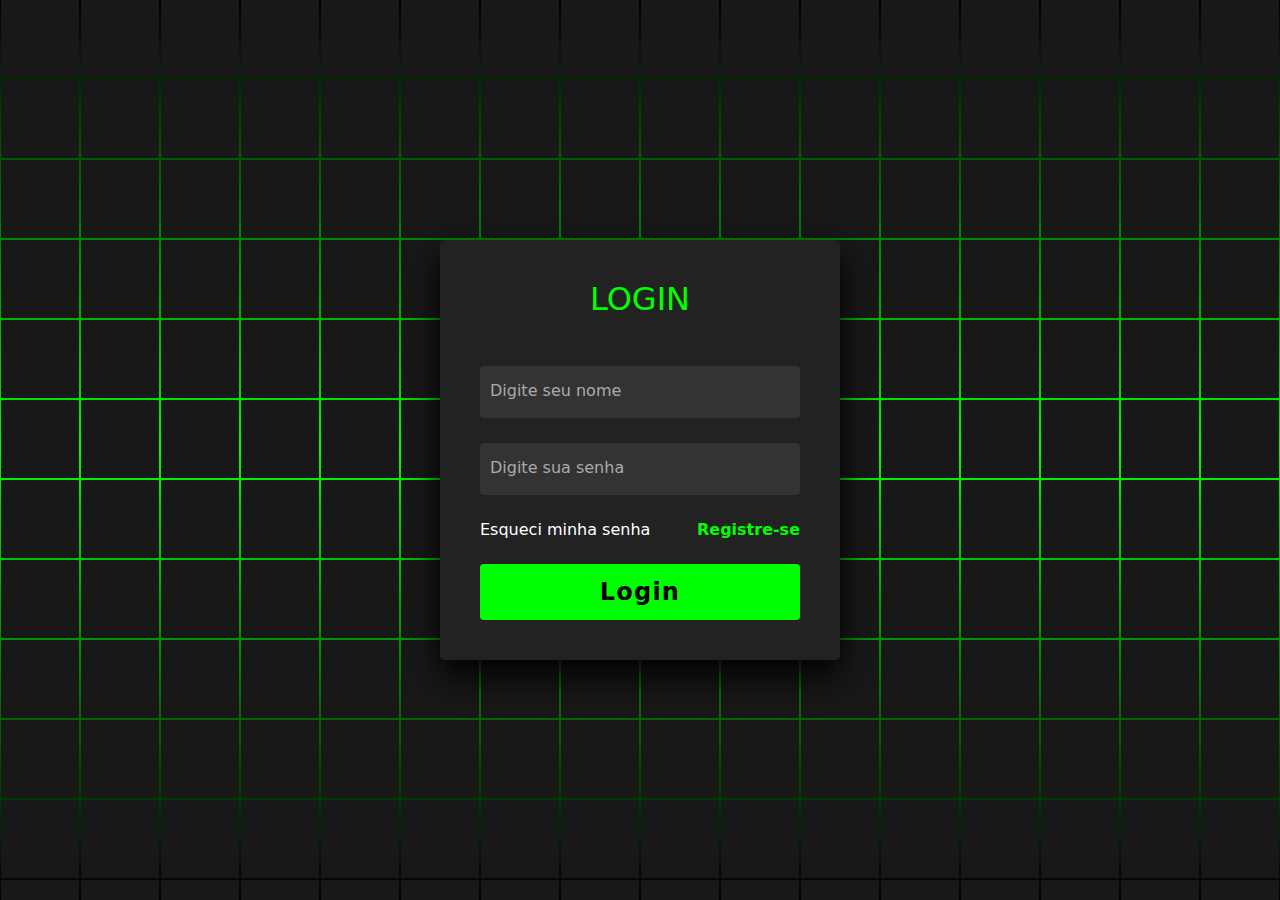
<file: login-registro-esqueceusenha/login/index.html>
<!DOCTYPE html>
<html lang="pt-BR">
<head>
    <meta charset="UTF-8">
    <meta name="viewport" content="width=device-width, initial-scale=1.0">
    <title>Login</title>
    <link rel="stylesheet" href="style.css">
    <link rel="stylesheet" href="../../css/bootstrap.min.css">
</head>
<body>
    <section> 
        <span></span><span></span> <span></span> <span></span> <span></span> <span></span> <span></span> <span></span> <span></span> <span></span> <span></span> <span></span> <span></span> <span></span> <span></span> <span></span> <span></span> <span></span> <span></span> <span></span> <span></span> <span></span> <span></span> <span></span> <span></span> <span></span> <span></span> <span></span> <span></span> <span></span> <span></span> <span></span> <span></span> <span></span> <span></span> <span></span> <span></span> <span></span> <span></span> <span></span> <span></span> <span></span> <span></span> <span></span> <span></span> <span></span> <span></span> <span></span> <span></span> <span></span> <span></span> <span></span> <span></span> <span></span> <span></span> <span></span> <span></span> <span></span> <span></span> <span></span> <span></span> <span></span> <span></span> <span></span> <span></span> <span></span> <span></span> <span></span> <span></span> <span></span> <span></span> <span></span> <span></span> <span></span> <span></span> <span></span> <span></span> <span></span> <span></span> <span></span> <span></span> <span></span> <span></span> <span></span> <span></span> <span></span> <span></span> <span></span> <span></span> <span></span> <span></span> <span></span> <span></span> <span></span> <span></span> <span></span> <span></span> <span></span> <span></span> <span></span> <span></span> <span></span> <span></span> <span></span> <span></span> <span></span> <span></span> <span></span> <span></span> <span></span> <span></span> <span></span> <span></span> <span></span> <span></span> <span></span> <span></span> <span></span> <span></span> <span></span> <span></span> <span></span> <span></span> <span></span> <span></span> <span></span> <span></span> <span></span> <span></span> <span></span> <span></span> <span></span> <span></span> <span></span> <span></span> <span></span> <span></span> <span></span> <span></span> <span></span> <span></span> <span></span> <span></span> <span></span> <span></span> <span></span> <span></span> <span></span> <span></span> <span></span> <span></span> <span></span> <span></span> <span></span> <span></span> <span></span> <span></span> <span></span> <span></span> <span></span> <span></span> <span></span> <span></span> <span></span> <span></span> <span></span> <span></span> <span></span> <span></span> <span></span> <span></span> <span></span> <span></span> <span></span> <span></span> <span></span> <span></span> <span></span> <span></span> <span></span> <span></span> <span></span> <span></span> <span></span> <span></span> <span></span> <span></span> <span></span> <span></span> <span></span> <span></span> <span></span> <span></span> <span></span> <span></span> <span></span> <span></span> <span></span> <span></span> <span></span> <span></span> <span></span> <span></span> <span></span> <span></span> <span></span> <span></span> <span></span> <span></span> <span></span> <span></span> <span></span> <span></span> <span></span> <span></span> <span></span> <span></span> <span></span> <span></span> <span></span> <span></span> <span></span> <span></span> <span></span> <span></span> <span></span> <span></span> <span></span> <span></span> <span></span> <span></span> <span></span> <span></span> <span></span> <span></span> <span></span> <span></span> <span></span> <span></span> <span></span> <span></span> <span></span> <span></span> <span></span> <span></span> <span></span> <span></span> <span></span> <span></span> <span></span> <span></span> <span></span> <span></span> <span></span> <span></span> <span></span> <span></span> <span></span> <span></span> <span></span> <span></span> 
        
        <div class="signin"> 
            <div class="content display-6 fs-6"> 
                <h2 class="display-6"><strong>Login</strong></h2> 
                <div class="form"> 
                    <div class="inputBox"> 
                        <input type="text" required id="username"> 
                        <i class="display-6 fs-6">Digite seu nome</i> 
                    </div> 
                    <div class="inputBox"> 
                        <input type="password" required id="password"> 
                        <i class="display-6 fs-6">Digite sua senha</i> 
                    </div> 
                    <div class="links"> 
                        <a class="display-6 fs-6" href="../esqueceusenha/index.html">Esqueci minha senha</a> 
                        <a class="display-6 fs-6" href="../registro/index.html" onclick="limparLocalStorage()">Registre-se</a> 
                    </div> 
                    <div class="inputBox"> 
                        <input class="display-6 fs-4 btn btn btn-success" type="submit" value="Login" id="loginButton"> 
                    </div> 
                </div> 
            </div> 
        </div> 
    </section> 
    <script src="../../js/app.js"></script>
</body>
</html>
</file>
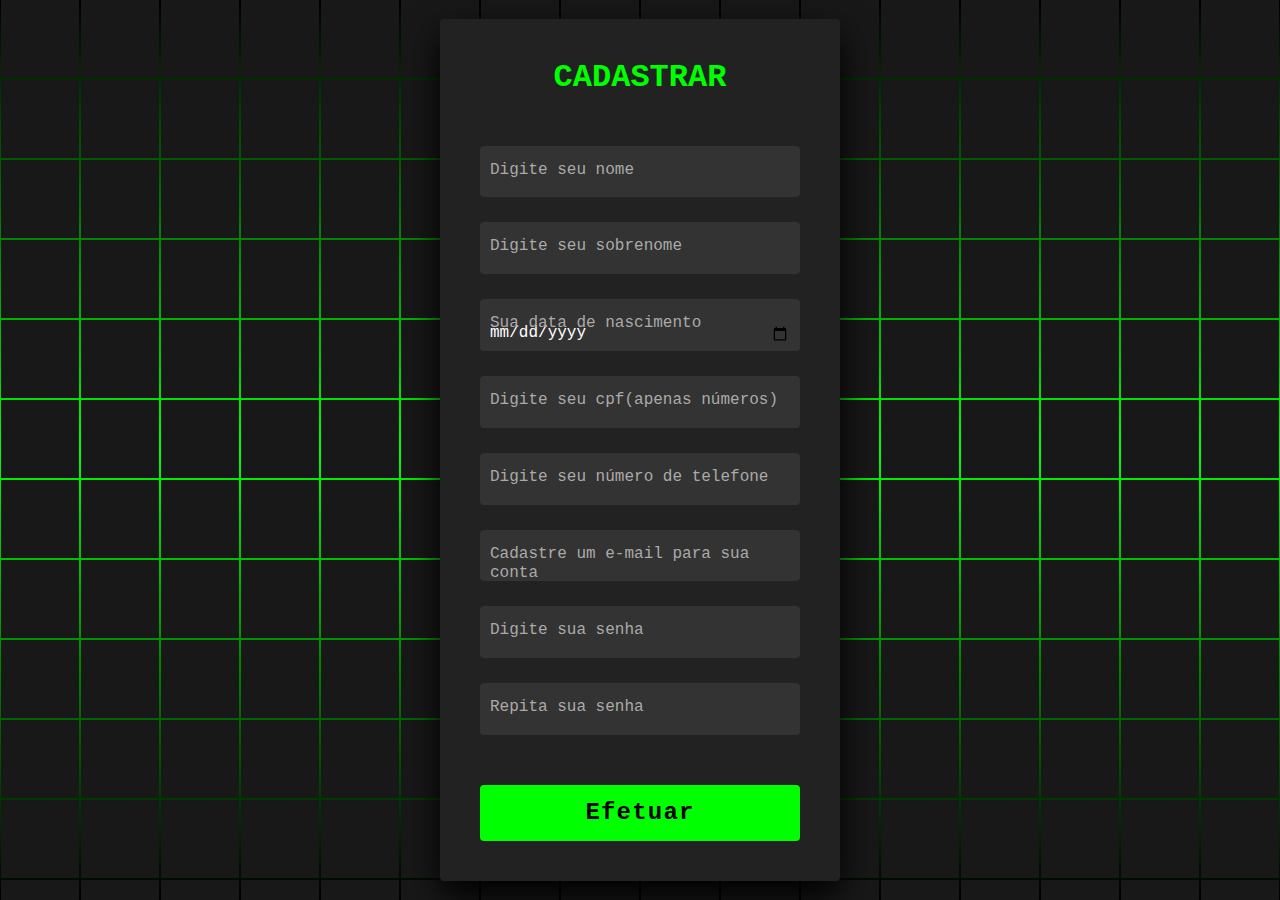
<file: login-registro-esqueceusenha/registro/index.html>
<!DOCTYPE html>
<html lang="pt-BR">
<head>
    <meta charset="UTF-8">
    <meta name="viewport" content="width=device-width, initial-scale=1.0">
    <title>Faça seu registro</title>
    <link rel="stylesheet" href="style.css">
    <link rel="stylesheet" href="../../css/bootstrap.min.css">
</head>
<body>
    <section>
        <span></span><span></span> <span></span> <span></span> <span></span> <span></span> <span></span> <span></span> <span></span> <span></span> <span></span> <span></span> <span></span> <span></span> <span></span> <span></span> <span></span> <span></span> <span></span> <span></span> <span></span> <span></span> <span></span> <span></span> <span></span> <span></span> <span></span> <span></span> <span></span> <span></span> <span></span> <span></span> <span></span> <span></span> <span></span> <span></span> <span></span> <span></span> <span></span> <span></span> <span></span> <span></span> <span></span> <span></span> <span></span> <span></span> <span></span> <span></span> <span></span> <span></span> <span></span> <span></span> <span></span> <span></span> <span></span> <span></span> <span></span> <span></span> <span></span> <span></span> <span></span> <span></span> <span></span> <span></span> <span></span> <span></span> <span></span> <span></span> <span></span> <span></span> <span></span> <span></span> <span></span> <span></span> <span></span> <span></span> <span></span> <span></span> <span></span> <span></span> <span></span> <span></span> <span></span> <span></span> <span></span> <span></span> <span></span> <span></span> <span></span> <span></span> <span></span> <span></span> <span></span> <span></span> <span></span> <span></span> <span></span> <span></span> <span></span> <span></span> <span></span> <span></span> <span></span> <span></span> <span></span> <span></span> <span></span> <span></span> <span></span> <span></span> <span></span> <span></span> <span></span> <span></span> <span></span> <span></span> <span></span> <span></span> <span></span> <span></span> <span></span> <span></span> <span></span> <span></span> <span></span> <span></span> <span></span> <span></span> <span></span> <span></span> <span></span> <span></span> <span></span> <span></span> <span></span> <span></span> <span></span> <span></span> <span></span> <span></span> <span></span> <span></span> <span></span> <span></span> <span></span> <span></span> <span></span> <span></span> <span></span> <span></span> <span></span> <span></span> <span></span> <span></span> <span></span> <span></span> <span></span> <span></span> <span></span> <span></span> <span></span> <span></span> <span></span> <span></span> <span></span> <span></span> <span></span> <span></span> <span></span> <span></span> <span></span> <span></span> <span></span> <span></span> <span></span> <span></span> <span></span> <span></span> <span></span> <span></span> <span></span> <span></span> <span></span> <span></span> <span></span> <span></span> <span></span> <span></span> <span></span> <span></span> <span></span> <span></span> <span></span> <span></span> <span></span> <span></span> <span></span> <span></span> <span></span> <span></span> <span></span> <span></span> <span></span> <span></span> <span></span> <span></span> <span></span> <span></span> <span></span> <span></span> <span></span> <span></span> <span></span> <span></span> <span></span> <span></span> <span></span> <span></span> <span></span> <span></span> <span></span> <span></span> <span></span> <span></span> <span></span> <span></span> <span></span> <span></span> <span></span> <span></span> <span></span> <span></span> <span></span> <span></span> <span></span> <span></span> <span></span> <span></span> <span></span> <span></span> <span></span> <span></span> <span></span> <span></span> <span></span> <span></span> <span></span> <span></span> <span></span> <span></span> <span></span> <span></span> <span></span> <span></span> <span></span> <span></span> <span></span> <span></span> <span></span> <span></span> <span></span> 


        <div class="signin register-font">
            <div class="content display-6 fs-6">
                <h2><strong>Cadastrar</strong></h2>
                <div class="form">
                    <div class="inputBox display-6 fs-6">
                        <input type="text" required id="nome">
                        <i>Digite seu nome</i>
                    </div>
                    <div class="inputBox display-6 fs-6">
                        <input type="text" required id="sobrenome">
                        <i>Digite seu sobrenome</i>
                    </div>
                    <div class="inputBox display-6 fs-6">
                        <input type="date" required id="dataNascimento">
                        <i>Sua data de nascimento</i>
                    </div>
                    <div class="inputBox display-6 fs-6">
                        <input type="number" required id="cpf">
                        <i>Digite seu cpf(apenas números)</i>
                    </div>
                    <div class="inputBox display-6 fs-6">
                        <input type="tel" required id="telefone">
                        <i>Digite seu número de telefone</i>
                    </div>
                    <div class="inputBox display-6 fs-6">
                        <input type="email" required id="email">
                        <i>Cadastre um e-mail para sua conta</i>
                    </div>
                    <div class="inputBox display-6 fs-6">
                        <input type="password" required id="senha">
                        <i>Digite sua senha</i>
                    </div>
                    <div class="inputBox display-6 fs-6">
                        <input type="password" required id="confirmaSenha">
                        <i>Repita sua senha</i>
                    </div>
                    <div class="links">
                    </div>
                    <div class="inputBox">
                        <input class="display-6 fs-4 btn btn-success" type="submit" value="Efetuar" id="efetuarRegistro">
                    </div>
                </div>
            </div>
        </div>
    </section>
    <script src="../../js/app.js"></script>
</body>
</html>
</file>
<file: catalogo-pos/style.css>
body {
    margin: 0;
    padding: 0;
    background-color: #ffffff;
  }
  
  .padding-top{
    padding-top: 100px;
  }

  .main {
    width: 600px;
    height: auto;
    box-sizing: border-box;
    padding: 2em;
    position: relative;
    
    border: 3px solid transparent;
    transition: border-color 0.6s ease-in-out;
    margin-top: 50px; /* Espaço para evitar sobreposição com o topo da página */
    display: inline-block; /* Garante que os elementos .main se comportem como blocos em linha */
  }
  
  .main::before,
  .main::after {
    content: "";
    border: 3px solid transparent;
    position: absolute;
    z-index: -1;
    transition: width 0.6s ease-in-out, height 0.6s ease-in-out, top 0.6s ease-in-out, left 0.6s ease-in-out, border-color 0.6s ease-in-out; /* Adiciona transição para a cor da borda */
    width: 0; /* Inicia com largura zero */
    height: 0; /* Inicia com altura zero */
  }
  
  .main::before {
    top: 0;
    left: 0;
  }
  
  .main::after {
    bottom: 0;
    right: 0;
  }
  
  .main:hover::before,
  .main:hover::after {
    width: calc(100% - 0px); /* Calcula a largura considerando a largura da borda */
    height: calc(100% - 0px); /* Calcula a altura considerando a largura da borda */
    border-color: #000000; /* Cor do quadrado */
  }
  
  
  .title {
    font-size: 35px;
    color: #000000;
    margin-bottom: 10px;
  }
  
  .title > span {
    font-size: 18px;
    display: block;
    color: #000000;
  }
  
  .desc {
    font-size: 14px;
    color: #000000;
    line-height: 1.6;
  }
  .img-pad{
    padding-bottom:0%;
  }
  .pad-apple{
    padding-top:13%;
  }
</file>
<file: catalogo/style.css>
body {
    margin: 0;
    padding: 0;
    background-color: #ffffff;
  }
  
  .main {
    width: 600px;
    height: auto;
    box-sizing: border-box;
    padding: 2em;
    position: relative;
    
    border: 3px solid transparent;
    transition: border-color 0.6s ease-in-out;
    margin-top: 50px; /* Espaço para evitar sobreposição com o topo da página */
    display: inline-block; /* Garante que os elementos .main se comportem como blocos em linha */
  }
  
  .main::before,
  .main::after {
    content: "";
    border: 3px solid transparent;
    position: absolute;
    z-index: -1;
    transition: width 0.6s ease-in-out, height 0.6s ease-in-out, top 0.6s ease-in-out, left 0.6s ease-in-out, border-color 0.6s ease-in-out; /* Adiciona transição para a cor da borda */
    width: 0; /* Inicia com largura zero */
    height: 0; /* Inicia com altura zero */
  }
  
  .main::before {
    top: 0;
    left: 0;
  }
  
  .main::after {
    bottom: 0;
    right: 0;
  }
  
  .main:hover::before,
  .main:hover::after {
    width: calc(100% - 0px); /* Calcula a largura considerando a largura da borda */
    height: calc(100% - 0px); /* Calcula a altura considerando a largura da borda */
    border-color: #000000; /* Cor do quadrado */
  }
  
  
  .title {
    font-size: 35px;
    color: #000000;
    margin-bottom: 10px;
  }
  
  .title > span {
    font-size: 18px;
    display: block;
    color: #000000;
  }
  
  .desc {
    font-size: 14px;
    color: #000000;
    line-height: 1.6;
  }
  
  .img-pad{
    padding-bottom:0%;
  }
  .pad-apple{
    padding-top:13%;
  }
</file>
<file: Contato/contato.css>
.telefone{
    font-size: 2rem;
}
</file>
<file: mes_dos_namorados/style.css>
.discount-banner {
  background-color: #f10071;
  color: #fff;
  padding: 5px 0;
  text-align: center;
  font-size: 16px;
  }

  .h1Destaque{
  padding-left:25%;
  padding-top:10%;
  }
  
  .custom-toggler {
    border-color: white 
  }
  
  .custom-toggler .navbar-toggler-icon {
    background-image: url("data:image/svg+xml;charset=utf8,%3Csvg viewBox='0 0 30 30' xmlns='http://www.w3.org/2000/svg'%3E%3Cpath stroke='white' stroke-width='2' stroke-linecap='round' stroke-miterlimit='10' d='M4 7h22M4 15h22M4 23h22'/%3E%3C/svg%3E");
  }
  @import url("https://cdn.jsdelivr.net/npm/bootstrap-icons@1.11.3/font/bootstrap-icons.min.css");
  
  .largura-botão{
  width: 50%;
  }
  


.w-10 {
    width: 10%;
}

.bg-black-css {
    background-color: #262626;
}

@media (max-width: 992px) {
    .w-10 {
        width: 20%;
    }
}


.product-name {
    font-size: 35px;
    color: #000000;
    margin-bottom: 10px;
  }

   .card:nth-child(1){
        --color: #f549a8;
    }
  
    .card::before{
        content: '';
        position: absolute;
        left: 0;
        top: 0;
        height: 100%;
        width: 100%;
        background-color: var(--color);
        z-index: -1;
        clip-path: circle(40px at 70px 70px);
        transition: clip-path 1s ease;
    }
    .card:hover::before{
        clip-path: circle(100%);
    } 

      .card:hover a,
    .card:hover h2,
    .card:hover p{
        color: hsl(0, 0%, 0%);
    } 

    .card{
      background-color: hsl(220, 6%, 10%);
      padding: 120px 30px 30px;
      position: relative;
      z-index: 1;
  }

      .card span{
        position: absolute;
        left: 0;
        top: 0;
        height: 80px;
        width: 80px;
        font-size: 50px;
        font-weight: bold;
        transform: translate(30px, 30px);
        display: flex;
        align-items: center;
        justify-content: center;
        color: hsl(0, 0%, 0%);
        transition: transform 1s ease;
    } 
    .card:hover span{
        transform: translate(0, 30px);
    }
    
    footer {
      background-color: #222;
      color: #fff;
      padding: 50px 0;
    }
    
    .footer-container {
      display: flex;
      justify-content: space-between;
      align-items: flex-start;
      max-width: 1200px;
      margin: 0 auto;
    }
    
    .footer-logo img {
      width: 150px;
    }
    
    .footer-links,
    .footer-social,
    .footer-contact {
      flex: 1;
      margin-right: 30px;
    }
    
    .footer-links h3,
    .footer-social h3,
    .footer-contact h3 {
      color: #fff;
      font-size: 18px;
      margin-bottom: 15px;
    }
    
    .footer-links ul,
    .footer-social ul {
      list-style-type: none;
      padding: 0;
    }
    
    .footer-links ul li,
    .footer-social ul li {
      margin-bottom: 10px;
    }
    
    .footer-links ul li a,
    .footer-social ul li a {
      color: #ccc;
      text-decoration: none;
      transition: color 0.3s;
    }
    
    .footer-links ul li a:hover,
    .footer-social ul li a:hover {
      color: #fff;
    }
    
    .footer-bottom {
      text-align: center;
      margin-top: 20px;
      font-size: 14px;
    }
    
    .padding-logo-links {
      padding-left: 10%;
    }
</file>
<file: mes_dos_namorados_pos/style.css>
.discount-banner {
  background-color: #f10071;
  color: #fff;
  padding: 5px 0;
  text-align: center;
  font-size: 16px;
  }

   .divnav{
    padding-right: 45%;
  }
    .div-Links-Nav{
    margin-right:100%;
  }

  

  .h1Destaque{
  padding-left:25%;
  padding-top:10%;
  }
  
  .custom-toggler {
    border-color: white 
  }
  
  .custom-toggler .navbar-toggler-icon {
    background-image: url("data:image/svg+xml;charset=utf8,%3Csvg viewBox='0 0 30 30' xmlns='http://www.w3.org/2000/svg'%3E%3Cpath stroke='white' stroke-width='2' stroke-linecap='round' stroke-miterlimit='10' d='M4 7h22M4 15h22M4 23h22'/%3E%3C/svg%3E");
  }
  @import url("https://cdn.jsdelivr.net/npm/bootstrap-icons@1.11.3/font/bootstrap-icons.min.css");
  
  .largura-botão{
  width: 50%;
  }
  


.w-10 {
    width: 10%;
}

.bg-black-css {
    background-color: #262626;
}

@media (max-width: 992px) {
    .w-10 {
        width: 20%;
    }
}


.product-name {
    font-size: 35px;
    color: #000000;
    margin-bottom: 10px;
  }

   .card:nth-child(1){
        --color: #f549a8;
    }
  
    .card::before{
        content: '';
        position: absolute;
        left: 0;
        top: 0;
        height: 100%;
        width: 100%;
        background-color: var(--color);
        z-index: -1;
        clip-path: circle(40px at 70px 70px);
        transition: clip-path 1s ease;
    }
    .card:hover::before{
        clip-path: circle(100%);
    } 

      .card:hover a,
    .card:hover h2,
    .card:hover p{
        color: hsl(0, 0%, 0%);
    } 

    .card{
      background-color: hsl(220, 6%, 10%);
      padding: 120px 30px 30px;
      position: relative;
      z-index: 1;
  }

      .card span{
        position: absolute;
        left: 0;
        top: 0;
        height: 80px;
        width: 80px;
        font-size: 50px;
        font-weight: bold;
        transform: translate(30px, 30px);
        display: flex;
        align-items: center;
        justify-content: center;
        color: hsl(0, 0%, 0%);
        transition: transform 1s ease;
    } 
    .card:hover span{
        transform: translate(0, 30px);
    }
    
    footer {
      background-color: #222;
      color: #fff;
      padding: 50px 0;
    }
    
    .footer-container {
      display: flex;
      justify-content: space-between;
      align-items: flex-start;
      max-width: 1200px;
      margin: 0 auto;
    }
    
    .footer-logo img {
      width: 150px;
    }
    
    .footer-links,
    .footer-social,
    .footer-contact {
      flex: 1;
      margin-right: 30px;
    }
    
    .footer-links h3,
    .footer-social h3,
    .footer-contact h3 {
      color: #fff;
      font-size: 18px;
      margin-bottom: 15px;
    }
    
    .footer-links ul,
    .footer-social ul {
      list-style-type: none;
      padding: 0;
    }
    
    .footer-links ul li,
    .footer-social ul li {
      margin-bottom: 10px;
    }
    
    .footer-links ul li a,
    .footer-social ul li a {
      color: #ccc;
      text-decoration: none;
      transition: color 0.3s;
    }
    
    .footer-links ul li a:hover,
    .footer-social ul li a:hover {
      color: #fff;
    }
    
    .footer-bottom {
      text-align: center;
      margin-top: 20px;
      font-size: 14px;
    }
    
    .padding-logo-links {
      padding-left: 10%;
    }
</file>
<file: sobre_nos/style.css>
.header {
  background-color: #bd1f2d;
  color: #fff;
  padding: 10px;
  text-align: center;
  font-size: 14px;
}

.navbar {
  background-color: #fff;
  display: flex;
  justify-content: space-between;
  align-items: center;
  padding: 10px 20px;
  box-shadow: 0 2px 5px rgba(0, 0, 0, 0.1);
}

.navbar a {
  text-decoration: none;
  color: #333;
  margin: 0 10px;
  
}

.hero {
  display: flex;
  justify-content: space-between;
  align-items: center;
  padding: 6%;
  background-color: #ffffff;
}

.hero-text {
  width: 80%;
}

.hero-text h1 {
  font-size: 36px;
  margin-bottom: 20px;
}

.hero-text p {
  font-size: 18px;
  line-height: 1.6;
}

.hero-image {
  max-width: 60%;
}

.footer {
  background-color: #333;
  color: #fff;
  text-align: center;
  padding: 10px;
  position: fixed;
  bottom: 0;
  width: 100%;
  display: flex;
  justify-content: center;
  gap: 20px;
}

.footer div {
  display: flex;
  align-items: center;
}

.discount-banner {
  background-color: #bd1f2d;
  color: #fff;
  padding: 5px 0;
  text-align: center;
  font-size: 16px;
}

.cta-button {
  position: fixed;
  left: 0;
  top: 50%;
  background-color: #bd1f2d;
  color: #fff;
  padding: 10px 20px;
  text-decoration: none;
  transform: rotate(-90deg) translate(-50%, -50%);
  transform-origin: left top;
}
.bg-image{
  background-image: url("/imgs/filosofia\ de\ atendimento\ ao\ cliente\ 600x400.jpg");
  min-height: 500px;
  background-size: cover;
  background-repeat: no-repeat;
}
@media only screen and (min-width: 414px) and (max-width: 500px){
  .hero{
      display: block;
  }
  .hero-text {
    width: 100%;
  }
  .w-75-css{
    width: 75%;
  }
    }
</file>
<file: sobre_nos_pos/style.css>
.header {
  background-color: #bd1f2d;
  color: #fff;
  padding: 10px;
  text-align: center;
  font-size: 14px;
}

.navbar {
  background-color: #fff;
  display: flex;
  justify-content: space-between;
  align-items: center;
  padding: 10px 20px;
  box-shadow: 0 2px 5px rgba(0, 0, 0, 0.1);
}

.navbar a {
  text-decoration: none;
  color: #333;
  margin: 0 10px;

}

.hero {
  display: flex;
  justify-content: space-between;
  align-items: center;
  padding: 6%;
  background-color: #ffffff;
}

.hero-text {
  width: 80%;
}

.hero-text h1 {
  font-size: 36px;
  margin-bottom: 20px;
}

.hero-text p {
  font-size: 18px;
  line-height: 1.6;
}

.hero-image {
  max-width: 60%;
}

.footer {
  background-color: #333;
  color: #fff;
  text-align: center;
  padding: 10px;
  position: fixed;
  bottom: 0;
  width: 100%;
  display: flex;
  justify-content: center;
  gap: 20px;
}

.footer div {
  display: flex;
  align-items: center;
}

.discount-banner {
  background-color: #bd1f2d;
  color: #fff;
  padding: 5px 0;
  text-align: center;
  font-size: 16px;
}

.cta-button {
  position: fixed;
  left: 0;
  top: 50%;
  background-color: #bd1f2d;
  color: #fff;
  padding: 10px 20px;
  text-decoration: none;
  transform: rotate(-90deg) translate(-50%, -50%);
  transform-origin: left top;
}

.bg-image {
  background-image: url("/imgs/filosofia\ de\ atendimento\ ao\ cliente\ 600x400.jpg");
  min-height: 500px;
  background-size: cover;
  background-repeat: no-repeat;
}

.w-75-css {
  width: 90%;
}

@media only screen and (min-width: 414px) and (max-width: 500px) {
  .hero {
    display: block;
  }

  .hero-text {
    width: 100%;
  }

  .w-75-css {
    width: 10%;
  }
}
</file>
<file: login-registro-esqueceusenha/esqueceusenha/style.css>
*
{
  margin: 0;
  padding: 0;
  box-sizing: border-box;

}
body 
{
  display: flex;
  justify-content: center;
  align-items: center;
  min-height: 100vh;
  background: #000;
}
section 
{
  position: absolute;
  width: 100vw;
  height: 100vh;
  display: flex;
  justify-content: center;
  align-items: center;
  gap: 2px;
  flex-wrap: wrap;
  overflow: hidden;
}
section::before 
{
  content: '';
  position: absolute;
  width: 100%;
  height: 100%;
  background: linear-gradient(#000,#0f0,#000);
  animation: animate 5s linear infinite;
}
@keyframes animate 
{
  0%
  {
    transform: translateY(-100%);
  }
  100%
  {
    transform: translateY(100%);
  }
}
section span 
{
  position: relative;
  display: block;
  width: calc(6.25vw - 2px);
  height: calc(6.25vw - 2px);
  background: #181818;
  z-index: 2;
  transition: 1.5s;
}
section span:hover 
{
  background: #0f0;
  transition: 0s;
}

section .signin
{
  position: absolute;
  width: 400px;
  background: #222;  
  z-index: 1000;
  display: flex;
  justify-content: center;
  align-items: center;
  padding: 40px;
  border-radius: 4px;
  box-shadow: 0 15px 35px rgba(0,0,0,9);
}
section .signin .content 
{
  position: relative;
  width: 100%;
  display: flex;
  justify-content: center;
  align-items: center;
  flex-direction: column;
  gap: 40px;
}
section .signin .content h2 
{
  font-size: 2em;
  color: #0f0;
  text-transform: uppercase;
}
section .signin .content .form 
{
  width: 100%;
  display: flex;
  flex-direction: column;
  gap: 25px;
}
section .signin .content .form .inputBox
{
  position: relative;
  width: 100%;
}
section .signin .content .form .inputBox input 
{
  position: relative;
  width: 100%;
  background: #333;
  border: none;
  outline: none;
  padding: 25px 10px 7.5px;
  border-radius: 4px;
  color: #fff;
  font-weight: 500;
  font-size: 1em;
}
section .signin .content .form .inputBox i 
{
  position: absolute;
  left: 0;
  padding: 15px 10px;
  font-style: normal;
  color: #aaa;
  transition: 0.5s;
  pointer-events: none;
}

.forgot-font{
  font-family: 'Courier New', Courier, monospace
}

.signin .content .form .inputBox input:focus ~ i,
.signin .content .form .inputBox input:valid ~ i
{
  transform: translateY(-7.5px);
  font-size: 0.8em;
  color: #fff;
}
.signin .content .form .links 
{
  position: relative;
  width: 100%;
  display: flex;
  justify-content: space-between;
}
.signin .content .form .links a 
{
  color: #fff;
  text-decoration: none;
}
.signin .content .form .links a:nth-child(2)
{
  color: #0f0;
  font-weight: 600;
}
.signin .content .form .inputBox input[type="submit"]
{
  padding: 10px;
  background: #0f0;
  color: #000;
  font-weight: 600;
  font-size: 1.35em;
  letter-spacing: 0.05em;
  cursor: pointer;
}
input[type="submit"]:active
{
  opacity: 0.6;
}
@media (max-width: 900px)
{
  section span 
  {
    width: calc(10vw - 2px);
    height: calc(10vw - 2px);
  }
}
@media (max-width: 600px)
{
  section span 
  {
    width: calc(20vw - 2px);
    height: calc(20vw - 2px);
  }
}
</file>
<file: login-registro-esqueceusenha/login/style.css>
*
{
  margin: 0;
  padding: 0;
  box-sizing: border-box;
}
body 
{
  display: flex;
  justify-content: center;
  align-items: center;
  min-height: 100vh;
  background: #000;
}
section 
{
  position: absolute;
  width: 100vw;
  height: 100vh;
  display: flex;
  justify-content: center;
  align-items: center;
  gap: 2px;
  flex-wrap: wrap;
  overflow: hidden;
}
section::before 
{
  content: '';
  position: absolute;
  width: 100%;
  height: 100%;
  background: linear-gradient(#000,#0f0,#000);
  animation: animate 5s linear infinite;
}
@keyframes animate 
{
  0%
  {
    transform: translateY(-100%);
  }
  100%
  {
    transform: translateY(100%);
  }
}
section span 
{
  position: relative;
  display: block;
  width: calc(6.25vw - 2px);
  height: calc(6.25vw - 2px);
  background: #181818;
  z-index: 2;
  transition: 1.5s;
}
section span:hover 
{
  background: #0f0;
  transition: 0s;
}

section .signin
{
  position: absolute;
  width: 400px;
  background: #222;  
  z-index: 1000;
  display: flex;
  justify-content: center;
  align-items: center;
  padding: 40px;
  border-radius: 4px;
  box-shadow: 0 15px 35px rgba(0,0,0,9);
}
section .signin .content 
{
  position: relative;
  width: 100%;
  display: flex;
  justify-content: center;
  align-items: center;
  flex-direction: column;
  gap: 40px;
}
section .signin .content h2 
{
  font-size: 2em;
  color: #0f0;
  text-transform: uppercase;
}
section .signin .content .form 
{
  width: 100%;
  display: flex;
  flex-direction: column;
  gap: 25px;
}
section .signin .content .form .inputBox
{
  position: relative;
  width: 100%;
}
section .signin .content .form .inputBox input 
{
  position: relative;
  width: 100%;
  background: #333;
  border: none;
  outline: none;
  padding: 25px 10px 7.5px;
  border-radius: 4px;
  color: #fff;
  font-weight: 500;
  font-size: 1em;
}
section .signin .content .form .inputBox i 
{
  position: absolute;
  left: 0;
  padding: 15px 10px;
  font-style: normal;
  color: #aaa;
  transition: 0.5s;
  pointer-events: none;
}
.signin .content .form .inputBox input:focus ~ i,
.signin .content .form .inputBox input:valid ~ i
{
  transform: translateY(-7.5px);
  font-size: 0.8em;
  color: #fff;
}
.signin .content .form .links 
{
  position: relative;
  width: 100%;
  display: flex;
  justify-content: space-between;
}
.signin .content .form .links a 
{
  color: #fff;
  text-decoration: none;
}
.signin .content .form .links a:nth-child(2)
{
  color: #0f0;
  font-weight: 600;
}
.signin .content .form .inputBox input[type="submit"]
{
  padding: 10px;
  background: #0f0;
  color: #000;
  font-weight: 600;
  font-size: 1.35em;
  letter-spacing: 0.05em;
  cursor: pointer;
}

.login-font{
  font-family: 'Courier New', Courier, monospace
}

input[type="submit"]:active
{
  opacity: 0.6;
}
@media (max-width: 900px)
{
  section span 
  {
    width: calc(10vw - 2px);
    height: calc(10vw - 2px);
  }
}
@media (max-width: 600px)
{
  section span 
  {
    width: calc(20vw - 2px);
    height: calc(20vw - 2px);
  }
}
</file>
<file: login-registro-esqueceusenha/registro/style.css>
*
{
  margin: 0;
  padding: 0;
  box-sizing: border-box;

}
body 
{
  display: flex;
  justify-content: center;
  align-items: center;
  min-height: 100vh;
  background: #000;
}
section 
{
  position: absolute;
  width: 100vw;
  height: 100vh;
  display: flex;
  justify-content: center;
  align-items: center;
  gap: 2px;
  flex-wrap: wrap;
  overflow: hidden;
}
section::before 
{
  content: '';
  position: absolute;
  width: 100%;
  height: 100%;
  background: linear-gradient(#000,#0f0,#000);
  animation: animate 5s linear infinite;
}
@keyframes animate 
{
  0%
  {
    transform: translateY(-100%);
  }
  100%
  {
    transform: translateY(100%);
  }
}
section span 
{
  position: relative;
  display: block;
  width: calc(6.25vw - 2px);
  height: calc(6.25vw - 2px);
  background: #181818;
  z-index: 2;
  transition: 1.5s;
}
section span:hover 
{
  background: #0f0;
  transition: 0s;
}

section .signin
{
  position: absolute;
  width: 400px;
  background: #222;  
  z-index: 1000;
  display: flex;
  justify-content: center;
  align-items: center;
  padding: 40px;
  border-radius: 4px;
  box-shadow: 0 15px 35px rgba(0,0,0,9);
}
section .signin .content 
{
  position: relative;
  width: 100%;
  display: flex;
  justify-content: center;
  align-items: center;
  flex-direction: column;
  gap: 40px;
}
section .signin .content h2 
{
  font-size: 2em;
  color: #0f0;
  text-transform: uppercase;
}
section .signin .content .form 
{
  width: 100%;
  display: flex;
  flex-direction: column;
  gap: 25px;
}
section .signin .content .form .inputBox
{
  position: relative;
  width: 100%;
}
section .signin .content .form .inputBox input 
{
  position: relative;
  width: 100%;
  background: #333;
  border: none;
  outline: none;
  padding: 25px 10px 7.5px;
  border-radius: 4px;
  color: #fff;
  font-weight: 500;
  font-size: 1em;
}
section .signin .content .form .inputBox i 
{
  position: absolute;
  left: 0;
  padding: 15px 10px;
  font-style: normal;
  color: #aaa;
  transition: 0.5s;
  pointer-events: none;
}

.register-font{
  font-family: 'Courier New', Courier, monospace
}

.signin .content .form .inputBox input:focus ~ i,
.signin .content .form .inputBox input:valid ~ i
{
  transform: translateY(-7.5px);
  font-size: 0.8em;
  color: #fff;
}
.signin .content .form .links 
{
  position: relative;
  width: 100%;
  display: flex;
  justify-content: space-between;
}
.signin .content .form .links a 
{
  color: #fff;
  text-decoration: none;
}
.signin .content .form .links a:nth-child(2)
{
  color: #0f0;
  font-weight: 600;
}
.signin .content .form .inputBox input[type="submit"]
{
  padding: 10px;
  background: #0f0;
  color: #000;
  font-weight: 600;
  font-size: 1.35em;
  letter-spacing: 0.05em;
  cursor: pointer;
}
input[type="submit"]:active
{
  opacity: 0.6;
}
@media (max-width: 900px)
{
  section span 
  {
    width: calc(10vw - 2px);
    height: calc(10vw - 2px);
  }
}
@media (max-width: 600px)
{
  section span 
  {
    width: calc(20vw - 2px);
    height: calc(20vw - 2px);
  }
}
</file>
<file: css/style.css>
@import url("https://cdn.jsdelivr.net/npm/bootstrap-icons@1.11.3/font/bootstrap-icons.min.css");

.w-10 {
    width: 10%;
}

.bg-black-css {
    background-color: #262626;
}

@media (max-width: 992px) {
    .w-10 {
        width: 20%;
    }
}

body{
  background-color: rgb(255, 255, 255);
}

img{
  background-size: cover;
  background-repeat: no-repeat;    
}

.carousel-text-color{
color:#222;
}

.carousel-text-color2{
color:#fff;
}

.discount-banner {
background-color: #f10071;
color: #fff;
padding: 5px 0;
text-align: center;
font-size: 16px;
}
  
.h1Destaque{
padding-left:25%;
padding-top:10%;
}

.custom-toggler {
  border-color: white 
}

.custom-toggler .navbar-toggler-icon {
  background-image: url("data:image/svg+xml;charset=utf8,%3Csvg viewBox='0 0 30 30' xmlns='http://www.w3.org/2000/svg'%3E%3Cpath stroke='white' stroke-width='2' stroke-linecap='round' stroke-miterlimit='10' d='M4 7h22M4 15h22M4 23h22'/%3E%3C/svg%3E");
  
}

.largura-botão{
width: 50%;
}

footer {
  background-color: #222;
  color: #fff;
  padding: 50px 0;
}

.footer-container {
  display: flex;
  justify-content: space-between;
  align-items: flex-start;
  max-width: 1200px;
  margin: 0 auto;
}

.footer-logo img {
  width: 150px;
}

.footer-links,
.footer-social,
.footer-contact {
  flex: 1;
  margin-right: 30px;
}

.footer-links h3,
.footer-social h3,
.footer-contact h3 {
  color: #fff;
  font-size: 18px;
  margin-bottom: 15px;
}

.footer-links ul,
.footer-social ul {
  list-style-type: none;
  padding: 0;
}

.footer-links ul li,
.footer-social ul li {
  margin-bottom: 10px;
}

.footer-links ul li a,
.footer-social ul li a {
  color: #ccc;
  text-decoration: none;
  transition: color 0.3s;
}

.footer-links ul li a:hover,
.footer-social ul li a:hover {
  color: #fff;
}

.footer-bottom {
  text-align: center;
  margin-top: 20px;
  font-size: 14px;
}

.padding-logo-links {
  padding-left: 10%;
}

.card {
  width: 400px;
  border-radius: 8px;
  position: relative;
  cursor: pointer;
}
.card .image-box {
  width: 100%;
  height: 100%;
  border-radius: inherit;
}
.card .image-box img {
  width: 100%;
  height: 100%;
  object-fit: cover;
  object-position: 50% 90%;
  border-radius: inherit;
  transition: 0.5s ease-in-out;
}

.card::after {
  content: "";
  position: absolute;
  inset: 0;
  border: 2px solid black ;
  border-radius: inherit;
  opacity: 0;
  transition: 0.5s ease-in-out;
}

.card:hover {
  filter: grayscale(1) brightness(0.8);
  transform: 0.2s;
  
}
.card:hover::after {
  opacity: 1;
  inset: 10px;
}

.content {
  width: 80%;
  position: absolute;
  top: 50%;
  left: 50%;
  transform: translate(-50%, -50%);
  text-align: center;
}

.content h2,
.content p {
  opacity: 0;
  transition: 0.4s 0.2s ease;
}
.content h2 {
  margin-bottom: 12px;
  scale: 0.7;
}
.content p {
  font-size: 14px;
  line-height: 1.5;
  color: #d1d1d1;
  transform: translateY(50%);
}
.card:hover .content h2 {
  scale: 1;
  opacity: 1;
}
.card:hover .content P {
  opacity: 1;
  transform: translateY(0);
}

.last-carousel{
  padding:5%;
}
/* .botao{
  background-color:;
} */


@media only screen and (min-width: 200px) and (max-width: 500px){
  .card:hover {
      filter: grayscale(1) brightness(0.8);
      transform: 0.2s;
      width: 100%;
    }

  .footer-logo{
    display: none;
  }
  .titulo-carrosel{
    display: none;
  }
  
}
</file>
